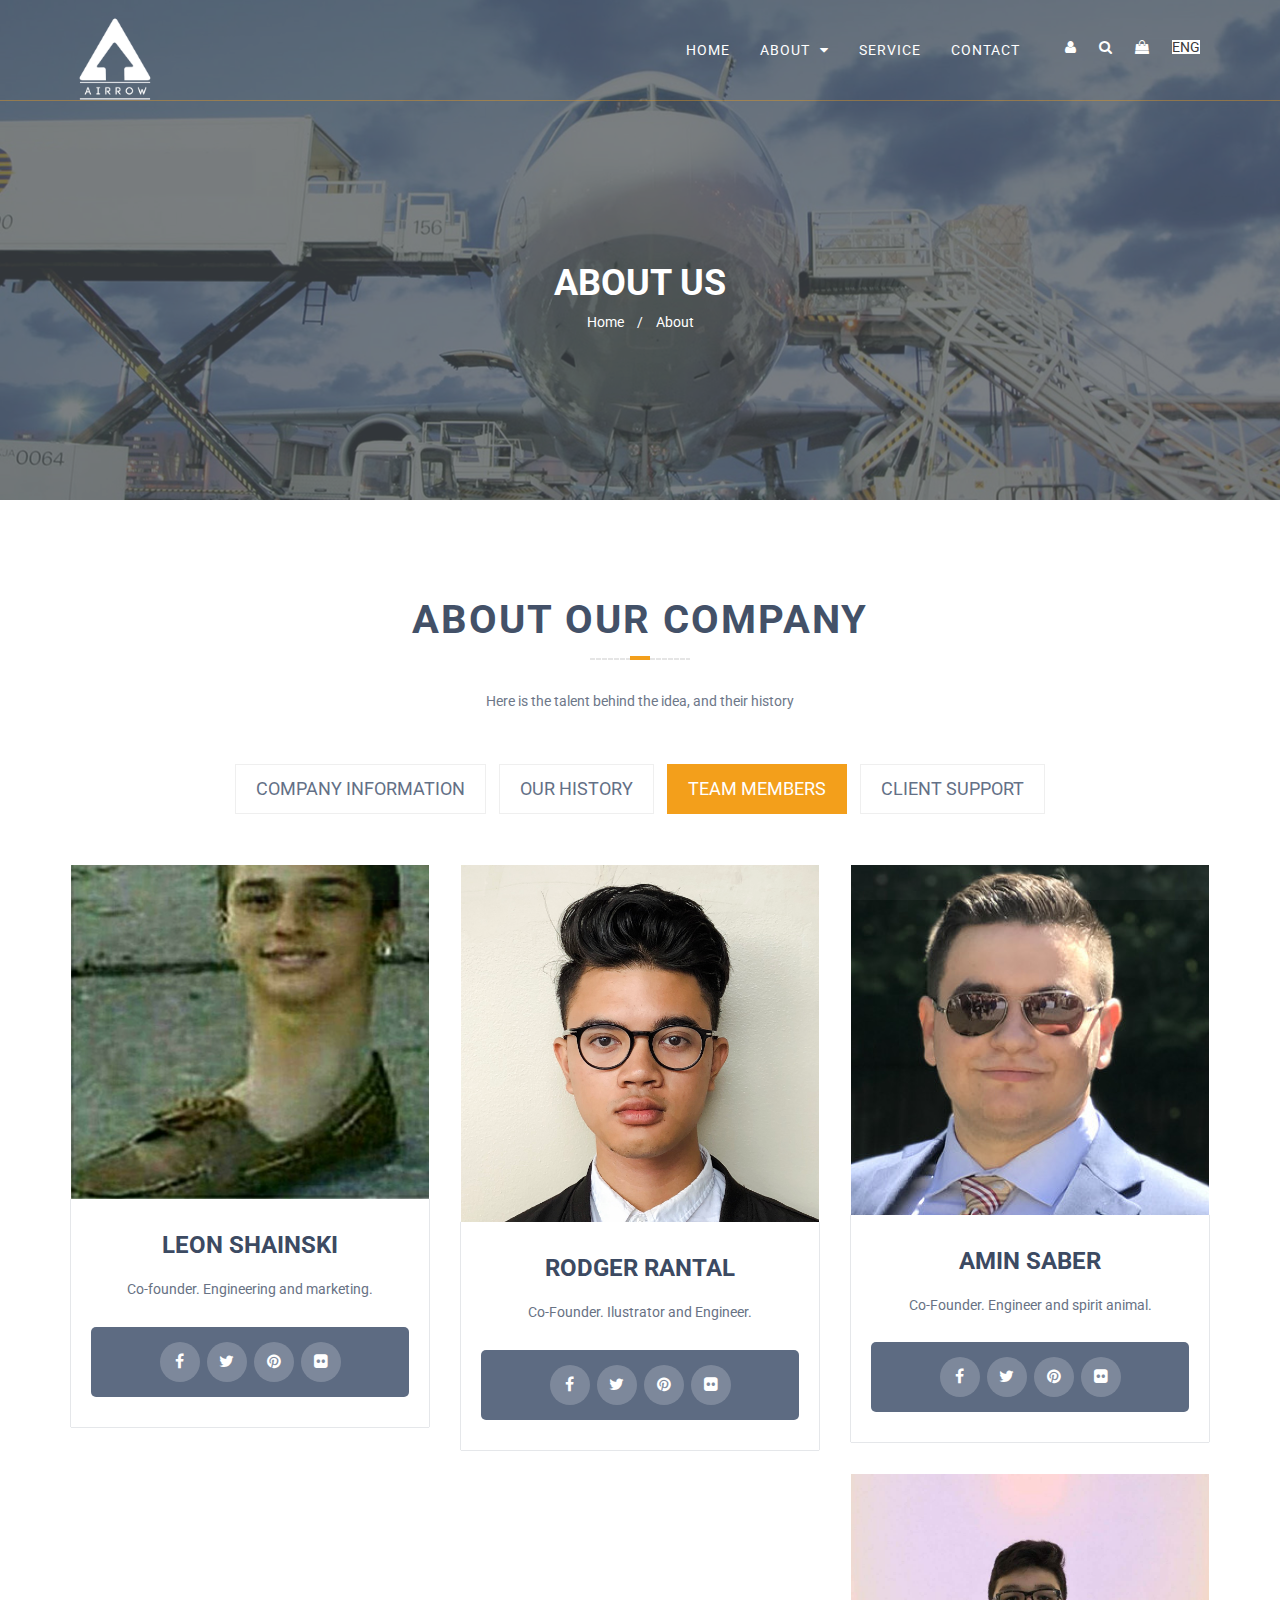
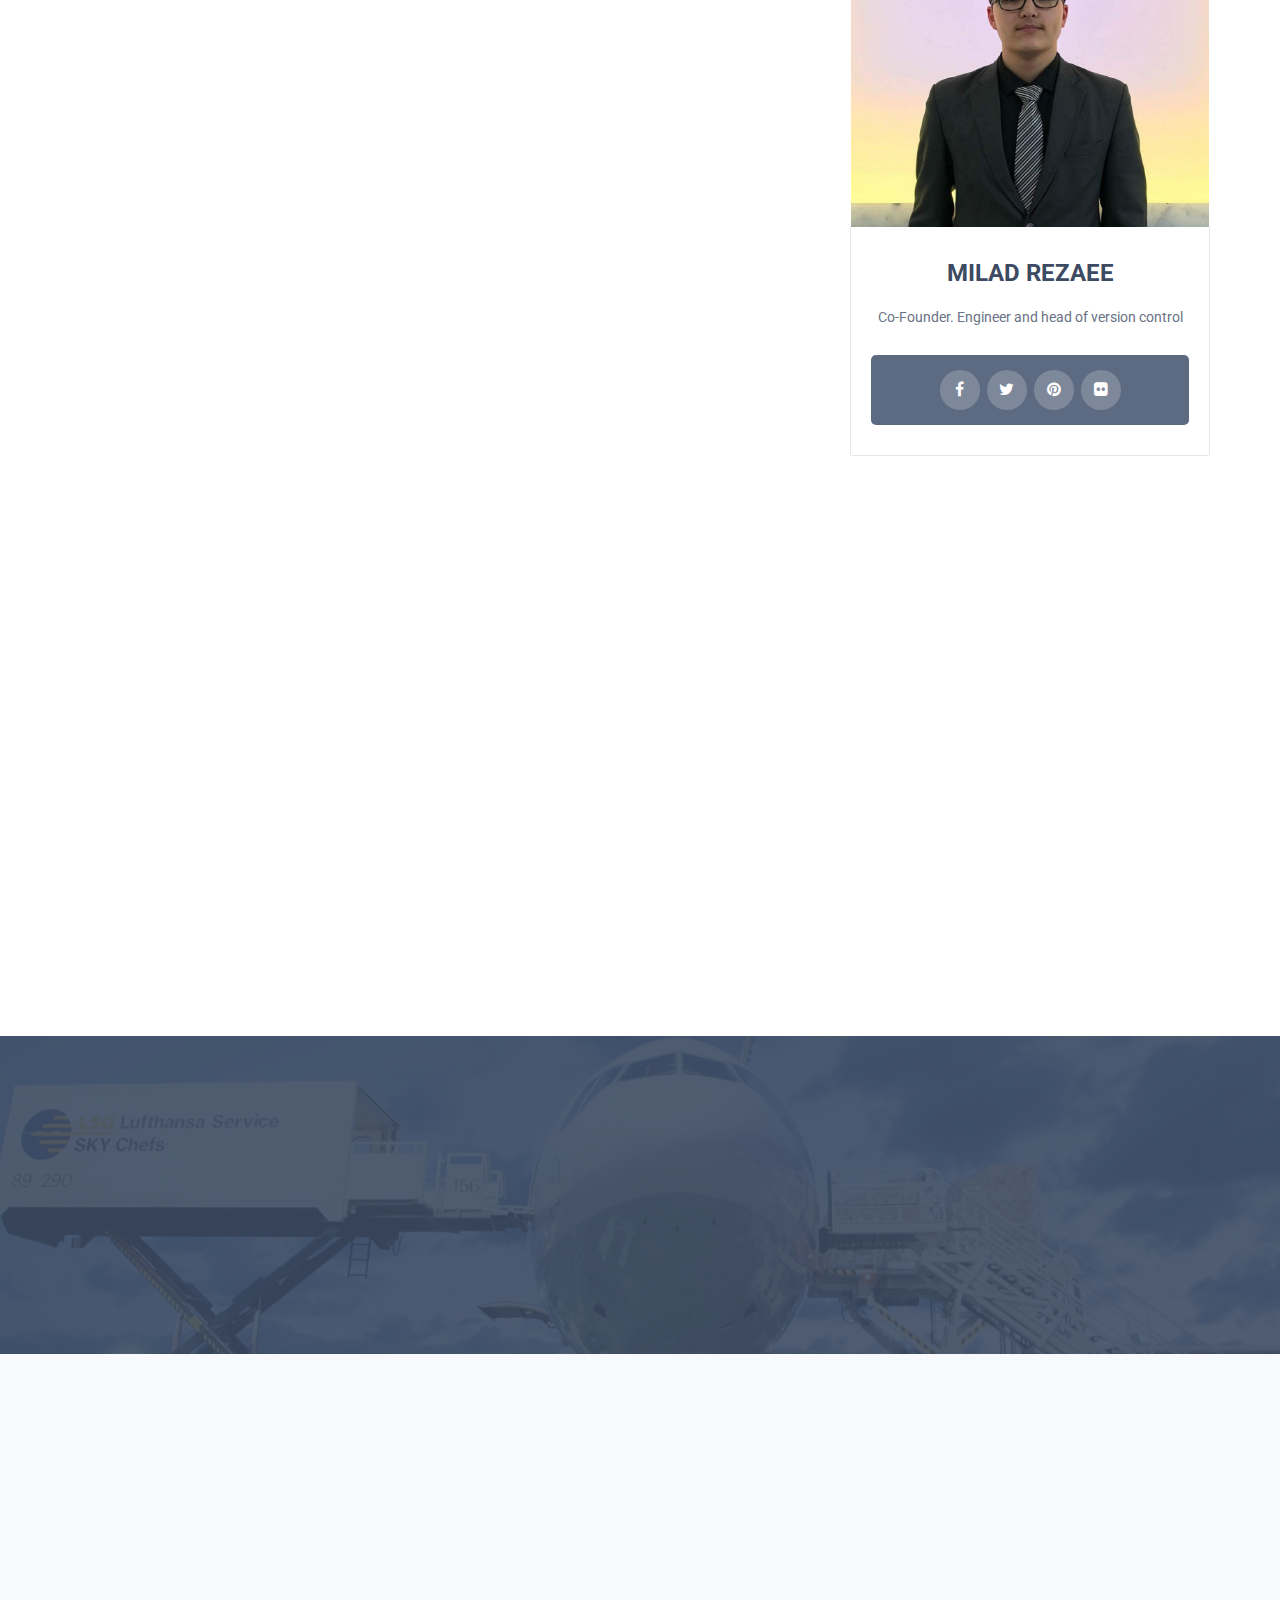
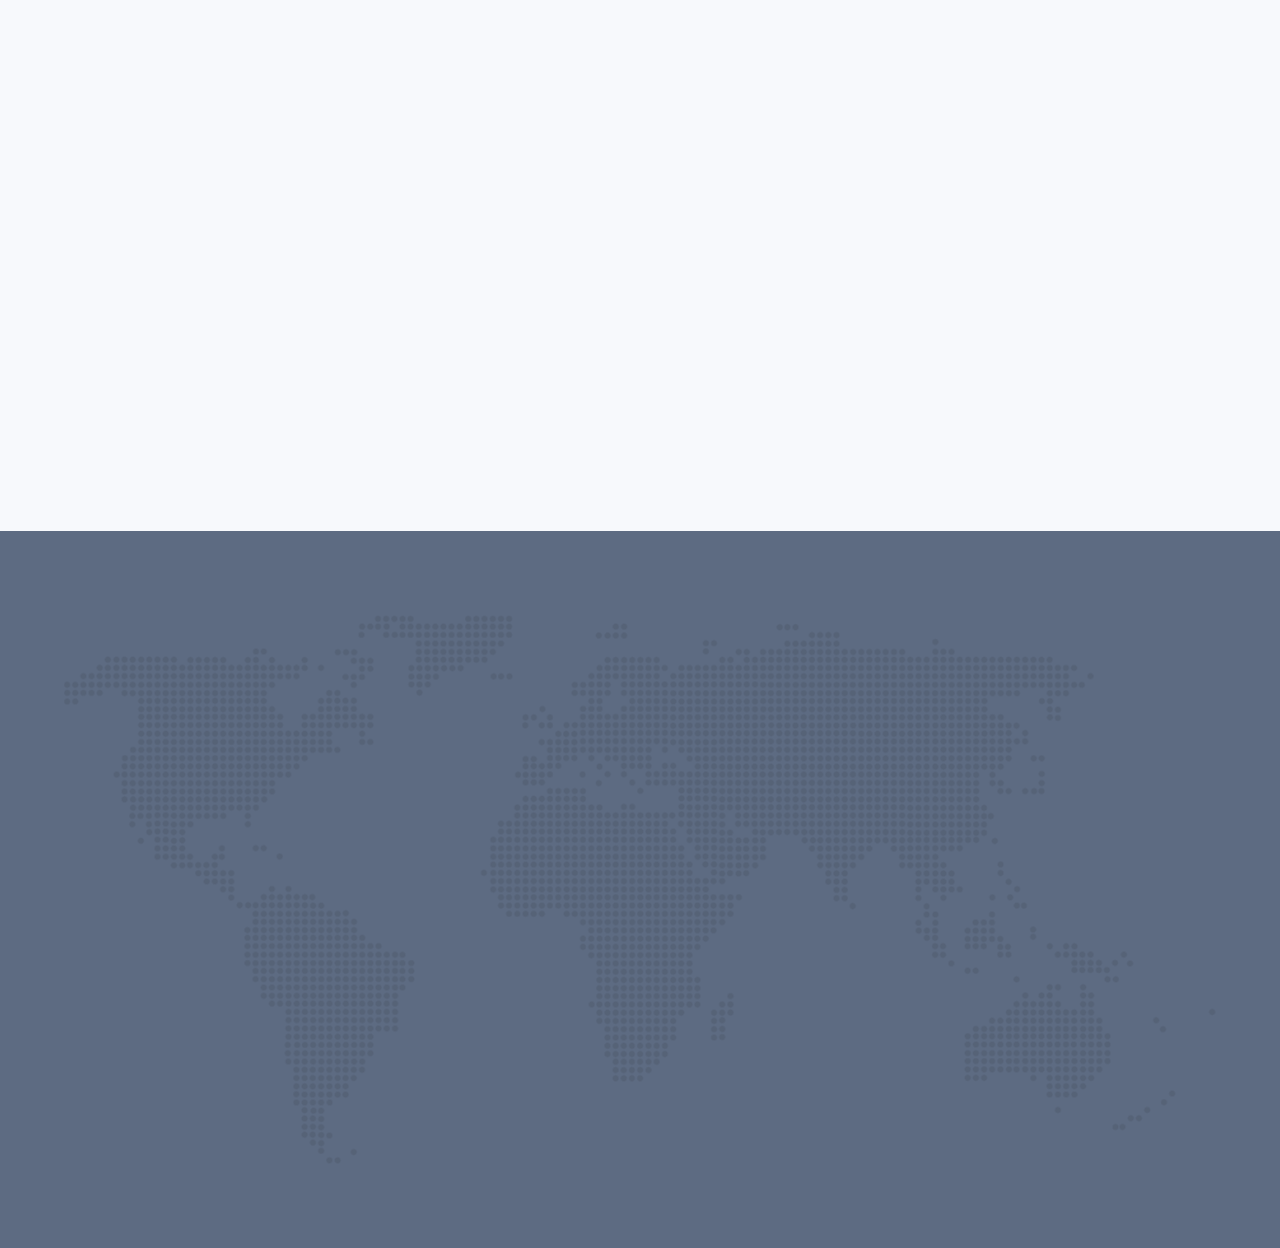
<file: about-team.html>
<!doctype html>
<!--[if lt IE 7]>      <html class="no-js lt-ie9 lt-ie8 lt-ie7" lang=""> <![endif]-->
<!--[if IE 7]>         <html class="no-js lt-ie9 lt-ie8" lang=""> <![endif]-->
<!--[if IE 8]>         <html class="no-js lt-ie9" lang=""> <![endif]-->
<!--[if gt IE 8]><!-->
<html class="no-js" lang="en">
<!--<![endif]-->

<head>
    <!--====== USEFULL META ======-->
    <meta charset="UTF-8">
    <meta http-equiv="X-UA-Compatible" content="IE=edge">
    <meta name="viewport" content="width=device-width, initial-scale=1">
    <meta name="description" content="Transportation & Agency Template is a simple Smooth transportation and Agency Based Template" />
    <meta name="keywords" content="Portfolio, Agency, Onepage, Html, Business, Blog, Parallax" />

    <!--====== TITLE TAG ======-->
    <title>AIRROW</title>

    <!--====== FAVICON ICON =======-->
    <link rel="shortcut icon" type="image/ico" href="logo.png" />

    <!--====== STYLESHEETS ======-->
    <link rel="stylesheet" href="css/normalize.css">
    <link rel="stylesheet" href="css/animate.css">
    <link rel="stylesheet" href="css/stellarnav.min.css">
    <link rel="stylesheet" href="css/owl.carousel.css">
    <link href="css/bootstrap.min.css" rel="stylesheet">
    <link href="css/font-awesome.min.css" rel="stylesheet">

    <!--====== MAIN STYLESHEETS ======-->
    <link href="style.css" rel="stylesheet">
    <link href="css/responsive.css" rel="stylesheet">

    <script src="js/vendor/modernizr-2.8.3.min.js"></script>
    <!--[if lt IE 9]>
        <script src="//oss.maxcdn.com/html5shiv/3.7.2/html5shiv.min.js"></script>
        <script src="//oss.maxcdn.com/respond/1.4.2/respond.min.js"></script>
        <![endif]-->
</head>

<body class="single-page">

    <!--[if lt IE 8]>
        <p class="browserupgrade">You are using an <strong>outdated</strong> browser. Please <a href="http://browsehappy.com/">upgrade your browser</a> to improve your experience.</p>
    <![endif]-->

    <!--- PRELOADER -->
    <div class="preeloader">
        <div class="preloader-spinner"></div>
    </div>

    <!--SCROLL TO TOP-->
    <a href="#home" class="scrolltotop"><i class="fa fa-long-arrow-up"></i></a>

    <!--START TOP AREA-->
    <header class="top-area single-page" id="home">
        <div class="top-area-bg" data-stellar-background-ratio="0.6"></div>
        <div class="header-top-area">
            <!--MAINMENU AREA-->
            <div class="mainmenu-area" id="mainmenu-area">
                <div class="mainmenu-area-bg"></div>
                <nav class="navbar">
                    <div class="container">
                        <div class="navbar-header">
                            <a href="#home" class="navbar-brand"><img style="width:90px; height:90px;margin-top: -15px;" src="home_page_logo.png"></a>
                        </div>
                        <div class="search-and-language-bar pull-right">
                            <ul>
                                <li><a href="#"><i class="fa fa-user"></i></a></li>
                                <li class="search-box"><i class="fa fa-search"></i></li>
                                <li><a href="#"><i class="fa fa-shopping-bag"></i></a></li>
                                <li class="select-language">
                                    <select name="#" id="#">
                                    <option selected value="End">ENG</option>
                                    <option value="ARA">ARA</option>
                                    <option value="CHI">CHI</option>
                                </select>
                                </li>
                            </ul>
                            <form action="#" class="search-form">
                                <input type="search" name="search" id="search">
                                <button type="submit"><i class="fa fa-search"></i></button>
                            </form>
                        </div>
                        <div id="main-nav" class="stellarnav">
                            <ul id="nav" class="nav navbar-nav">
                                <li><a href="index-4.html">home</a>
                                </li>
                                <li><a href="about.html">about</a>
                                  <ul>
                                      <li><a href="about.html">About the Product</a></li>
                                      <liL><a href="about-team.html">About Team</a></li>
                                  </ul>
                                </li>
                                <li><a href="service.html">Service</a>
                                </li>
                                <li><a href="contact.html">Contact</a>
                                </li>
                            </ul>
                        </div>
                    </div>
                </nav>
            </div>
            <!--END MAINMENU AREA END-->
        </div>
        <div class="welcome-area">
            <div class="area-bg"></div>
            <div class="container">
                <div class="row flex-v-center">
                    <div class="col-md-12 col-lg-12 col-sm-12 col-xs-12">
                        <div class="welcome-text text-center">
                            <h2>About Us</h2>
                            <ul class="page-location">
                                <li><a href="#">Home</a></li>
                                <li>/</li>
                                <li><a href="#">About</a></li>
                            </ul>
                        </div>
                    </div>
                </div>
            </div>
        </div>
    </header>
    <!--END TOP AREA-->

    <!--ABOUT DETAILS AREA-->
    <section class="about-details-area section-padding wow fadeIn">
        <div class="container">
            <div class="row">
                <div class="col-md-6 col-lg-6 col-md-offset-3 col-lg-offset-3 col-sm-12 col-xs-12">
                    <div class="area-title text-center wow fadeIn">
                        <h2>About our Company</h2>
                        <p>Here is the talent behind the idea, and their history</p>
                    </div>
                </div>
            </div>
            <div class="row">
                <div class="col-md-12 col-xs-12">
                    <ul class="about-details-menu">
                        <li><a data-toggle="tab" href="#company">Company Information</a></li>
                        <li><a data-toggle="tab" href="#history">Our History</a></li>
                        <li class="active"><a data-toggle="tab" href="#team">Team Members</a></li>
                        <li><a data-toggle="tab" href="#support">Client Support</a></li>
                    </ul>
                </div>
            </div>
            <div class="row">
                <div class="col-md-12 col-lg-12 col-sm-12 col-xs-12">
                    <div class="tab-content about-details-content">
                        <div id="company" class="about-company tab-pane fade">
                            <div class="row">
                                <div class="col-md-6 col-lg-6 col-sm-12 col-xs-12">
                                    <div class="about-history-content">
                                        <p>Our company is a small startup, with a lot of heart and a lot of room to grow. We are a group of students studying software engineering at the Unviersity of Ottawa, unified with our passion for code and our great idea.</p>
                                    </div>
                                </div>
                                <div class="col-md-6 col-lg-6 col-sm-12 col-xs-12">
                                    <div class="about-history-content">
                                        <img src="img/about/about-cargo.png" alt="">
                                    </div>
                                </div>
                                <div class="col-md-12 col-lg-12 col-sm-12 col-xs-12">
                                    <div class="about-history-content">
                                        <p>Lorem Ipsum is simply dummy text of the printing and typesetting industry. Lorem Ipsum has been the industry's standard dummy text ever since the 1500s, when an unknown printer took a galley of type and scrambled it to make a type specimen book. It has survived not only five centuries, but also the leap into electronic typesetting, remaining essentially unchanged. It was popularised in the 1960s with the release of Letraset sheets containing Lorem Ipsum passages, and more recently with desktop publishing software like Aldus PageMaker including versions of Lorem Ipsum.</p>
                                    </div>
                                </div>
                            </div>
                            <div class="row">
                                <div class="col-md-4 col-lg-4 col-sm-12 col-xs-12">
                                    <div class="about-history-content">
                                        <h3>Our Mission</h3>
                                        <p>"To make the airport expirience around the world fast, easy, and uniform.</p>
                                        <a href="#" class="read-more">Learn More</a>
                                    </div>
                                </div>
                                <div class="col-md-4 col-lg-4 col-sm-12 col-xs-12">
                                    <div class="about-history-content">
                                        <img src="img/about/about-details-bottom.jpg" alt="">
                                    </div>
                                </div>
                                <div class="col-md-4 col-lg-4 col-sm-12 col-xs-12">
                                    <div class="about-history-content">
                                        <h3>Our Vision</h3>
                                        <p>We stride to provide a clean, seamless, unified airport expirience in airports across the world </p>
                                        <ul>
                                            <li><i class="fa fa-check"></i>Unify aiports and have each section connected with a common goal, passenger comfort.</li>
                                            <li><i class="fa fa-check"></i>Allow technologically advanced expiriences for people without the means/technical know-how.</li>
                                            <li><i class="fa fa-check"></i>Create a malleable platform, molding itself to every airports specific needs.</li>
                                        </ul>
                                        <a href="index-4.html" class="read-more">Learn More</a>
                                    </div>
                                </div>
                            </div>
                        </div>
                        <div id="history" class="company-history tab-pane fade">
                            <div class="row">
                                <div class="col-md-6 col-lg-6 col-sm-12 col-xs-12">
                                    <div class="about-history-content">
                                        <p>Lorem Ipsum is simply dummy text of the printing and typesetting industry. Lorem Ipsum has been the industry's standard dummy text ever since the 1500s, when an unknown printer took a galley of type and scrambled it to make a type specimen book. It has survived not only five centuries, but also the leap into electronic typesetting, remaining essentially unchanged. It was popularised in the 1960s with the release of Letraset sheets containing Lorem Ipsum passages, and more recently with desktop publishing software like Aldus PageMaker including versions of Lorem Ipsum.It is a long established fact that a reader will be distracted by the readable content of a page when looking at its layout. The point of using Lorem Ipsum is that it has a more-or-less normal distribution of letters, as opposed to using 'Content here, content here', making it look like readable English. Many desktop publishing packages and web page.</p>
                                    </div>
                                </div>
                                <div class="col-md-6 col-lg-6 col-sm-12 col-xs-12">
                                    <div class="about-history-content">
                                        <img src="img/about/about-cargo.png" alt="">
                                    </div>
                                </div>
                                <div class="col-md-12 col-lg-12 col-sm-12 col-xs-12">
                                    <div class="about-history-content history-list">
                                        <div class="single-history">
                                            <div class="history-year">
                                                <p>September, 2018</p>
                                            </div>
                                            <h4>Company Founded</h4>
                                            <p>Our company was founded just a few months ago. Clearly, we are a small-scale startup, meaning we have lots of room to grow.</p>
                                        </div>
                                        <div class="single-history">
                                            <div class="history-year">
                                                <p>Late September, 2018</p>
                                            </div>
                                            <h4>Our company pivets to what it is today</h4>
                                            <p>Initially, our company was aiming more towards the mobile software market. We planned to release a very similar product, but as an application on your phone rather than a physical device. In late september, we pivoted. Our current product will be based mostly on the hardware side of things, alongside a software release. Our customer base is projected to be about 50/50 split down software and hardware</p>
                                        </div>
                                        <div class="single-history">
                                            <div class="history-year">
                                                <p>2014</p>
                                            </div>
                                            <h4>we are expanding our network </h4>
                                            <p>Lorem Ipsum is simply dummy text of the printing and typesetting industry. Lorem Ipsum has been the industry's standard dummy text ever since the 1500s, when an unknown printer took a galley of type and scrambled it to make a type specimen book. It has survived not only five centuries, but also the leap into electronic typesetting.</p>
                                        </div>
                                        <div class="single-history">
                                            <div class="history-year">
                                                <p>2018</p>
                                            </div>
                                            <h4>Founded September 11</h4>
                                            <p>Lorem Ipsum is simply dummy text of the printing and typesetting industry. Lorem Ipsum has been the industry's standard dummy text ever since the 1500s, when an unknown printer took a galley of type and scrambled it to make a type specimen book. It has survived not only five centuries, but also the leap into electronic typesetting.</p>
                                        </div>
                                    </div>
                                </div>
                            </div>
                        </div>
                        <div id="report" class="company-anual-reports tab-pane fade">
                            <div class="row">
                                <div class="col-md-12 col-lg-12 col-sm-12 col-xs-12">
                                    <div class="annual-reports">
                                        <div class="row">
                                            <div class="col-md-6 col-lg-6 col-sm-12 col-xs-12">
                                                <div class="annual-reports-image">
                                                    <img src="img/reports/2012.jpg" alt="">
                                                </div>
                                            </div>
                                            <div class="col-md-6 col-lg-6 col-sm-12 col-xs-12">
                                                <div class="annual-reports-content">
                                                    <h4>2016 logistics transportation annual reprot</h4>
                                                    <p>Lorem Ipsum is simply dummy text of the printing and typesetting industry. Lorem Ipsum has been the industry's standard dummy text ever since the 1500s, when an unknown printer took a galley of type and scrambled it to make a type specimen book. It has survived not only five centuries, but also the leap into electronic typesetting, remaining essentially unchanged. </p>
                                                    <ul>
                                                        <li><i class="fa fa-check"></i> Sed quia consequuntur magni dolores eos.</li>
                                                        <li><i class="fa fa-check"></i> Sed quia consequuntur magni dolores eos.</li>
                                                        <li><i class="fa fa-check"></i> Sed quia consequuntur magni dolores eos.</li>
                                                    </ul>
                                                </div>
                                            </div>
                                        </div>
                                        <div class="row">
                                            <div class="col-md-6 col-lg-6 col-sm-12 col-xs-12 pull-right">
                                                <div class="annual-reports-image">
                                                    <img src="img/reports/2015.jpg" alt="">
                                                </div>
                                            </div>
                                            <div class="col-md-6 col-lg-6 col-sm-12 col-xs-12">
                                                <div class="annual-reports-content">
                                                    <h4>2016 logistics transportation annual reprot</h4>
                                                    <p>Lorem Ipsum is simply dummy text of the printing and typesetting industry. Lorem Ipsum has been the industry's standard dummy text ever since the 1500s, when an unknown printer took a galley of type and scrambled it to make a type specimen book. It has survived not only five centuries, but also the leap into electronic typesetting, remaining essentially unchanged. </p>
                                                    <ul>
                                                        <li><i class="fa fa-check"></i> Sed quia consequuntur magni dolores eos.</li>
                                                        <li><i class="fa fa-check"></i> Sed quia consequuntur magni dolores eos.</li>
                                                        <li><i class="fa fa-check"></i> Sed quia consequuntur magni dolores eos.</li>
                                                    </ul>
                                                </div>
                                            </div>
                                        </div>
                                        <div class="row">
                                            <div class="col-md-6 col-lg-6 col-sm-12 col-xs-12">
                                                <div class="annual-reports-image">
                                                    <img src="img/reports/2016.jpg" alt="">
                                                </div>
                                            </div>
                                            <div class="col-md-6 col-lg-6 col-sm-12 col-xs-12">
                                                <div class="annual-reports-content">
                                                    <h4>2016 logistics transportation annual reprot</h4>
                                                    <p>Lorem Ipsum is simply dummy text of the printing and typesetting industry. Lorem Ipsum has been the industry's standard dummy text ever since the 1500s, when an unknown printer took a galley of type and scrambled it to make a type specimen book. It has survived not only five centuries, but also the leap into electronic typesetting, remaining essentially unchanged. </p>
                                                    <ul>
                                                        <li><i class="fa fa-check"></i> Sed quia consequuntur magni dolores eos.</li>
                                                        <li><i class="fa fa-check"></i> Sed quia consequuntur magni dolores eos.</li>
                                                        <li><i class="fa fa-check"></i> Sed quia consequuntur magni dolores eos.</li>
                                                    </ul>
                                                </div>
                                            </div>
                                        </div>
                                        <div class="row">
                                            <div class="col-md-6 col-lg-6 col-sm-12 col-xs-12 pull-right">
                                                <div class="annual-reports-image">
                                                    <img src="img/reports/2017.jpg" alt="">
                                                </div>
                                            </div>
                                            <div class="col-md-6 col-lg-6 col-sm-12 col-xs-12">
                                                <div class="annual-reports-content">
                                                    <h4>2016 logistics transportation annual reprot</h4>
                                                    <p>Lorem Ipsum is simply dummy text of the printing and typesetting industry. Lorem Ipsum has been the industry's standard dummy text ever since the 1500s, when an unknown printer took a galley of type and scrambled it to make a type specimen book. It has survived not only five centuries, but also the leap into electronic typesetting, remaining essentially unchanged. </p>
                                                    <ul>
                                                        <li><i class="fa fa-check"></i> Sed quia consequuntur magni dolores eos.</li>
                                                        <li><i class="fa fa-check"></i> Sed quia consequuntur magni dolores eos.</li>
                                                        <li><i class="fa fa-check"></i> Sed quia consequuntur magni dolores eos.</li>
                                                    </ul>
                                                </div>
                                            </div>
                                        </div>
                                    </div>
                                </div>
                            </div>
                        </div>
                        <div id="team" class="team-list tab-pane fade in active">
                            <div class="row">
                                <div class="col-md-4 col-lg-4 col-sm-6 col-xs-12">
                                    <div class="single-team">
                                        <div class="member-image">
                                            <img src="img/team/member-1.jpg" alt="">
                                        </div>
                                        <div class="member-details">
                                            <h3>Leon Shainski</h3>
                                            <p>Co-founder. Engineering and marketing.</p>
                                            <div class="member-social-bookmark">
                                                <ul class="social-bookmark">
                                                    <li><a href="#"><i class="fa fa-facebook"></i></a></li>
                                                    <li><a href="#"><i class="fa fa-twitter"></i></a></li>
                                                    <li><a href="#"><i class="fa fa-pinterest"></i></a></li>
                                                    <li><a href="#"><i class="fa fa-flickr"></i></a></li>
                                                </ul>
                                            </div>
                                        </div>
                                    </div>
                                </div>
                                <div class="col-md-4 col-lg-4 col-sm-6 col-xs-12">
                                    <div class="single-team">
                                        <div class="member-image">
                                            <img src="img/team/member-2.jpg" alt="">
                                        </div>
                                        <div class="member-details">
                                            <h3>Rodger Rantal</h3>
                                            <p>Co-Founder. Ilustrator and Engineer.</p>
                                            <div class="member-social-bookmark">
                                                <ul class="social-bookmark">
                                                    <li><a href="#"><i class="fa fa-facebook"></i></a></li>
                                                    <li><a href="#"><i class="fa fa-twitter"></i></a></li>
                                                    <li><a href="#"><i class="fa fa-pinterest"></i></a></li>
                                                    <li><a href="#"><i class="fa fa-flickr"></i></a></li>
                                                </ul>
                                            </div>
                                        </div>
                                    </div>
                                </div>
                                <div class="col-md-4 col-lg-4 col-sm-6 col-xs-12">
                                    <div class="single-team">
                                        <div class="member-image">
                                            <img src="img/team/member-3.jpg" alt="">
                                        </div>
                                        <div class="member-details">
                                            <h3>Amin Saber</h3>
                                            <p>Co-Founder. Engineer and spirit animal.</p>
                                            <div class="member-social-bookmark">
                                                <ul class="social-bookmark">
                                                    <li><a href="#"><i class="fa fa-facebook"></i></a></li>
                                                    <li><a href="#"><i class="fa fa-twitter"></i></a></li>
                                                    <li><a href="#"><i class="fa fa-pinterest"></i></a></li>
                                                    <li><a href="#"><i class="fa fa-flickr"></i></a></li>
                                                </ul>
                                            </div>
                                        </div>
                                    </div>
                                </div>
                                <div class="col-md-4 col-lg-4 col-sm-6 col-xs-12">
                                    <div class="single-team">
                                        <div class="member-image">
                                            <img src="img/team/member-6.jpg" alt="">
                                        </div>
                                        <div class="member-details">
                                            <h3>Milad Rezaee</h3>
                                            <p>Co-Founder. Engineer and head of version control</p>
                                            <div class="member-social-bookmark">
                                                <ul class="social-bookmark">
                                                    <li><a href="#"><i class="fa fa-facebook"></i></a></li>
                                                    <li><a href="#"><i class="fa fa-twitter"></i></a></li>
                                                    <li><a href="#"><i class="fa fa-pinterest"></i></a></li>
                                                    <li><a href="#"><i class="fa fa-flickr"></i></a></li>
                                                </ul>
                                            </div>
                                        </div>
                                    </div>
                                </div>
                        <div id="support" class="support-content tab-pane fade">
                            <div class="row">
                                <div class="col-md-4 col-lg-4 col-sm-6 col-xs-12">
                                    <div class="single-promo">
                                        <div class="promo-icon"><i class="fa fa-anchor"></i></div>
                                        <div class="promo-details">
                                            <h3>Our Location</h3>
                                            <p>Currently we are available for meetings at the University of Ottawa, and we are open to come and meet at your location. We do not currently have an office.</p>
                                        </div>
                                    </div>
                                    <div class="single-promo">
                                        <div class="promo-icon"><i class="fa fa-newspaper-o"></i></div>
                                        <div class="promo-details">
                                            <h3>Latest News</h3>
                                            <p>Milad won lotto649! #got that startup money!</p>
                                        </div>
                                    </div>
                                </div>
                                <div class="col-md-4 col-lg-4 col-sm-6 col-xs-12">
                                    <div class="single-promo">
                                        <div class="promo-icon"><i class="fa fa-umbrella"></i></div>
                                        <div class="promo-details">
                                            <h3>24/7 Support</h3>
                                            <p>If you ever have any questions or concerns please give us a call at any time of the day or night.</p>
                                        </div>
                                    </div>
                                    <div class="single-promo">
                                        <div class="promo-icon"><i class="fa fa-bicycle"></i></div>
                                        <div class="promo-details">
                                            <h3>Prototype shipping soon!</h3>
                                            <p>Prototypes will be available for showcase or purchase early next year!</p>
                                        </div>
                                    </div>
                                </div>
                                <div class="col-md-4 col-lg-4 col-sm-12 col-xs-12">
                                    <div class="promo-img">
                                        <img src="img/promo/promo_troli.png" alt="">
                                    </div>
                                </div>
                            </div>
                        </div>
                    </div>
                </div>
            </div>
        </div>
    </section>
    <!--ABOUT DETAILS AREA END-->

    <!--PROMO AREA-->
    <section class="promo-area">
        <div class="promo-bottom-area section-padding">
            <div class="promo-botton-area-bg" data-stellar-background-ratio="0.6"></div>
            <div class="container">
                <div class="row">
                    <div class="col-md-10 col-lg-10 col-md-offset-1 col-lg-offset-1 col-sm-12 col-xs-12 text-center">
                        <div class="promo-bottom-content wow fadeIn">
                            <h2>we provide international freight &amp; logistics service worldwidw</h2>
                            <a href="#" class="read-more">Get a quote</a>
                        </div>
                    </div>
                </div>
            </div>
        </div>
    </section>
    <!--PROMO AREA END-->

    <!--TESTMONIAL AREA -->
    <section class="testmonial-area section-padding gray-bg">
        <div class="container">
            <div class="row">
                <div class="col-md-6 col-lg-6 col-md-offset-3 col-lg-offset-3 col-sm-12 col-xs-12">
                    <div class="area-title text-center wow fadeIn">
                        <h2>what client’s say</h2>
                    </div>
                </div>
            </div>
            <div class="row">
                <div class="col-md-4 col-lg-4 col-md-offset-4 col-lg-offset-4 col-sm-8 col-sm-offset-2 col-xs-8 col-xs-offset-2">
                    <div class="client-photo-list wow fadeIn">
                        <div class="client_photo">
                            <div class="item">
                                <img src="img/testmonial/1.jpg" alt="">
                            </div>
                            <div class="item">
                                <img src="img/testmonial/2.jpg" alt="">
                            </div>
                            <div class="item">
                                <img src="img/testmonial/3.jpg" alt="">
                            </div>
                            <div class="item">
                                <img src="img/testmonial/1.jpg" alt="">
                            </div>
                            <div class="item">
                                <img src="img/testmonial/2.jpg" alt="">
                            </div>
                        </div>
                    </div>
                </div>
            </div>
            <div class="row">
                <div class="col-md-12">
                    <div class="client_nav">
                        <span class="fa fa-angle-left testi_prev"></span>
                        <span class="fa fa-angle-right testi_next"></span>
                    </div>
                </div>
                <div class="col-xs-12 col-md-10 col-md-offset-1 text-center">
                    <div class="client-details-content wow fadeIn">
                        <div class="client_details">
                            <div class="item">
                                <q>Lorem ipsum dolor sit amet, consectetur adipiscing elit, sed do eiusmod tempor incididunt ut labore et dolore magna aliqua. Ut enim ad minim veniam, quis nostrud exercitation ullamco laboris nisi ut aliquip ex ea commodo consequat. Duis aute irure dolor in reprehenderit in voluptate velit esse cillum dolore eu fugiat nulla pariatur. </q>
                                <h3>JABIN KANE</h3>
                                <p>CEO, TOPSMMPANEL.COM</p>
                            </div>
                            <div class="item">
                                <q>Lorem ipsum dolor sit amet, consectetur adipiscing elit, sed do eiusmod tempor incididunt ut labore et dolore magna aliqua. Ut enim ad minim veniam, quis nostrud exercitation ullamco laboris nisi ut aliquip ex ea commodo consequat. Duis aute irure dolor in reprehenderit in voluptate velit esse cillum dolore eu fugiat nulla pariatur. </q>
                                <h3>JABIN KANE</h3>
                                <p>CEO, TOPSMMPANEL.COM</p>
                            </div>
                            <div class="item">
                                <q>Lorem ipsum dolor sit amet, consectetur adipiscing elit, sed do eiusmod tempor incididunt ut labore et dolore magna aliqua. Ut enim ad minim veniam, quis nostrud exercitation ullamco laboris nisi ut aliquip ex ea commodo consequat. Duis aute irure dolor in reprehenderit in voluptate velit esse cillum dolore eu fugiat nulla pariatur. </q>
                                <h3>JABIN KANE</h3>
                                <p>CEO, TOPSMMPANEL.COM</p>
                            </div>
                            <div class="item">
                                <q>Lorem ipsum dolor sit amet, consectetur adipiscing elit, sed do eiusmod tempor incididunt ut labore et dolore magna aliqua. Ut enim ad minim veniam, quis nostrud exercitation ullamco laboris nisi ut aliquip ex ea commodo consequat. Duis aute irure dolor in reprehenderit in voluptate velit esse cillum dolore eu fugiat nulla pariatur. </q>
                                <h3>JABIN KANE</h3>
                                <p>CEO, TOPSMMPANEL.COM</p>
                            </div>
                            <div class="item">
                                <q>Lorem ipsum dolor sit amet, consectetur adipiscing elit, sed do eiusmod tempor incididunt ut labore et dolore magna aliqua. Ut enim ad minim veniam, quis nostrud exercitation ullamco laboris nisi ut aliquip ex ea commodo consequat. Duis aute irure dolor in reprehenderit in voluptate velit esse cillum dolore eu fugiat nulla pariatur. </q>
                                <h3>JABIN KANE</h3>
                                <p>CEO, TOPSMMPANEL.COM</p>
                            </div>
                        </div>
                    </div>
                </div>
            </div>
        </div>
    </section>
    <!--TESTMONIAL AREA END -->


    <!--FOOER AREA-->
    <div class="footer-area dark-bg">
        <div class="footer-area-bg"></div>
        <div class="footer-top-area wow fadeIn">
            <div class="container">
                <div class="row">
                    <div class="col-md-6 col-lg-6 col-sm-12 col-xs-12">
                        <div class="subscribe-content">
                            <h2>Weekly Newsletter</h2>
                            <p>There are many vaiations of passages of lorem ipsum available.</p>
                        </div>
                    </div>
                    <div class="col-md-6 col-lg-6 col-sm-12 col-xs-12">
                        <div class="subscriber-form-area">
                            <form action="#" class="subsriber-form">
                                <label for="subscriber-mail"><i class="fa fa-envelope-o"></i></label>
                                <input type="email" name="subscriber-mail" id="subscriber-mail" placeholder="Enter Your Mail">
                                <button type="submit">subscribe</button>
                            </form>
                        </div>
                    </div>
                </div>
                <div class="row">
                    <div class="col-md-12">
                        <div class="footer-border"> </div>
                    </div>
                </div>
            </div>
        </div>
        <div class="footer-bottom-area wow fadeIn">
            <div class="container">
                <div class="row">
                    <div class="col-md-3 col-lg-3 col-sm-6 col-xs-12">
                        <div class="single-footer-widget footer-about">
                            <h3>About Us</h3>
                            <p>Lorem ipsum dolor sit amet, consectetur adipiscing elit.</p>
                            <ul>
                                <li><i class="fa fa-phone"></i> <a href="callto:+8801911854378">+8801911854378</a></li>
                                <li><i class="fa fa-map-marker"></i> <a href="mailto:backpiper.com@gmail.com">backpiper.com@gmail.com</a></li>
                                <li><i class="fa fa-phone"></i> Gazipur, 1704, Bangladesh.</li>
                            </ul>
                        </div>
                    </div>
                    <div class="col-md-3 col-lg-3 col-sm-6 col-xs-12">
                        <div class="single-footer-widget twitter-widget">
                            <h3>Latest Tweets</h3>
                            <ul>
                                <li>
                                    <div class="twitter-icon"><i class="fa fa-phone"></i></div>
                                    <div class="tweet-detail">
                                        <p>Sed ut perspiciatis unde omnis iste natus error sit voluptatem .</p>
                                        <a href="#" class="tweet-meta">5 Miniutes Ago</a>
                                    </div>
                                </li>
                                <li>
                                    <div class="twitter-icon"><i class="fa fa-phone"></i></div>
                                    <div class="tweet-detail">
                                        <p>Sed ut perspiciatis unde omnis iste natus error sit voluptatem .</p>
                                        <a href="#" class="tweet-meta">5 Miniutes Ago</a>
                                    </div>
                                </li>
                            </ul>
                        </div>
                    </div>
                    <div class="col-md-3 col-lg-3 col-sm-6 col-xs-12">
                        <div class="single-footer-widget list-widget">
                            <h3>Customer Service</h3>
                            <ul>
                                <li><a href="#">Support Forums</a></li>
                                <li><a href="#">Communication</a></li>
                                <li><a href="#">FAQS</a></li>
                                <li><a href="#">Privacy Policy</a></li>
                                <li><a href="#">Rules & Condition</a></li>
                                <li><a href="#">Contact Us</a></li>
                            </ul>
                        </div>
                    </div>
                    <div class="col-md-3 col-lg-3 col-sm-6 col-xs-12">
                        <div class="single-footer-widget instafeed-widget">
                            <h3>Customer Service</h3>
                            <ul>
                                <li><a href="#"><img src="img/instafeed/1.jpg" alt=""></a></li>
                                <li><a href="#"><img src="img/instafeed/2.jpg" alt=""></a></li>
                                <li><a href="#"><img src="img/instafeed/3.jpg" alt=""></a></li>
                                <li><a href="#"><img src="img/instafeed/4.jpg" alt=""></a></li>
                                <li><a href="#"><img src="img/instafeed/5.jpg" alt=""></a></li>
                                <li><a href="#"><img src="img/instafeed/6.jpg" alt=""></a></li>
                            </ul>
                        </div>
                    </div>
                </div>
                <div class="row">
                    <div class="col-md-12">
                        <div class="footer-border"> </div>
                    </div>
                </div>
            </div>
        </div>
        <div class="footer-copyright-area">
            <div class="container">
                <div class="row">
                    <div class="col-md-6 col-lg-6 col-sm-12 col-xs-12">
                        <div class="footer-copyright wow fadeIn">
                            <!-- Link back to Colorlib can't be removed. Template is licensed under CC BY 3.0. -->
                            <p>Copyright &copy;<script>document.write(new Date().getFullYear());</script> All rights reserved | This template is made with <i class="fa fa-heart-o" aria-hidden="true"></i> by <a href="https://colorlib.com" target="_blank">Colorlib</a></p>
                            <!-- Link back to Colorlib can't be removed. Template is licensed under CC BY 3.0. -->
                        </div>
                    </div>
                    <div class="col-md-6 col-lg-6 col-sm-12 col-xs-12">
                        <div class="footer-social-bookmark text-right wow fadeIn">
                            <ul class="social-bookmark">
                                <li><a href="#"><i class="fa fa-facebook"></i></a></li>
                                <li><a href="#"><i class="fa fa-vimeo"></i></a></li>
                                <li><a href="#"><i class="fa fa-twitter"></i></a></li>
                                <li><a href="#"><i class="fa fa-behance"></i></a></li>
                                <li><a href="#"><i class="fa fa-dribbble"></i></a></li>
                            </ul>
                        </div>
                    </div>
                </div>
            </div>
        </div>
    </div>
    <!--FOOER AREA END-->


    <!--====== SCRIPTS JS ======-->
    <script src="js/vendor/jquery-1.12.4.min.js"></script>
    <script src="js/vendor/bootstrap.min.js"></script>

    <!--====== PLUGINS JS ======-->
    <script src="js/vendor/jquery.easing.1.3.js"></script>
    <script src="js/vendor/jquery-migrate-1.2.1.min.js"></script>
    <script src="js/vendor/jquery.appear.js"></script>
    <script src="js/owl.carousel.min.js"></script>
    <script src="js/stellar.js"></script>
    <script src="js/wow.min.js"></script>
    <script src="js/stellarnav.min.js"></script>
    <script src="js/contact-form.js"></script>
    <script src="js/jquery.sticky.js"></script>

    <!--===== ACTIVE JS=====-->
    <script src="js/main.js"></script>
</body>

</html>
</file>
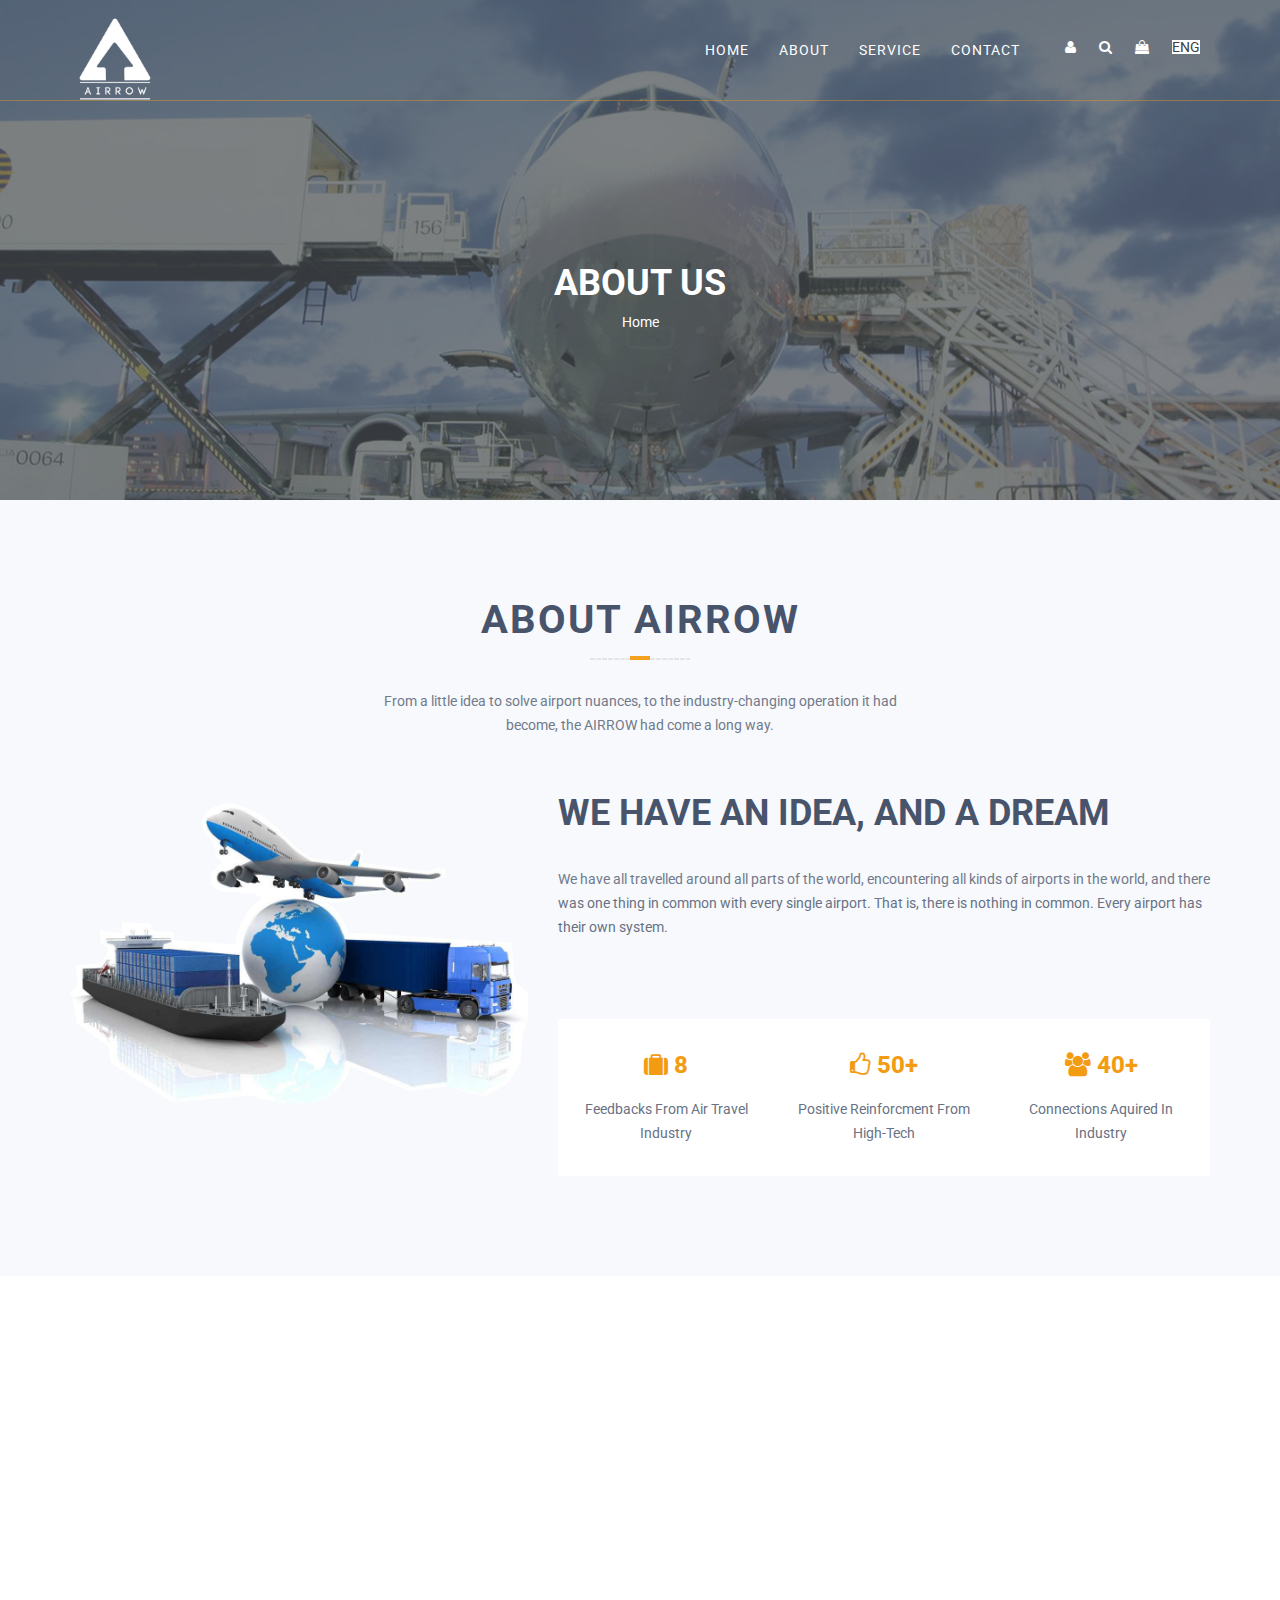
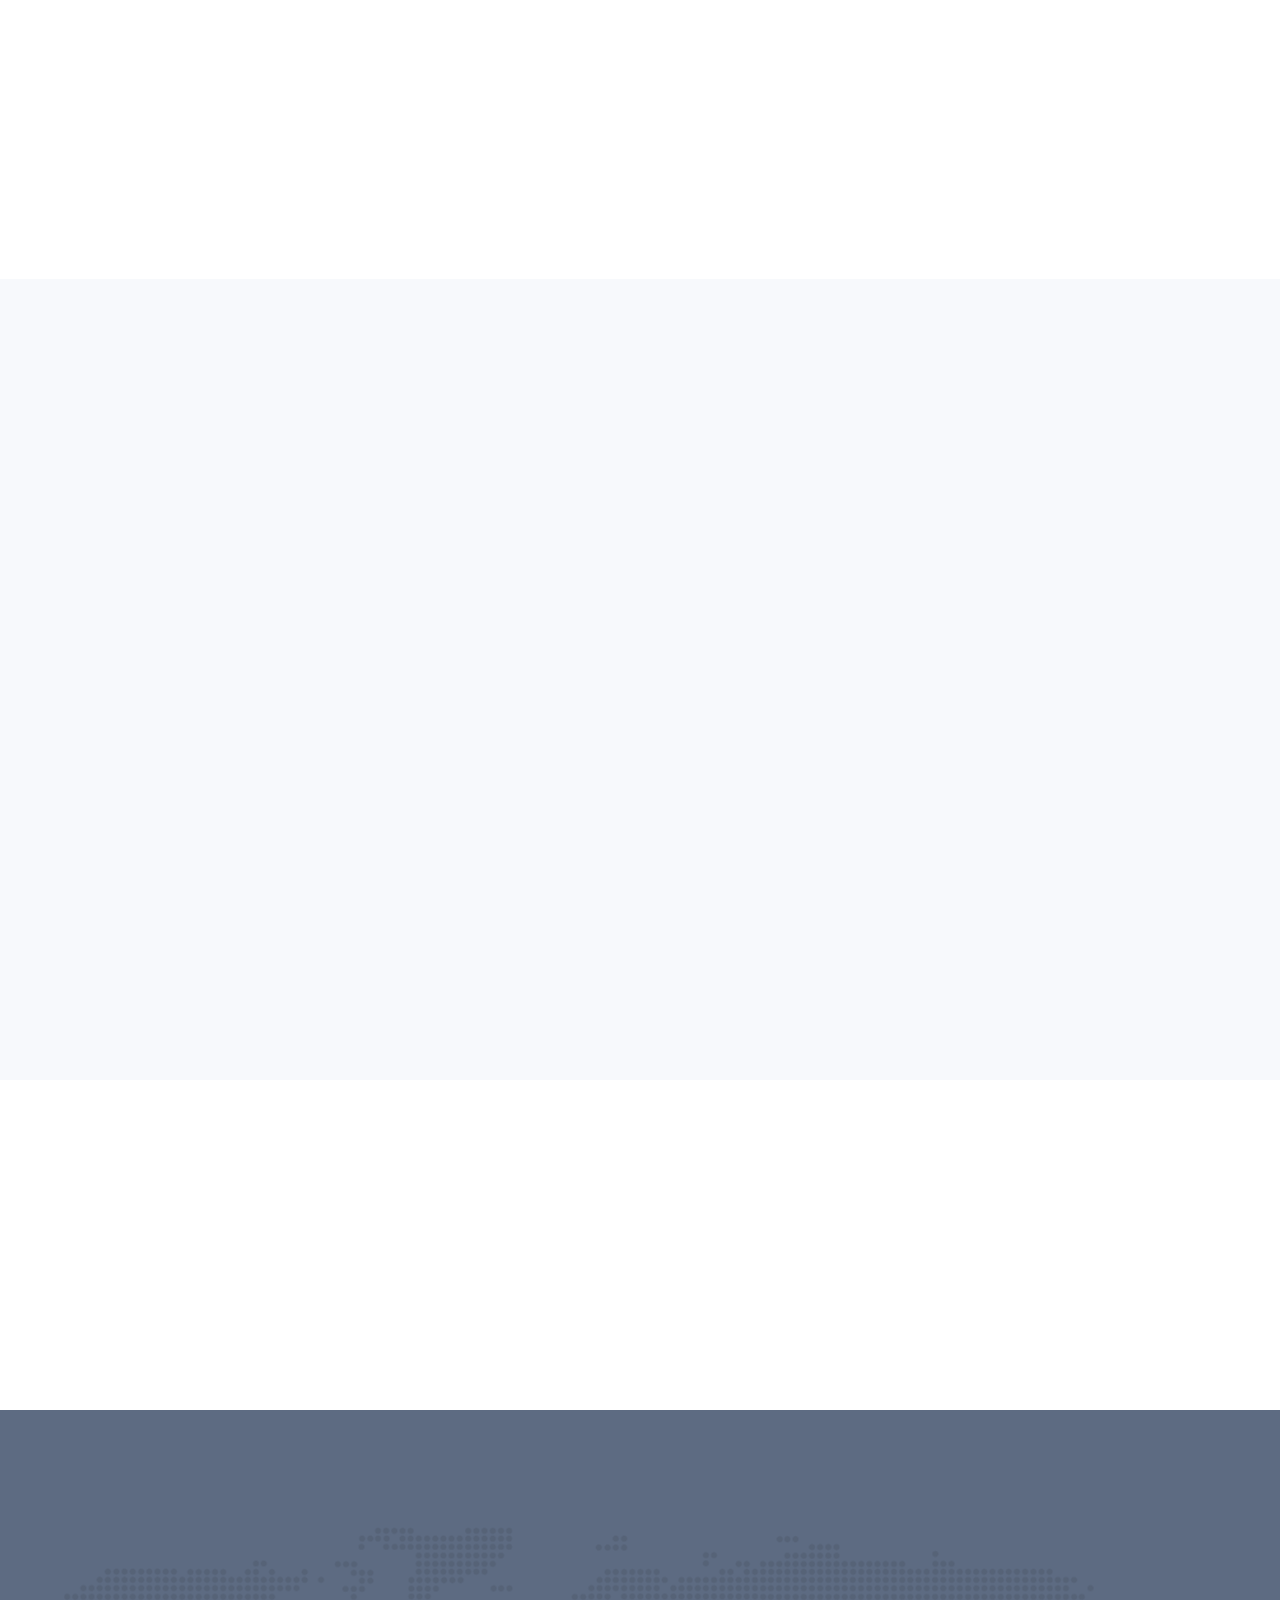
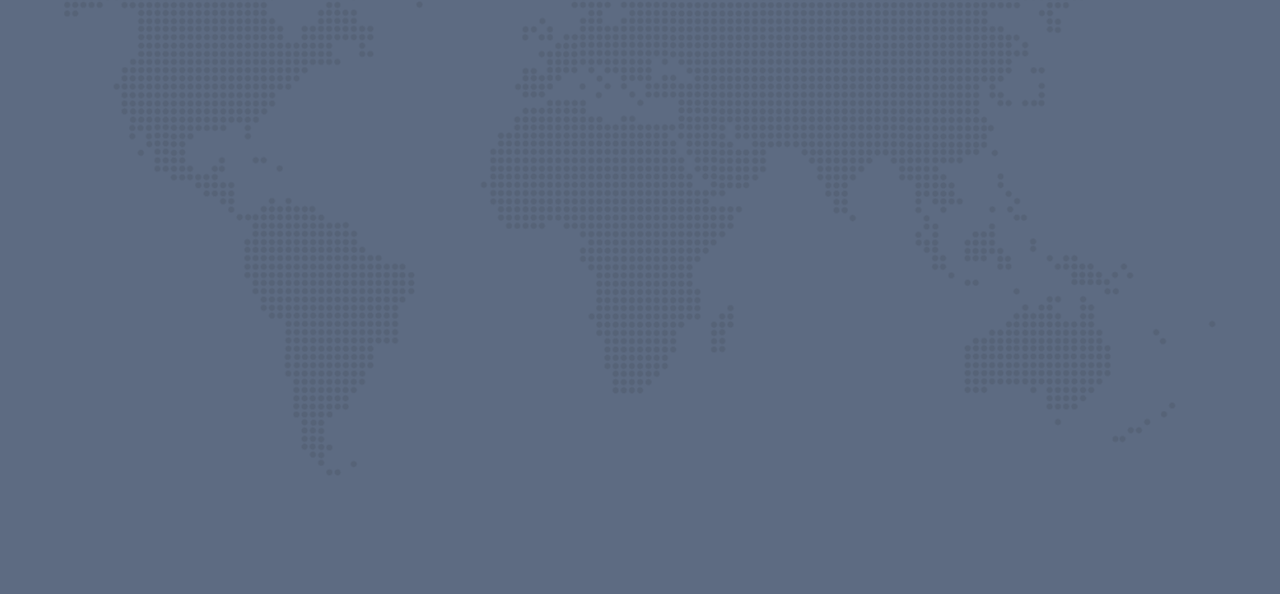
<file: about.html>
<!doctype html>
<!--[if lt IE 7]>      <html class="no-js lt-ie9 lt-ie8 lt-ie7" lang=""> <![endif]-->
<!--[if IE 7]>         <html class="no-js lt-ie9 lt-ie8" lang=""> <![endif]-->
<!--[if IE 8]>         <html class="no-js lt-ie9" lang=""> <![endif]-->
<!--[if gt IE 8]><!-->
<html class="no-js" lang="en">
<!--<![endif]-->

<head>
    <!--====== USEFULL META ======-->
    <meta charset="UTF-8">
    <meta http-equiv="X-UA-Compatible" content="IE=edge">
    <meta name="viewport" content="width=device-width, initial-scale=1">
    <meta name="description" content="Transportation & Agency Template is a simple Smooth transportation and Agency Based Template" />
    <meta name="keywords" content="Portfolio, Agency, Onepage, Html, Business, Blog, Parallax" />

    <!--====== TITLE TAG ======-->
    <title>About</title>

    <!--====== FAVICON ICON =======-->
    <link rel="shortcut icon" type="image/ico" href="logo.png" />

    <!--====== STYLESHEETS ======-->
    <link rel="stylesheet" href="css/normalize.css">
    <link rel="stylesheet" href="css/animate.css">
    <link rel="stylesheet" href="css/stellarnav.min.css">
    <link rel="stylesheet" href="css/owl.carousel.css">
    <link href="css/bootstrap.min.css" rel="stylesheet">
    <link href="css/font-awesome.min.css" rel="stylesheet">

    <!--====== MAIN STYLESHEETS ======-->
    <link href="style.css" rel="stylesheet">
    <link href="css/responsive.css" rel="stylesheet">

    <script src="js/vendor/modernizr-2.8.3.min.js"></script>
    <!--[if lt IE 9]>
        <script src="//oss.maxcdn.com/html5shiv/3.7.2/html5shiv.min.js"></script>
        <script src="//oss.maxcdn.com/respond/1.4.2/respond.min.js"></script>
        <![endif]-->
</head>

<body class="single-page">

    <!--[if lt IE 8]>
        <p class="browserupgrade">You are using an <strong>outdated</strong> browser. Please <a href="http://browsehappy.com/">upgrade your browser</a> to improve your experience.</p>
    <![endif]-->

    <!--- PRELOADER -->
    <div class="preeloader">
        <div class="preloader-spinner"></div>
    </div>

    <!--SCROLL TO TOP-->
    <a href="#home" class="scrolltotop"><i class="fa fa-long-arrow-up"></i></a>

    <!--START TOP AREA-->
    <header class="top-area single-page" id="home">
        <div class="top-area-bg" data-stellar-background-ratio="0.6"></div>
        <div class="header-top-area">
            <!--MAINMENU AREA-->
            <div class="mainmenu-area" id="mainmenu-area">
                <div class="mainmenu-area-bg"></div>
                <nav class="navbar">
                    <div class="container">
                        <div class="navbar-header">
                            <a href="#home" class="navbar-brand"><img style="width:90px; height:90px;margin-top: -15px;" src="home_page_logo.png"></a>
                        </div>
                        <div class="search-and-language-bar pull-right">
                            <ul>
                                <li><a href="#"><i class="fa fa-user"></i></a></li>
                                <li class="search-box"><i class="fa fa-search"></i></li>
                                <li><a href="#"><i class="fa fa-shopping-bag"></i></a></li>
                                <li class="select-language">
                                    <select name="#" id="#">
                                    <option selected value="End">ENG</option>
                                    <option value="ARA">ARA</option>
                                    <option value="CHI">CHI</option>
                                </select>
                                </li>
                            </ul>
                            <form action="#" class="search-form">
                                <input type="search" name="search" id="search">
                                <button type="submit"><i class="fa fa-search"></i></button>
                            </form>
                        </div>
                        <div id="main-nav" class="stellarnav">
                            <ul id="nav" class="nav navbar-nav">
                                <li><a href="index-4.html">home</a>

                                </li>
                                <li><a href="about.html">about</a>
                                  
                                </li>
                                <li><a href="service.html">Service</a>
                                </li>
                                </li>
                                <li><a href="contact.html">Contact</a>

                                </li>
                            </ul>
                        </div>
                    </div>
                </nav>
            </div>
            <!--END MAINMENU AREA END-->
        </div>
        <div class="welcome-area">
            <div class="area-bg"></div>
            <div class="container">
                <div class="row flex-v-center">
                    <div class="col-md-12 col-lg-12 col-sm-12 col-xs-12">
                        <div class="welcome-text text-center">
                            <h2>About Us</h2>
                            <ul class="page-location">
                                <li><a href="#">Home</a></li>
                            </ul>
                        </div>
                    </div>
                </div>
            </div>
        </div>
    </header>
    <!--END TOP AREA-->

    <!--ABOUT AREA-->
    <section class="about-area gray-bg section-padding">
        <div class="container">
            <div class="row">
                <div class="col-md-6 col-lg-6 col-md-offset-3 col-lg-offset-3 col-sm-12 col-xs-12">
                    <div class="area-title text-center wow fadeIn">
                        <h2>About AIRROW</h2>
                        <p>From a little idea to solve airport nuances, to the industry-changing operation it had become, the AIRROW had come a long way.</p>
                    </div>
                </div>
            </div>
            <div class="row">
                <div class="col-md-5 col-lg-5 col-sm-12 col-xs-12">
                    <div class="about-left-content-area wow fadeIn">
                        <img src="img/about/about-cargo.png" alt="">
                    </div>
                </div>
                <div class="col-md-7 col-lg-7 col-sm-12 col-xs-12">
                    <div class="about-content-area wow fadeIn">
                        <div class="about-content">
                            <h2>We have an idea, and a dream</h2>
                            <p>We have all travelled around all parts of the world, encountering all kinds of airports in the world, and there was one thing in common with every single airport. That is, there is nothing in common. Every airport has their own system. </p>
                        </div>
                        <div class="about-count">
                            <div class="single-about-count">
                                <h4><i class="fa fa-suitcase"></i> 8</h4>
                                <p>Feedbacks from air travel industry</p>
                            </div>
                            <div class="single-about-count">
                                <h4><i class="fa fa-thumbs-o-up"></i> 50+</h4>
                                <p>Positive reinforcment from high-tech</p>
                            </div>
                            <div class="single-about-count">
                                <h4><i class="fa fa-users"></i> 40+</h4>
                                <p>Connections aquired in industry</p>
                            </div>
                        </div>
                    </div>
                </div>
            </div>
        </div>
    </section>
    <!--ABOUT AREA END-->

    <section class="faqs-area section-padding wow fadeIn">
        <div class="container">
            <div class="row">
                <div class="col-md-6 col-lg-6 col-sm-12 col-xs-12">
                    <div class="faqs-left-img">
                        <img src="img/about/about-details.jpg" alt="">
                    </div>
                </div>
                <div class="col-md-6 col-lg-6 col-sm-12 col-xs-12">
                    <div class="faqs-list">
                        <h3>why choose <span>AIRROW?</span></h3>
                        <div class="panel-group" id="accordion">
                            <div class="panel active">
                                <div class="panel-heading">
                                    <h4 class="panel-title">
                                        <a data-toggle="collapse" data-parent="#accordion" href="#faqs_one"><i class="fa fa-minus"></i>For a unified airport expirience</a>
                                    </h4>
                                </div>
                                <div id="faqs_one" class="panel-collapse collapse in">
                                    <div class="panel-body">It's 2018. Why are we stuck using a different app for every airport and airline? The AIRROW is an all-in-one expirience, tailored to be one-size-fits-all.</div>
                                </div>
                            </div>
                            <div class="panel">
                                <div class="panel-heading">
                                    <h4 class="panel-title">
                                        <a data-toggle="collapse" data-parent="#accordion" href="#faqs_two"><i class="fa fa-minus"></i> We are the first of our kind</a>
                                    </h4>
                                </div>
                                <div id="faqs_two" class="panel-collapse collapse">
                                    <div class="panel-body">It's a fact. There is no one else out there that comes anywhere close to doing what we do. For more information on our competition, please refer to our "About competition" tab ;)</div>
                                </div>
                            </div>
                            <div class="panel">
                                <div class="panel-heading">
                                    <h4 class="panel-title">
                                        <a data-toggle="collapse" data-parent="#accordion" href="#faqs_three"><i class="fa fa-minus"></i>To set a new standard in the aviation infustry</a>
                                    </h4>
                                </div>
                                <div id="faqs_three" class="panel-collapse collapse">
                                    <div class="panel-body">Lets fae it, the aviation industry does not undergo drastic changes very often. Many airports still use mainframes in their passenger checkin counters, a technology from the 80's that still uses an old school terminal. It's time for a change.</div>
                                </div>
                            </div>
                            <div class="panel">
                                <div class="panel-heading">
                                    <h4 class="panel-title">
                                        <a data-toggle="collapse" data-parent="#accordion" href="#faqs_four"><i class="fa fa-minus"></i>To recieve all the benefits</a>
                                    </h4>
                                </div>
                                <div id="faqs_four" class="panel-collapse collapse">
                                    <div class="panel-body">Most importantly, of course, are the benefits we provide (which no one else does :)). Please visit our main page to see what we can do.</div>
                                </div>
                            </div>
                        </div>
                    </div>
                </div>
            </div>
        </div>
    </section>
    <!--FAQS AREA END-->

    <!--PROMO AREA-->
    <!--PROMO AREA END-->

    <!--TESTMONIAL AREA -->
    <section class="testmonial-area section-padding gray-bg">
        <div class="container">
            <div class="row">
                <div class="col-md-6 col-lg-6 col-md-offset-3 col-lg-offset-3 col-sm-12 col-xs-12">
                    <div class="area-title text-center wow fadeIn">
                        <h2>what client’s say</h2>
                    </div>
                </div>
            </div>
            <div class="row">
                <div class="col-md-4 col-lg-4 col-md-offset-4 col-lg-offset-4 col-sm-8 col-sm-offset-2 col-xs-8 col-xs-offset-2">
                    <div class="client-photo-list wow fadeIn">
                        <div class="client_photo">
                            <div class="item">
                                <img src="img/testmonial/1.jpg" alt="">
                            </div>
                            <div class="item">
                                <img src="img/testmonial/2.jpg" alt="">
                            </div>
                            <div class="item">
                                <img src="img/testmonial/3.jpg" alt="">
                            </div>
                            <div class="item">
                                <img src="img/testmonial/1.jpg" alt="">
                            </div>
                            <div class="item">
                                <img src="img/testmonial/2.jpg" alt="">
                            </div>
                        </div>
                    </div>
                </div>
            </div>
            <div class="row">
                <div class="col-md-12">
                    <div class="client_nav">
                        <span class="fa fa-angle-left testi_prev"></span>
                        <span class="fa fa-angle-right testi_next"></span>
                    </div>
                </div>
                <div class="col-xs-12 col-md-10 col-md-offset-1 text-center">
                    <div class="client-details-content wow fadeIn">
                        <div class="client_details">
                            <div class="item">
                                <q>Wonderful idea with lots of potential. While it may not be necessary for the Ottawa airport, im certain other international airports can use this to their advantage.</q>
                                <h3>Coleman Swartz</h3>
                                <p>Director of Commercial Development, Ottawa Airport</p>
                            </div>
                            <div class="item">
                                <q>From a technological standpoint, this product has a lot of great potential and room to grow. It's smart, it's daring, and most importantly it's realistically feasible. Too many product ideas out there today are too far fetched or reach an audience too small, whereas this team has both a realisitic prouct as well as a massive audience that could really benefit from it. Good luck guys.</q>
                                <h3>Dimitry Kogen</h3>
                                <p>Industry veteran.</p>
                            </div>
                            <div class="item">
                                <q>As a frequent flyer, I have great difficulty almost every trip trying to navigate around unfamiliar airports. Maybe it's my age, maybe it's the airports' convoluted ways, but nonetheless airort navigation is the source of all of my travel stress and has caused me to be late to a flight twice in the last five years. This system, if im understanding it correctly, could solve all of my problems and allow me to travel without being afraid to choose a connecting flight with little connecting time or at an unfamiliar airport. I really hope these guys go far.</q>
                                <h3>Yuri Sinev</h3>
                                <p>Orthoped, frequent flyer, frustrated man</p>
                            </div>
                        </div>
                    </div>
                </div>
            </div>
        </div>
    </section>
    <!--TESTMONIAL AREA END -->

    <!--CLIENTS AREA-->
    <section class="clients-area section-padding wow fadeIn">
        <div class="container">
            <div class="row">
                <div class="col-md-12 col-lg-12 col-sm-12 col-xs-12">
                    <div class="client-list">
                        <div class="single-client">
                            <img src="img/client/1.jpg" alt="">
                        </div>
                        <div class="single-client">
                            <img src="img/client/2.jpg" alt="">
                        </div>
                        <div class="single-client">
                            <img src="img/client/3.jpg" alt="">
                        </div>
                        <div class="single-client">
                            <img src="img/client/4.jpg" alt="">
                        </div>
                        <div class="single-client">
                            <img src="img/client/5.jpg" alt="">
                        </div>
                        <div class="single-client">
                            <img src="img/client/1.jpg" alt="">
                        </div>
                        <div class="single-client">
                            <img src="img/client/2.jpg" alt="">
                        </div>
                        <div class="single-client">
                            <img src="img/client/3.jpg" alt="">
                        </div>
                        <div class="single-client">
                            <img src="img/client/4.jpg" alt="">
                        </div>
                        <div class="single-client">
                            <img src="img/client/5.jpg" alt="">
                        </div>
                    </div>
                </div>
            </div>
        </div>
    </section>
    <!--CLIENTS AREA END-->

    <!--FOOER AREA-->
    <div class="footer-area dark-bg">
        <div class="footer-area-bg"></div>
        <div class="footer-top-area wow fadeIn">
            <div class="container">
                <div class="row">
                    <div class="col-md-6 col-lg-6 col-sm-12 col-xs-12">
                        <div class="subscribe-content">
                            <h2>Weekly Newsletter</h2>
                            <p>Subscribe to our Weekly Newsletter to recieve the most recent updates on the Airrow device.</p>
                        </div>
                    </div>
                    <div class="col-md-6 col-lg-6 col-sm-12 col-xs-12">
                        <div class="subscriber-form-area">
                            <form action="#" class="subsriber-form">
                                <label for="subscriber-mail"><i class="fa fa-envelope-o"></i></label>
                                <input type="email" name="subscriber-mail" id="subscriber-mail" placeholder="Enter Your Mail">
                                <button type="submit">subscribe</button>
                            </form>
                        </div>
                    </div>
                </div>
                <div class="row">
                    <div class="col-md-12">
                        <div class="footer-border"> </div>
                    </div>
                </div>
            </div>
        </div>
        <div class="footer-bottom-area wow fadeIn">
            <div class="container">
                <div class="row">
                    <div class="col-md-3 col-lg-3 col-sm-6 col-xs-12">
                        <div class="single-footer-widget footer-about">
                            <h3>About Us</h3>
                            <p>For more information about Airrow, visit our Service page.</p>
                            <ul>
                                <li><i class="fa fa-phone"></i> <a href="callto:+8801911854378">+1 416 420-6969</a></li>
                                <li><i class="fa fa-map-marker"></i> <a href="mailto:backpiper.com@gmail.com">teamairrow@airrow.com</a></li>
                                <li><i class="fa fa-phone"></i>Office coming soon!</li>
                            </ul>
                        </div>
                    </div>
                    <div class="col-md-3 col-lg-3 col-sm-6 col-xs-12">
                        <div class="single-footer-widget twitter-widget">
                            <h3>Latest Tweets</h3>
                            <ul>
                                <li>
                                    <div class="twitter-icon"><i class="fa fa-phone"></i></div>
                                    <div class="tweet-detail">
                                        <p>A device that helps you navigate your local airport. Where can I get my hands on one?</p>
                                        <a href="#" class="tweet-meta">4 Hours Ago</a>
                                    </div>
                                </li>
                                <li>
                                    <div class="twitter-icon"><i class="fa fa-phone"></i></div>
                                    <div class="tweet-detail">
                                        <p>Ppsshshhs... who needs the iPhone 11XS-Max-Plus when you can get an AIRROW!!!</p>
                                        <a href="#" class="tweet-meta">7 Hours Ago</a>
                                    </div>
                                </li>
                            </ul>
                        </div>
                    </div>
                    <div class="col-md-3 col-lg-3 col-sm-6 col-xs-12">
                        <div class="single-footer-widget list-widget">
                            <h3>Customer Service</h3>
                            <ul>
                                <li><a href="#">Support Forums</a></li>
                                <li><a href="#">Communication</a></li>
                                <li><a href="#">FAQS</a></li>
                                <li><a href="#">Privacy Policy</a></li>
                                <li><a href="#">Rules & Condition</a></li>
                                <li><a href="#">Contact Us</a></li>
                            </ul>
                        </div>
                    </div>
                    <div class="col-md-3 col-lg-3 col-sm-6 col-xs-12">
                        <div class="single-footer-widget instafeed-widget">
                            <h3>Customer Service</h3>
                            <ul>
                                <li><a href="#"><img src="img/instafeed/1.jpg" alt=""></a></li>
                                <li><a href="#"><img src="img/instafeed/2.jpg" alt=""></a></li>
                                <li><a href="#"><img src="img/instafeed/3.jpg" alt=""></a></li>
                                <li><a href="#"><img src="img/instafeed/4.jpg" alt=""></a></li>
                                <li><a href="#"><img src="img/instafeed/5.jpg" alt=""></a></li>
                                <li><a href="#"><img src="img/instafeed/6.jpg" alt=""></a></li>
                            </ul>
                        </div>
                    </div>
                </div>
                <div class="row">
                    <div class="col-md-12">
                        <div class="footer-border"> </div>
                    </div>
                </div>
            </div>
        </div>
        <div class="footer-copyright-area">
            <div class="container">
                <div class="row">
                    <div class="col-md-6 col-lg-6 col-sm-12 col-xs-12">
                        <div class="footer-copyright wow fadeIn">
                            
                        </div>
                    </div>
                    <div class="col-md-6 col-lg-6 col-sm-12 col-xs-12">
                        <div class="footer-social-bookmark text-right wow fadeIn">
                            <ul class="social-bookmark">
                                <li><a href="#"><i class="fa fa-facebook"></i></a></li>
                                <li><a href="#"><i class="fa fa-vimeo"></i></a></li>
                                <li><a href="#"><i class="fa fa-twitter"></i></a></li>
                                <li><a href="#"><i class="fa fa-behance"></i></a></li>
                                <li><a href="#"><i class="fa fa-dribbble"></i></a></li>
                            </ul>
                        </div>
                    </div>
                </div>
            </div>
        </div>
    </div>
    <!--FOOER AREA END-->


    <!--====== SCRIPTS JS ======-->
    <script src="js/vendor/jquery-1.12.4.min.js"></script>
    <script src="js/vendor/bootstrap.min.js"></script>

    <!--====== PLUGINS JS ======-->
    <script src="js/vendor/jquery.easing.1.3.js"></script>
    <script src="js/vendor/jquery-migrate-1.2.1.min.js"></script>
    <script src="js/vendor/jquery.appear.js"></script>
    <script src="js/owl.carousel.min.js"></script>
    <script src="js/stellar.js"></script>
    <script src="js/wow.min.js"></script>
    <script src="js/stellarnav.min.js"></script>
    <script src="js/contact-form.js"></script>
    <script src="js/jquery.sticky.js"></script>

    <!--===== ACTIVE JS=====-->
    <script src="js/main.js"></script>
</body>

</html>
</file>
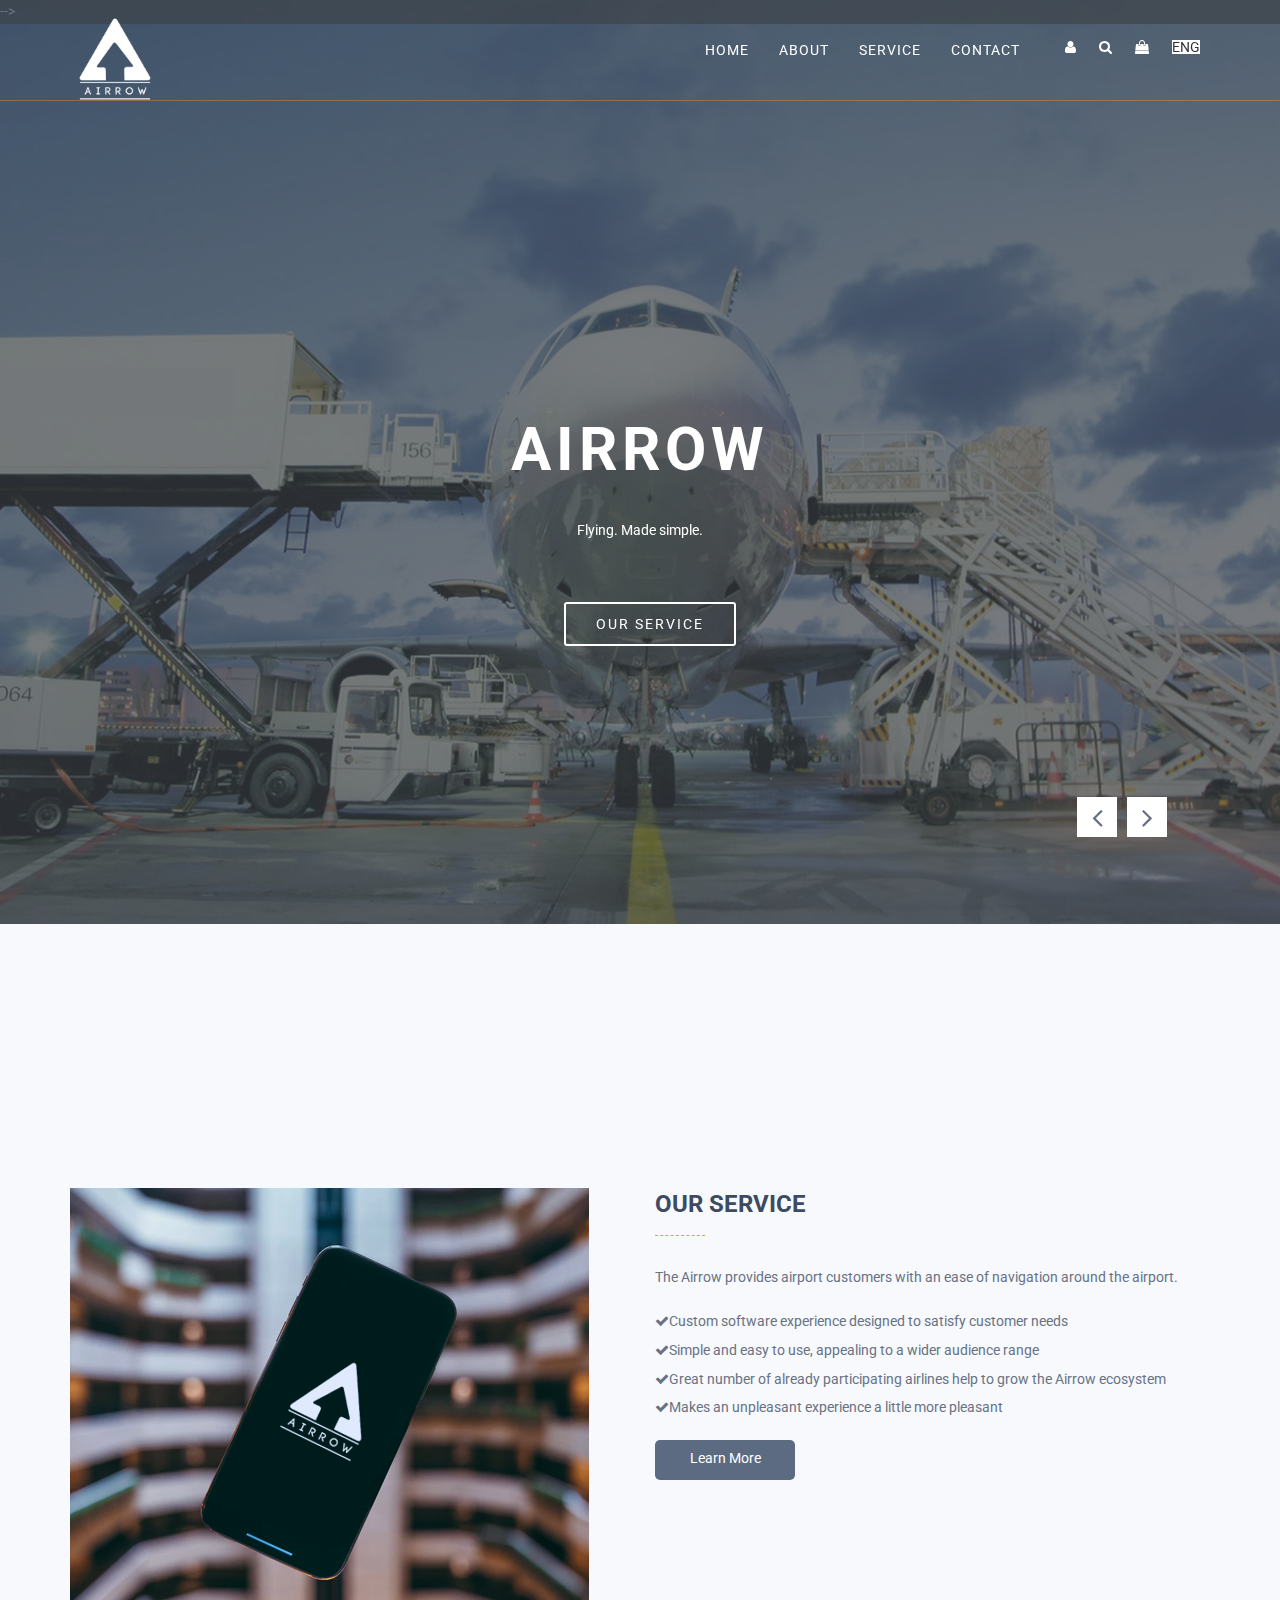
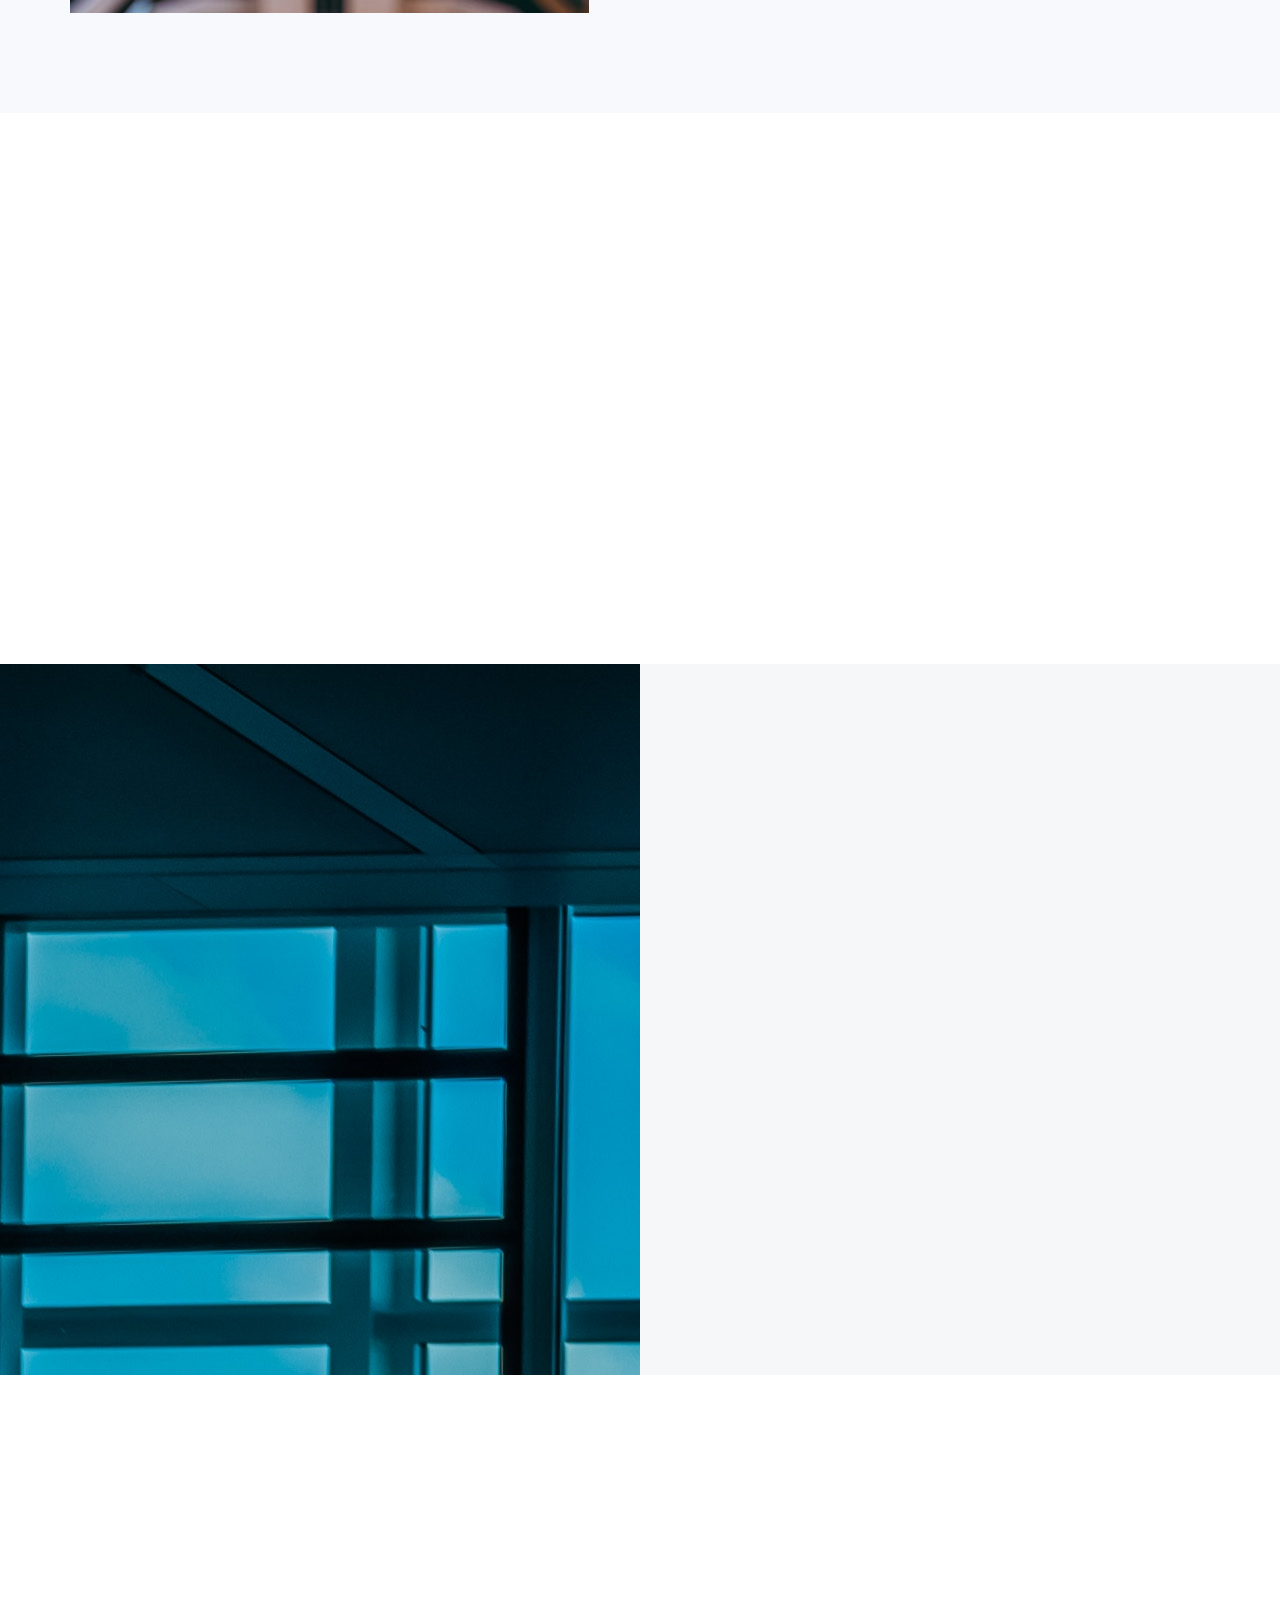
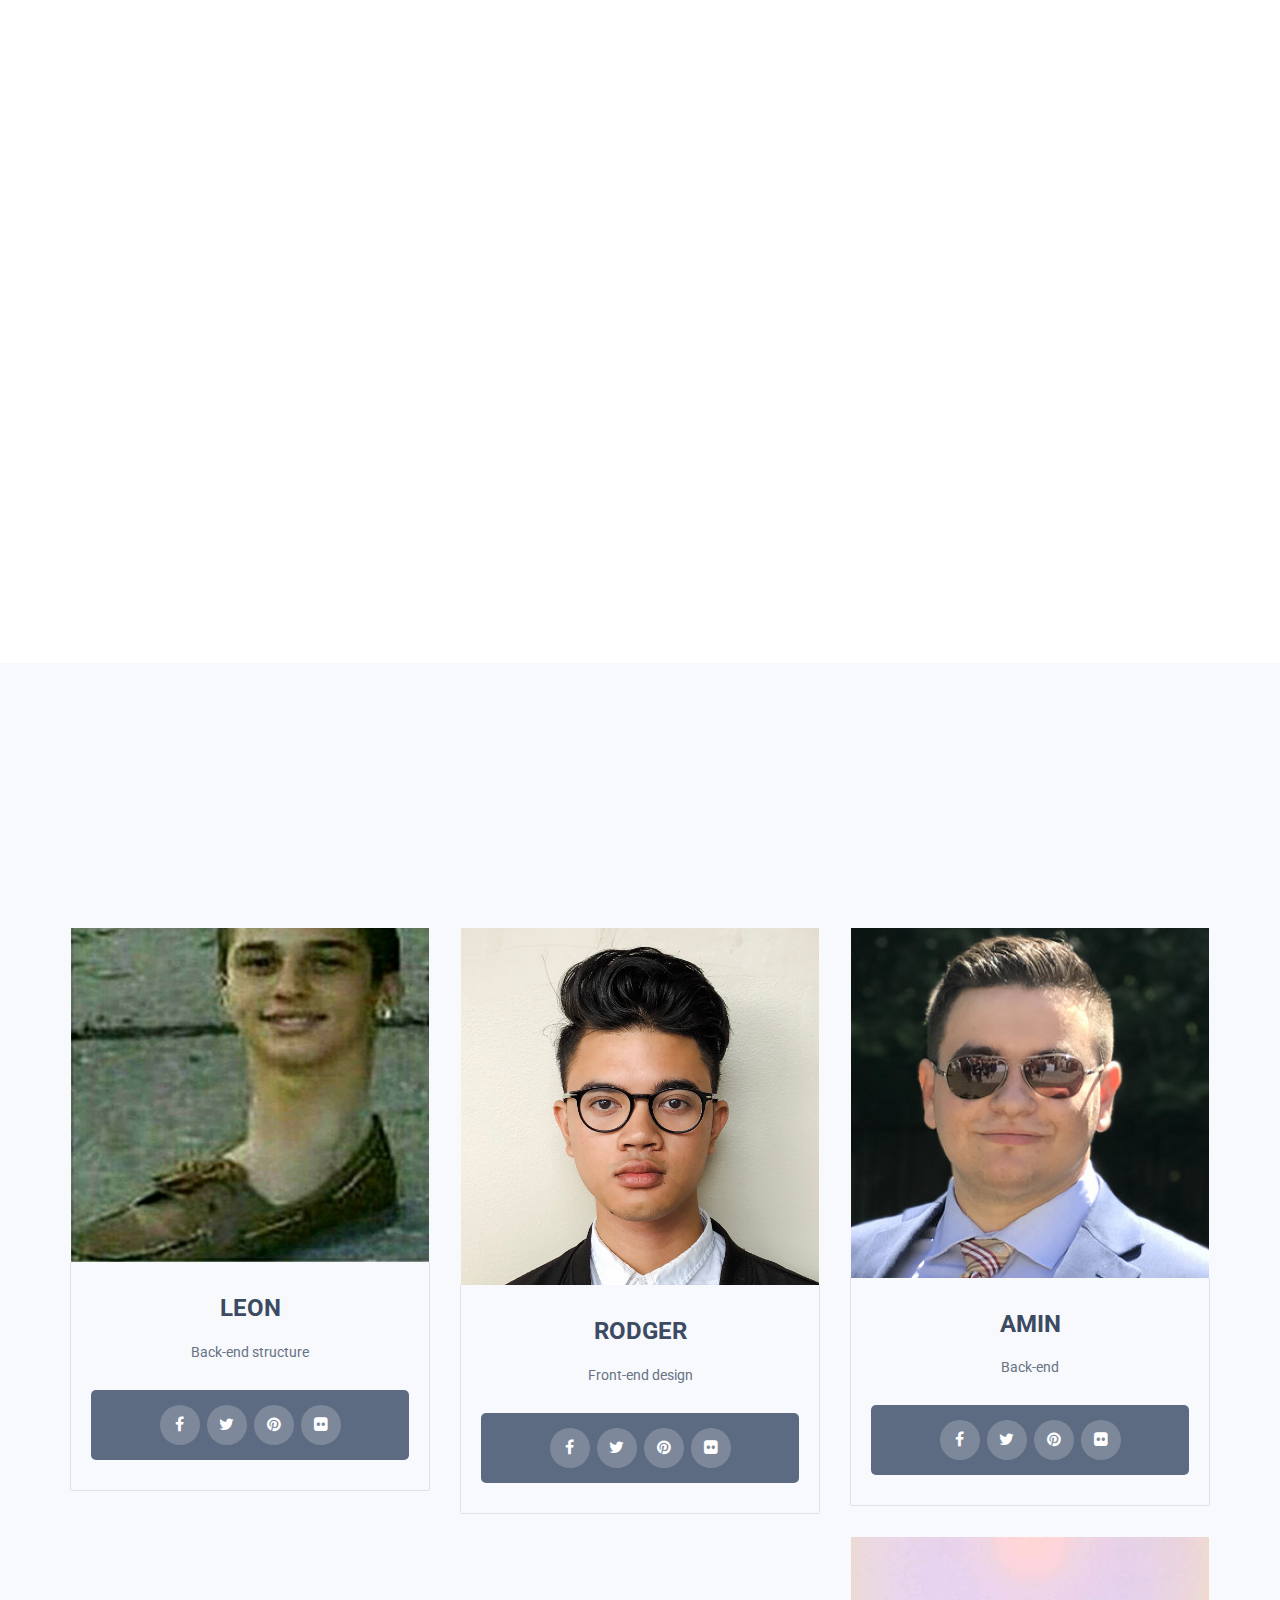
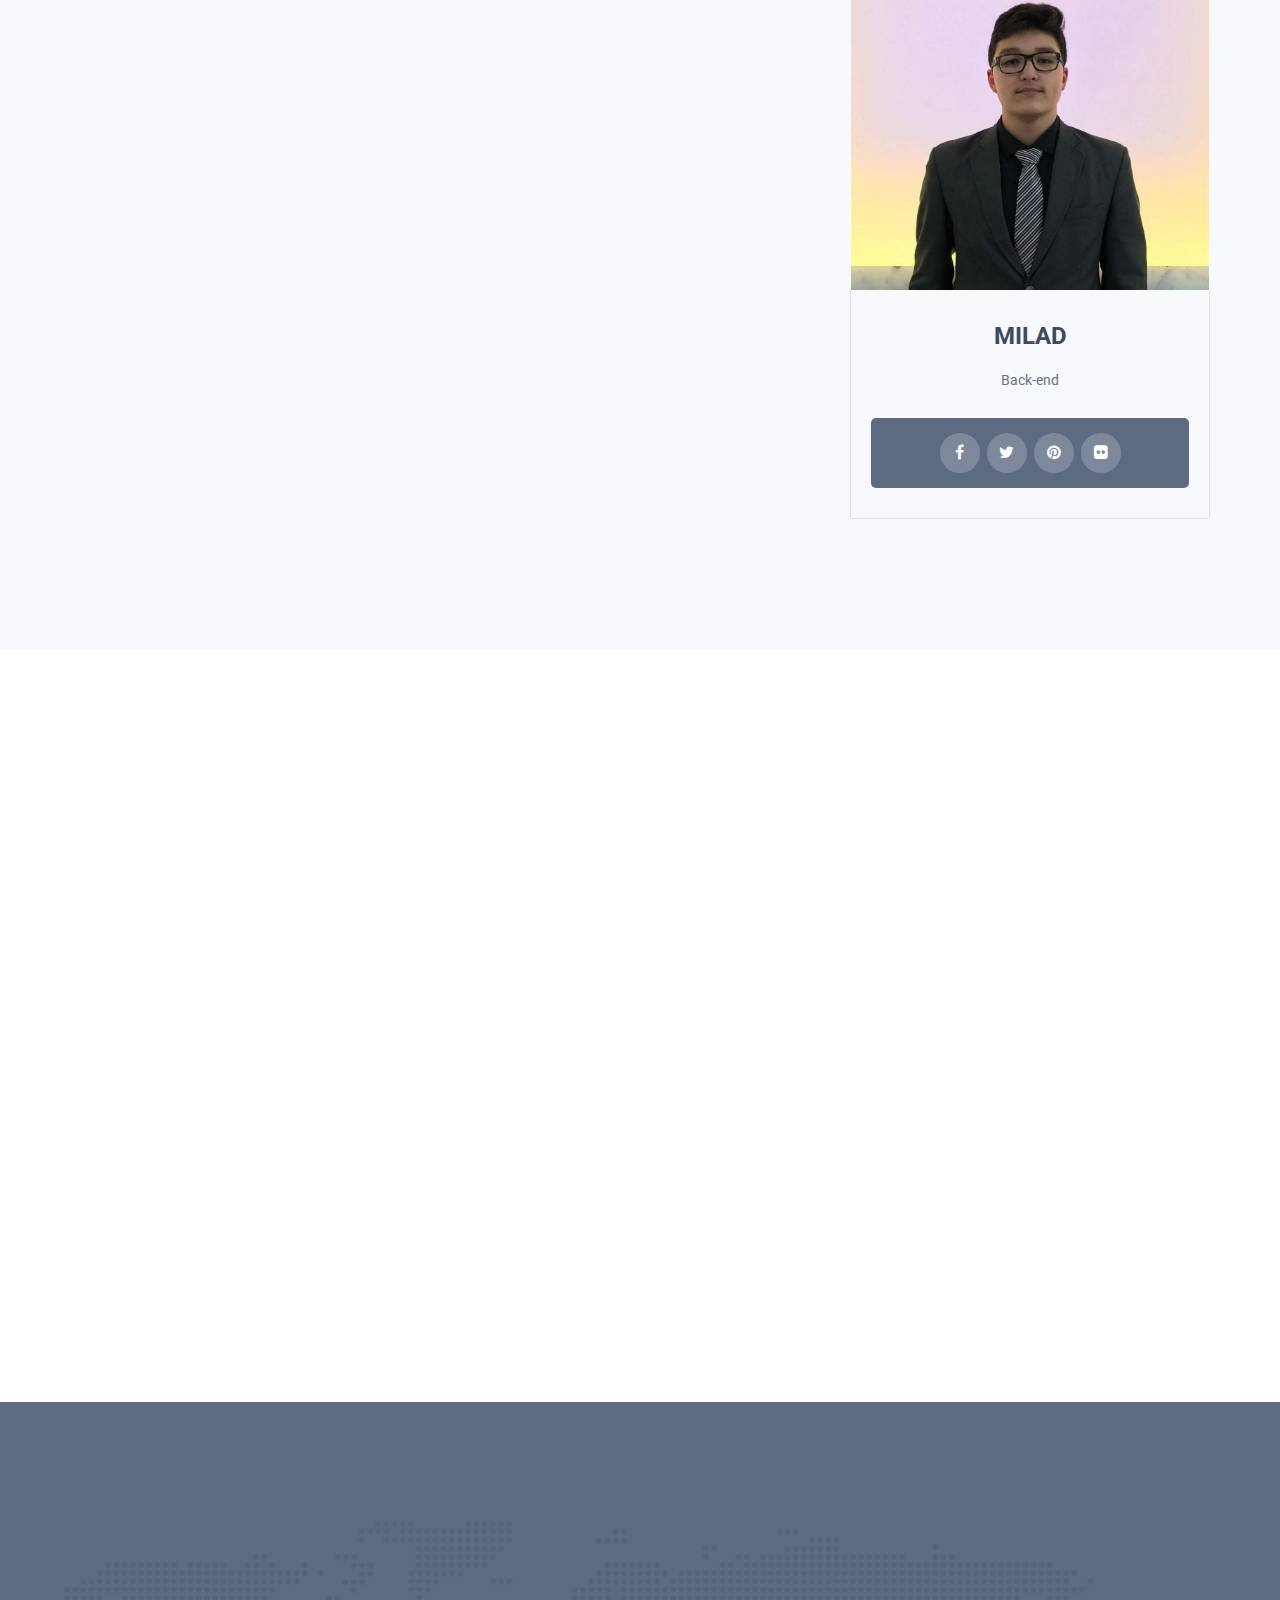
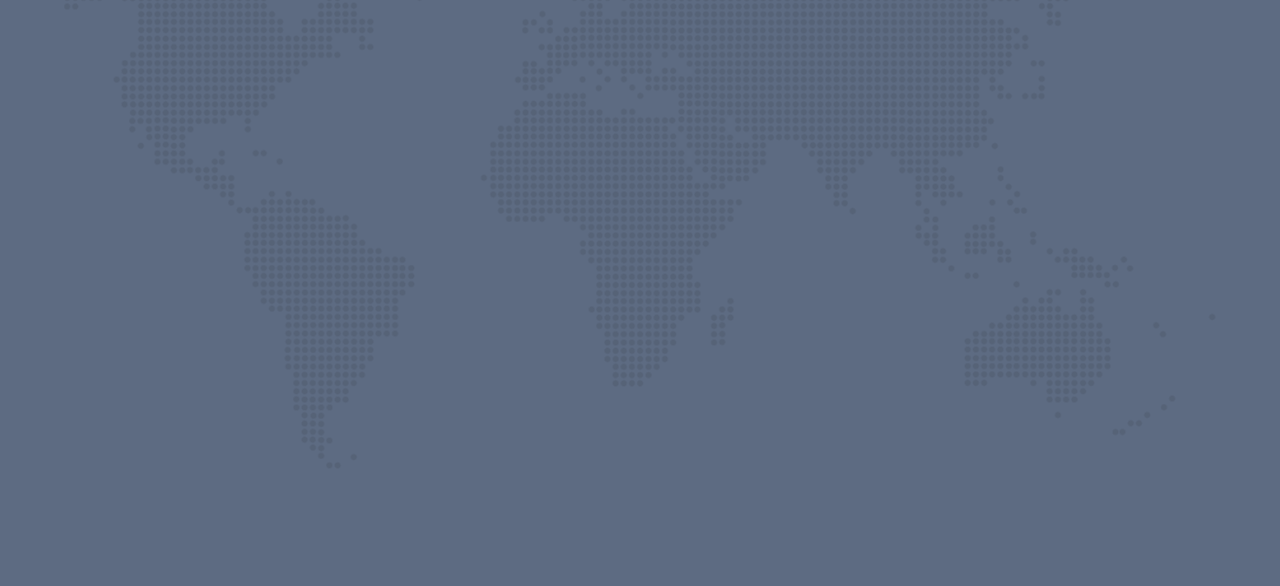
<file: index-4.html>
<!doctype html>
<!--[if lt IE 7]>      <html class="no-js lt-ie9 lt-ie8 lt-ie7" lang=""> <![endif]-->
<!--[if IE 7]>         <html class="no-js lt-ie9 lt-ie8" lang=""> <![endif]-->
<!--[if IE 8]>         <html class="no-js lt-ie9" lang=""> <![endif]-->
<!--[if gt IE 8]><!-->
<html class="no-js" lang="en">
<!--<![endif]-->

<head>
    <!--====== USEFULL META ======-->
    <meta charset="UTF-8">
    <meta http-equiv="X-UA-Compatible" content="IE=edge">
    <meta name="viewport" content="width=device-width, initial-scale=1">
    <meta name="description" content="Transportation & Agency Template is a simple Smooth transportation and Agency Based Template" />
    <meta name="keywords" content="Portfolio, Agency, Onepage, Html, Business, Blog, Parallax" />

    <!--====== TITLE TAG ======-->
    <title>Airrow</title>

    <!--====== FAVICON ICON =======-->
    <link rel="shortcut icon" type="image/ico" href="logo.png" />

    <!--====== STYLESHEETS ======-->
    <link rel="stylesheet" href="css/normalize.css">
    <link rel="stylesheet" href="css/animate.css">
    <link rel="stylesheet" href="css/stellarnav.min.css">
    <link rel="stylesheet" href="css/owl.carousel.css">
    <link href="css/bootstrap.min.css" rel="stylesheet">
    <link href="css/font-awesome.min.css" rel="stylesheet">

    <!--====== MAIN STYLESHEETS ======-->
    <link href="style.css" rel="stylesheet">
    <link href="css/responsive.css" rel="stylesheet">

    <script src="js/vendor/modernizr-2.8.3.min.js"></script>
    <!--[if lt IE 9]>
        <script src="//oss.maxcdn.com/html5shiv/3.7.2/html5shiv.min.js"></script>
        <script src="//oss.maxcdn.com/respond/1.4.2/respond.min.js"></script>
        <![endif]-->
</head>

<body class="home-four">

    <!--[if lt IE 8]>
        <p class="browserupgrade">You are using an <strong>outdated</strong> browser. Please <a href="http://browsehappy.com/">upgrade your browser</a> to improve your experience.</p>
    <![endif]-->

    <!--- PRELOADER -->
    <div class="preeloader">
        <div class="preloader-spinner"></div>
    </div>

    <!--SCROLL TO TOP-->
    <a href="#home" class="scrolltotop"><i class="fa fa-long-arrow-up"></i></a>

    <!--START TOP AREA-->
    <header class="top-area" id="home">
        <div class="top-area-bg" data-stellar-background-ratio="0.6"></div>
        <div class="header-top-area">
            <!--MAINMENU AREA-->
            <div class="mainmenu-area" id="mainmenu-area">
                <div class="mainmenu-area-bg"></div>
                <nav class="navbar">
                    <div class="container">
                        <div class="navbar-header">
                            <a href="#home" class="navbar-brand"><img style="width:90px; height:90px;margin-top: -15px;" src="home_page_logo.png"></a>
                        </div>
                        <div class="search-and-language-bar pull-right">
                            <ul>
                                <li><a href="#"><i class="fa fa-user"></i></a></li>
                                <li class="search-box"><i class="fa fa-search"></i></li>
                                <li><a href="#"><i class="fa fa-shopping-bag"></i></a></li>
                                <li class="select-language">
                                    <select name="#" id="#">
                                    <option selected value="End">ENG</option>
                                    <option value="ARA">ARA</option>
                                    <option value="CHI">CHI</option>
                                    <option value="CHI">RUS</option>
                                    <option value="CHI">FRA</option>
                                </select>
                                </li>
                            </ul>
                            <form action="#" class="search-form">
                                <input type="search" name="search" id="search">
                                <button type="submit"><i class="fa fa-search"></i></button>
                            </form>
                        </div>
                        <div id="main-nav" class="stellarnav">
                            <ul id="nav" class="nav navbar-nav">
                                <li><a href="index-4.html">Home</a>
                                </li>
                                <li><a href="about.html">About</a>
                                </li>
                                <li><a href="service.html">Service</a>
                                </li>
                                <li><a href="contact.html">Contact</a>
                                </li>
                            </ul>
                        </div>
                    </div>
                </nav>
            </div>
            <!--END MAINMENU AREA END-->
        </div>
        <!--HOME SLIDER AREA-->
        <div class="welcome-slider-area">
            <div class="welcome-single-slide slider-bg-one">
                <div class="container">
                    <div class="row flex-v-center">
                        <div class="col-md-10 col-md-offset-1">
                            <div class="welcome-text text-center">
                                <h1>Airrow</h1>
                                <p>Flying. Made simple.</p>
                                <div class="home-button">
                                    <a href="service.html">Our Service</a>
                                </div>
                            </div>
                        </div>
                    </div>
                </div>
            </div>
            <div class="welcome-single-slide slider-bg-two">
                <div class="container">
                    <div class="row flex-v-center">
                        <div class="col-md-10 col-md-offset-1">
                            <div class="welcome-text text-center">
                                <h1>Airrow</h1>
                                <p>Stress-Free Travel, for Real this Time</p>
                                <div class="home-button">
                                    <a href="service.html">Our Service</a>
                                </div>
                            </div>
                        </div>
                    </div>
                </div>
            </div>
            <div class="welcome-single-slide slider-bg-three">
                <div class="container">
                    <div class="row flex-v-center">
                        <div class="col-md-10 col-md-offset-1">
                            <div class="welcome-text text-center">
                                <h1>Turning Airport Pain into Airport Fast-Lane</h1>
                                <p>AIRROW increases speed, efficiency, and reliability for passengers, airports, and airlines.</p>
                                <div class="home-button">
                                    <a href="service.html">Our Service</a>
                                </div>
                            </div>
                        </div>
                    </div>
                </div>
            </div> -->
        </div>
        <!--END HOME SLIDER AREA-->
    </header>
    <!--END TOP AREA-->

    <!--ABOUT AREA-->
    <section class="about-area gray-bg section-padding">
        <div class="container">
            <div class="row">
                <div class="col-md-6 col-lg-6 col-md-offset-3 col-lg-offset-3 col-sm-12 col-xs-12">
                    <div class="area-title text-center wow fadeIn">
                        <h2>The Airrow Device</h2>
                        <p>The arrow is a GPS navigation device, that is meant to be used within the ecosystem of airports</p>
                    </div>
                </div>
            </div>
            <div class="row">
                <div class="col-md-6 col-lg-6 col-sm-12 col-xs-12">
                    <div class="about-history-content">
                        <img src="img/about/about-details-2.jpg" alt="">
                    </div>
                </div>
                <div class="col-md-6 col-lg-6 col-sm-12 col-xs-12">
                    <div class="about-history-content">
                        <h3>Our Service</h3>
                        <p>The Airrow provides airport customers with an ease of navigation around the airport.</p>
                        <ul>
                            <li><i class="fa fa-check"></i>Custom software experience designed to satisfy customer needs</li>
                            <li><i class="fa fa-check"></i>Simple and easy to use, appealing to a wider audience range</li>
                            <li><i class="fa fa-check"></i>Great number of already participating airlines help to grow the Airrow ecosystem</li>
                            <li><i class="fa fa-check"></i>Makes an unpleasant experience a little more pleasant</li>
                        </ul>
                        <a href="#" class="read-more">Learn More</a>
                    </div>
                </div>
            </div>
        </div>
    </section>
    <!--ABOUT AREA END-->

    <!--PROMO AREA-->
    <section class="promo-area">
        <div class="promo-top-area section-padding wow fadeIn">
            <div class="container">
                <div class="row">
                    <div class="col-md-4 col-lg-4 col-sm-6 col-xs-12">
                        <div class="single-promo">
                            <div class="promo-icon"><i class="fa fa-map"></i></div>
                            <div class="promo-details">
                                <h4>Our Location</h4>
                                <p>75 Laurier Ave E, Ottawa, ON K1N 6N5</p>
                            </div>
                        </div>
                    </div>
                    <div class="col-md-4 col-lg-4 col-sm-6 col-xs-12">
                        <div class="single-promo">
                            <div class="promo-icon"><i class="fa fa-support"></i></div>
                            <div class="promo-details">
                                <h4>24/7 Support</h4>
                                <p>Feel free to contact any of the team members at any time</p>
                            </div>
                        </div>
                    </div>
                    <div class="col-md-4 col-lg-4 col-sm-6 col-xs-12">
                        <div class="single-promo">
                            <div class="promo-icon"><i class="fa fa-youtube"></i></div>
                            <div class="promo-details">
                                <h4>Live Demo</h4>
                                <p>Coming Soon...</p>
                            </div>
                        </div>
                    </div>
                    <div class="col-md-4 col-lg-4 col-sm-6 col-xs-12">
                        <div class="single-promo visible-sm visible-xs">
                            <div class="promo-icon"><i class="fa fa-apple"></i></div>
                            <div class="promo-details">
                                <h4>Application</h4>
                                <p>Currently in App Store, coming soon to Android</p>
                            </div>
                        </div>
                    </div>
                </div>
            </div>
        </div>
    </section>
    <!--PROMO AREA END-->

    <!--SERVICE AREA-->
    <section class="service-area">
        <div class="service-top-area padding-top">
            <div class="container">
                <div class="row">
                    <div class="col-md-6 col-lg-6 col-md-offset-3 col-lg-offset-3 col-sm-12 col-xs-12">
                        <div class="area-title text-center wow fadeIn">
                            <h2>Benefits for Airports</h2>
                            <p>What participating airlines will gain from our service: </p>
                        </div>
                    </div>
                </div>
            </div>
        </div>
        <div class="service-bottom-area section-padding">
            <div class="service-bottom-area-bg"></div>
            <div class="container">
                <div class="row">
                    <div class="col-md-6 col-lg-6 col-md-offset-6 col-lg-offset-6 col-sm-12 col-xs-12">
                        <div class="service-list wow fadeIn">
                            <div class="single-service">
                                <div class="service-icon-hexagon">
                                    <div class="hex">
                                        <div class="service-icon">
                                            <i class="fa fa-plane"></i>
                                        </div>
                                    </div>
                                </div>
                                <div class="service-details">
                                    <h4>Minimize Delays</h4>
                                    <p>Helps ensure your passengers get on board on time, minimizing delays</p>

                                </div>
                            </div>
                            <div class="single-service">
                                <div class="service-icon-hexagon">
                                    <div class="hex">
                                        <div class="service-icon"><i class="fa fa-arrow-up"></i></div>
                                    </div>
                                </div>
                                <div class="service-details">
                                    <h4>Navigation</h4>
                                    <p>The Airrow has state-of-the-art gps that will prove passengers the location to gates, stores, washrooms and exits. Unfamiliar airports will become a thing of the past. </p>

                                </div>
                            </div>
                            <div class="single-service">
                                <div class="service-icon-hexagon">
                                    <div class="hex">
                                        <div class="service-icon"><i class="fa fa-map-marker"></i></div>
                                    </div>
                                </div>
                                <div class="service-details">
                                    <h4>Accurate GPS</h4>
                                    <p>If passengers are lost, airport staff can find the passengers far quicker with accurate GPS location</p>

                                </div>
                            </div>
                            <div class="single-service">
                                <div class="service-icon-hexagon">
                                    <div class="hex">
                                        <div class="service-icon"><i class="fa fa-map"></i></div>
                                    </div>
                                </div>
                                <div class="service-details">
                                    <h4>Lost and Found</h4>
                                    <p>Always-on GPS positioning ensures devices can always be recovered in case some are lost</p>

                                </div>
                            </div>
                        </div>
                    </div>
                </div>
            </div>
        </div>
        </div>
    </section>
    <section class="service-area" style="margin-top: 60px;">
        <div class="service-top-area padding-top">
            <div class="container">
                <div class="row">
                    <div class="col-md-6 col-lg-6 col-md-offset-3 col-lg-offset-3 col-sm-12 col-xs-12">
                        <div class="area-title text-center wow fadeIn">
                            <h2>Benefits for Passengers</h2>
                            <p>What passengers will gain from our service: </p>
                        </div>
                    </div>
                </div>
            </div>
        </div>
        <!-- <div class="service-bottom-area section-padding">
            <div class="service-bottom-area-bg"></div>
            <div class="container">
                <div class="row">
                    <div class="col-md-6 col-lg-6 col-md-offset-6 col-lg-offset-6 col-sm-12 col-xs-12">
                        <div class="service-list wow fadeIn">
                            <div class="single-service">
                                <div class="service-icon-hexagon">
                                    <div class="hex">
                                        <div class="service-icon">
                                            <i class="fa fa-dropbox"></i>
                                        </div>
                                    </div>
                                </div>
                                <div class="service-details">
                                    <h4>Digital Passport</h4>
                                    <p>Storing passengers passport information in a digital form on their Arrow</p>
                                    <a href="#">read more</a>
                                </div>
                            </div>
                            <div class="single-service">
                                <div class="service-icon-hexagon">
                                    <div class="hex">
                                        <div class="service-icon"><i class="fa fa-truck"></i></div>
                                    </div>
                                </div>
                                <div class="service-details">
                                    <h4>Digital Ticket</h4>
                                    <p>Storing information about the passengers' flight information, including a digital copy of their tickets</p>
                                    <a href="#">read more</a>
                                </div>
                            </div>
                            <div class="single-service">
                                <div class="service-icon-hexagon">
                                    <div class="hex">
                                        <div class="service-icon"><i class="fa fa-ship"></i></div>
                                    </div>
                                </div>
                                <div class="service-details">
                                    <h4>Instant Transactions</h4>
                                    <p>Storing a direct access link to the passengers' credit cards, allowing for instant transactions in any currency directly from the Arrow</p>
                                    <a href="#">read more</a>
                                </div>
                            </div>
                            <div class="single-service">
                                <div class="service-icon-hexagon">
                                    <div class="hex">
                                        <div class="service-icon"><i class="fa fa-plane"></i></div>
                                    </div>
                                </div>
                                <div class="service-details">
                                    <h4>Health and Safety</h4>
                                    <p>Storing information about the passengers medical history (if they choose to allow this) to be rapidly available in case of emergency</p>
                                    <a href="#">read more</a>
                                </div>
                            </div>
                        </div>
                    </div>
                </div>
            </div>
        </div> -->
    </section>
    <!--SERVICE AREA END-->

    <!--PROMO AREA-->
    <section class="promo-area" style="margin-top: -50px;">
        <div class="promo-top-area section-padding wow fadeIn">
            <div class="container">
                <div class="row">
                    <div class="col-md-4 col-lg-4 col-sm-6 col-xs-12">
                        <div class="single-promo">
                            <div class="promo-icon"><i class="fa fa-ticket"></i></div>
                            <div class="promo-details">
                                <h3>Digital Ticket</h3>
                                <p>Storing information about the passengers' flight information, including a digital copy of their tickets</p>
                            </div>
                        </div>
                        <div class="single-promo">
                            <div class="promo-icon"><i class="fa fa-newspaper-o"></i></div>
                            <div class="promo-details">
                                <h3>Digital Passport</h3>
                                <p>Storing passengers passport information in a digital form on their Airrow</p>
                            </div>
                        </div>
                    </div>
                    <div class="col-md-4 col-lg-4 col-sm-6 col-xs-12">
                        <div class="single-promo">
                            <div class="promo-icon"><i class="fa fa-medkit"></i></div>
                            <div class="promo-details">
                                <h3>Health and Safety</h3>
                                <p>Storing information about the passengers medical history, to be rapidly available in case of emergency</p>
                            </div>
                        </div>
                        <div class="single-promo">
                            <div class="promo-icon"><i class="fa fa-dollar"></i></div>
                            <div class="promo-details">
                                <h3>Instant Transactions</h3>
                                <p>Storing a direct access link to the passengers' credit cards, allowing for instant transactions in any currency</p>
                            </div>
                        </div>
                    </div>
                    <img src="img/passenger_airport.jpg" width="275" style="margin-left: 100px; margin-top: -30px;">
                </div>
            </div>
        </div>
    </section>
    <!--PROMO AREA END-->

    <!--TEAM AREA -->
    <section class="team-aera section-padding gray-bg">
        <div class="container">
            <div class="row">
                <div class="col-md-6 col-lg-6 col-md-offset-3 col-lg-offset-3 col-sm-12 col-xs-12">
                    <div class="area-title text-center wow fadeIn">
                        <h2>Our Team</h2>
                        <p>Team Airrow</p>
                    </div>
                </div>
            </div>
            <div class="row">
                <div class="col-md-4 col-lg-4 col-sm-6 col-xs-12">
                    <div class="single-team">
                        <div class="member-image">
                            <img src="img/team/member-1.jpg" alt="">
                        </div>
                        <div class="member-details">
                            <h3>Leon</h3>
                            <p>Back-end structure</p>
                            <div class="member-social-bookmark">
                                <ul class="social-bookmark">
                                    <li><a href="#"><i class="fa fa-facebook"></i></a></li>
                                    <li><a href="#"><i class="fa fa-twitter"></i></a></li>
                                    <li><a href="#"><i class="fa fa-pinterest"></i></a></li>
                                    <li><a href="#"><i class="fa fa-flickr"></i></a></li>
                                </ul>
                            </div>
                        </div>
                    </div>
                </div>
                <div class="col-md-4 col-lg-4 col-sm-6 col-xs-12">
                    <div class="single-team">
                        <div class="member-image">
                            <img src="img/team/member-2.jpg" alt="">
                        </div>
                        <div class="member-details">
                            <h3>Rodger</h3>
                            <p>Front-end design</p>
                            <div class="member-social-bookmark">
                                <ul class="social-bookmark">
                                    <li><a href="#"><i class="fa fa-facebook"></i></a></li>
                                    <li><a href="#"><i class="fa fa-twitter"></i></a></li>
                                    <li><a href="#"><i class="fa fa-pinterest"></i></a></li>
                                    <li><a href="#"><i class="fa fa-flickr"></i></a></li>
                                </ul>
                            </div>
                        </div>
                    </div>
                </div>
                <div class="col-md-4 col-lg-4 col-sm-6 col-xs-12">
                    <div class="single-team">
                        <div class="member-image">
                            <img src="img/team/member-3.jpg" alt="">
                        </div>
                        <div class="member-details">
                            <h3>Amin</h3>
                            <p>Back-end</p>
                            <div class="member-social-bookmark">
                                <ul class="social-bookmark">
                                    <li><a href="#"><i class="fa fa-facebook"></i></a></li>
                                    <li><a href="#"><i class="fa fa-twitter"></i></a></li>
                                    <li><a href="#"><i class="fa fa-pinterest"></i></a></li>
                                    <li><a href="#"><i class="fa fa-flickr"></i></a></li>
                                </ul>
                            </div>
                        </div>
                    </div>
                </div>
                <div class="col-md-4 col-lg-4 col-sm-6 col-xs-12">
                    <div class="single-team">
                        <div class="member-image">
                            <img src="img/team/member-6.jpg" alt="">
                        </div>
                        <div class="member-details">
                            <h3>Milad</h3>
                            <p>Back-end</p>
                            <div class="member-social-bookmark">
                                <ul class="social-bookmark">
                                    <li><a href="#"><i class="fa fa-facebook"></i></a></li>
                                    <li><a href="#"><i class="fa fa-twitter"></i></a></li>
                                    <li><a href="#"><i class="fa fa-pinterest"></i></a></li>
                                    <li><a href="#"><i class="fa fa-flickr"></i></a></li>
                                </ul>
                            </div>
                        </div>
                    </div>
                </div>
            </div>
        </div>
    </section>
    <!--TEAM AREA END -->

    <!--TESTMONIAL AREA -->
    <section class="testmonial-area section-padding">
        <div class="container">
            <div class="row">
                <div class="col-md-6 col-lg-6 col-md-offset-3 col-lg-offset-3 col-sm-12 col-xs-12">
                    <div class="area-title text-center wow fadeIn">
                        <h2>What Client’s Say</h2>
                    </div>
                </div>
            </div>
            <div class="row">
                <div class="col-md-4 col-lg-4 col-md-offset-4 col-lg-offset-4 col-sm-8 col-sm-offset-2 col-xs-8 col-xs-offset-2">
                    <div class="client-photo-list wow fadeIn">
                        <div class="client_photo">
                            <div class="item">
                                <img src="img/testmonial/1.jpg" alt="">
                            </div>
                            <div class="item">
                                <img src="img/testmonial/2.jpg" alt="">
                            </div>
                            <div class="item">
                                <img src="img/testmonial/3.jpg" alt="">
                            </div>
                            <div class="item">
                                <img src="img/testmonial/1.jpg" alt="">
                            </div>
                            <div class="item">
                                <img src="img/testmonial/2.jpg" alt="">
                            </div>
                        </div>
                    </div>
                </div>
            </div>
            <div class="row">
                <div class="col-md-12">
                    <div class="client_nav">
                        <span class="fa fa-angle-left testi_prev"></span>
                        <span class="fa fa-angle-right testi_next"></span>
                    </div>
                </div>
                <div class="col-xs-12 col-md-10 col-md-offset-1 text-center">
                    <div class="client-details-content wow fadeIn">
                        <div class="client_details">
                            <div class="item">
                                <q>The Airrow program has been a huge success at Toronto Pearson Airport. The quality of the Airrow device is unparalled to any other device we have seen. I think if more airports continue to adopt the Airrow device, it can really shape the future of airport navigation.</q>
                                <h3>JABIN KANE</h3>
                                <p>CEO, Toronto Pearson Airport</p>
                            </div>
                            <div class="item">
                                <q>This will be very useful for the 64000 transfer passengers that pass by our aiport daily. We think it is the right step towards airports, there has not been an advancement this big since the wright brothers</q>
                                <h3>CRABIN CANE</h3>
                                <p>CEO, Heathrow Airport</p>
                            </div>
                            <div class="item">
                                <q>I wish we had thought about this idea first. We are lucky to have these wonderful students that have created such an amazing product. We will always support them for the Airrow as it will make our aiport a million times more efficient!</q>
                                <h3>DABIN LANE</h3>
                                <p>CEO, Gatwick Airport</p>
                            </div>
                            <div class="item">
                                <q>The students have created something that will forever shift the way airport travels works, soon everyone will be on board, I have nothing negative to say about this wonderful device. </q>
                                <h3>RABIN WANE</h3>
                                <p>CEO, JFK Airport</p>
                            </div>
                            
                        </div>
                    </div>
                </div>
            </div>
        </div>
    </section>
    <!--TESTMONIAL AREA END -->

    <!--FOOER AREA-->
    <div class="footer-area dark-bg">
        <div class="footer-area-bg"></div>
        <div class="footer-top-area wow fadeIn">
            <div class="container">
                <div class="row">
                    <div class="col-md-6 col-lg-6 col-sm-12 col-xs-12">
                        <div class="subscribe-content">
                            <h2>Weekly Newsletter</h2>
                            <p>Subscribe to our Weekly Newsletter to recieve the most recent updates on the Airrow device.</p>
                        </div>
                    </div>
                    <div class="col-md-6 col-lg-6 col-sm-12 col-xs-12">
                        <div class="subscriber-form-area">
                            <form action="#" class="subsriber-form">
                                <label for="subscriber-mail"><i class="fa fa-envelope-o"></i></label>
                                <input type="email" name="subscriber-mail" id="subscriber-mail" placeholder="Enter Your Mail">
                                <button type="submit">subscribe</button>
                            </form>
                        </div>
                    </div>
                </div>
                <div class="row">
                    <div class="col-md-12">
                        <div class="footer-border"> </div>
                    </div>
                </div>
            </div>
        </div>
        <div class="footer-bottom-area wow fadeIn">
            <div class="container">
                <div class="row">
                    <div class="col-md-3 col-lg-3 col-sm-6 col-xs-12">
                        <div class="single-footer-widget footer-about">
                            <h3>About Us</h3>
                            <p>For more information about Airrow, visit our Service page.</p>
                            <ul>
                                <li><i class="fa fa-phone"></i> <a href="callto:+8801911854378">+1 416 420-6969</a></li>
                                <li><i class="fa fa-map-marker"></i> <a href="mailto:backpiper.com@gmail.com">teamairrow@airrow.com</a></li>
                                <li><i class="fa fa-phone"></i>75 Laurier Ave E, Ottawa, ON K1N 6N5</li>
                            </ul>
                        </div>
                    </div>
                    <div class="col-md-3 col-lg-3 col-sm-6 col-xs-12">
                        <div class="single-footer-widget twitter-widget">
                            <h3>Latest Tweets</h3>
                            <ul>
                                <li>
                                    <div class="twitter-icon"><i class="fa fa-phone"></i></div>
                                    <div class="tweet-detail">
                                        <p>A device that helps you navigate your local airport. Where can I get my hands on one?</p>
                                        <a href="#" class="tweet-meta">5 Minutes Ago</a>
                                    </div>
                                </li>
                                <li>
                                    <div class="twitter-icon"><i class="fa fa-phone"></i></div>
                                    <div class="tweet-detail">
                                        <p>Ppsshshhs... who needs the iPhone 11XS-Max-Plus when you can get an AIRROW!!!</p>
                                        <a href="#" class="tweet-meta">7 Minutes Ago</a>
                                    </div>
                                </li>
                            </ul>
                        </div>
                    </div>
                    <div class="col-md-3 col-lg-3 col-sm-6 col-xs-12">
                        <div class="single-footer-widget list-widget">
                            <h3>Customer Service</h3>
                            <ul>
                                <li><a href="#">Support Forums</a></li>
                                <li><a href="#">Communication</a></li>
                                <li><a href="#">FAQS</a></li>
                                <li><a href="#">Privacy Policy</a></li>
                                <li><a href="#">Rules & Condition</a></li>
                                <li><a href="#">Contact Us</a></li>
                            </ul>
                        </div>
                    </div>
                    <div class="col-md-3 col-lg-3 col-sm-6 col-xs-12">
                        <div class="single-footer-widget instafeed-widget">
                            <h3>Customer Service</h3>
                            <ul>
                                <li><a href="#"><img src="img/instafeed/6.jpg" alt=""></a></li>
                            </ul>
                        </div>
                    </div>
                </div>
                <div class="row">
                    <div class="col-md-12">
                        <div class="footer-border"> </div>
                    </div>
                </div>
            </div>
        </div>
        <div class="footer-copyright-area">
            <div class="container">
                <div class="row">
                    <div class="col-md-6 col-lg-6 col-sm-12 col-xs-12">
                        <div class="footer-copyright wow fadeIn">
                            
                        </div>
                    </div>
                    <div class="col-md-6 col-lg-6 col-sm-12 col-xs-12">
                        <div class="footer-social-bookmark text-right wow fadeIn">
                            <ul class="social-bookmark">
                                <li><a href="#"><i class="fa fa-facebook"></i></a></li>
                                <li><a href="#"><i class="fa fa-vimeo"></i></a></li>
                                <li><a href="#"><i class="fa fa-twitter"></i></a></li>
                                <li><a href="#"><i class="fa fa-behance"></i></a></li>
                                <li><a href="#"><i class="fa fa-dribbble"></i></a></li>
                            </ul>
                        </div>
                    </div>
                </div>
            </div>
        </div>
    </div>
    <!--FOOER AREA END-->


    <!--====== SCRIPTS JS ======-->
    <script src="js/vendor/jquery-1.12.4.min.js"></script>
    <script src="js/vendor/bootstrap.min.js"></script>

    <!--====== PLUGINS JS ======-->
    <script src="js/vendor/jquery.easing.1.3.js"></script>
    <script src="js/vendor/jquery-migrate-1.2.1.min.js"></script>
    <script src="js/vendor/jquery.appear.js"></script>
    <script src="js/owl.carousel.min.js"></script>
    <script src="js/stellar.js"></script>
    <script src="js/wow.min.js"></script>
    <script src="js/stellarnav.min.js"></script>
    <script src="js/contact-form.js"></script>
    <script src="js/jquery.sticky.js"></script>

    <!--===== ACTIVE JS=====-->
    <script src="js/main.js"></script>
</body>

</html>
</file>
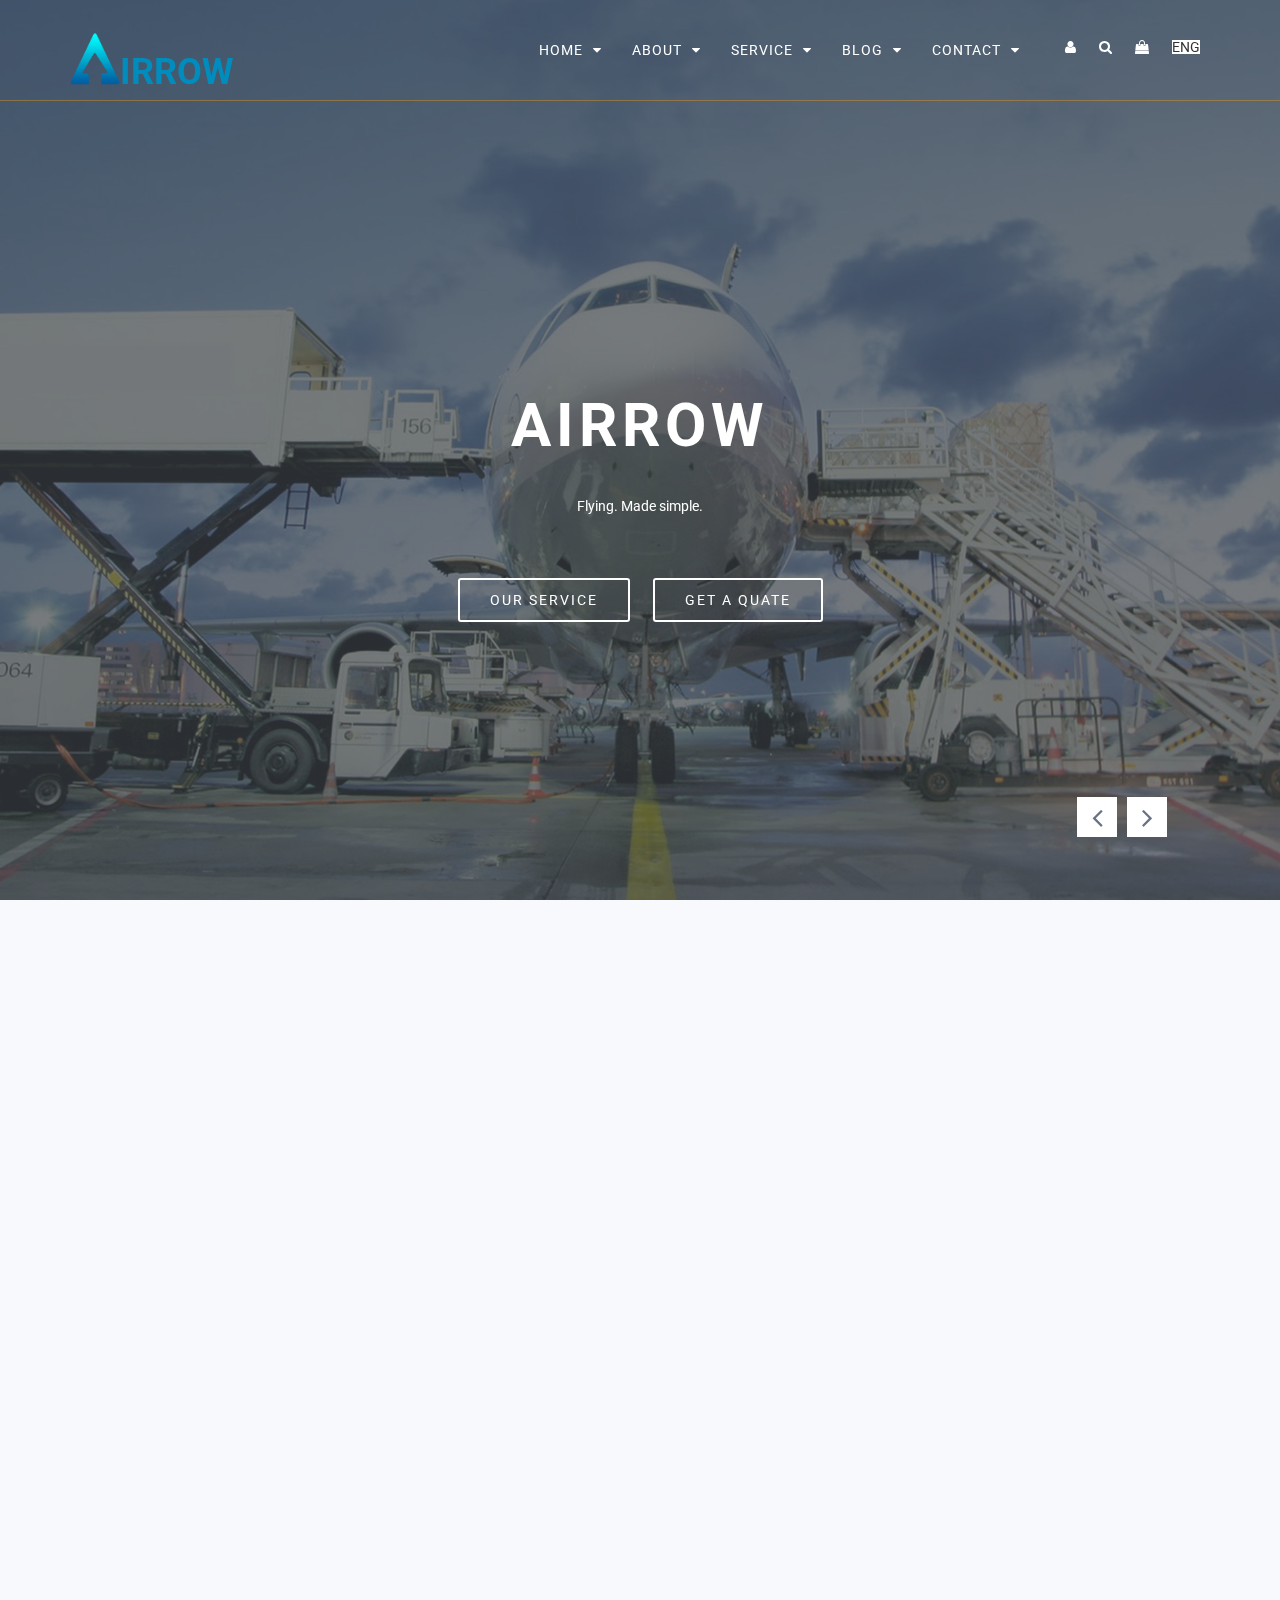
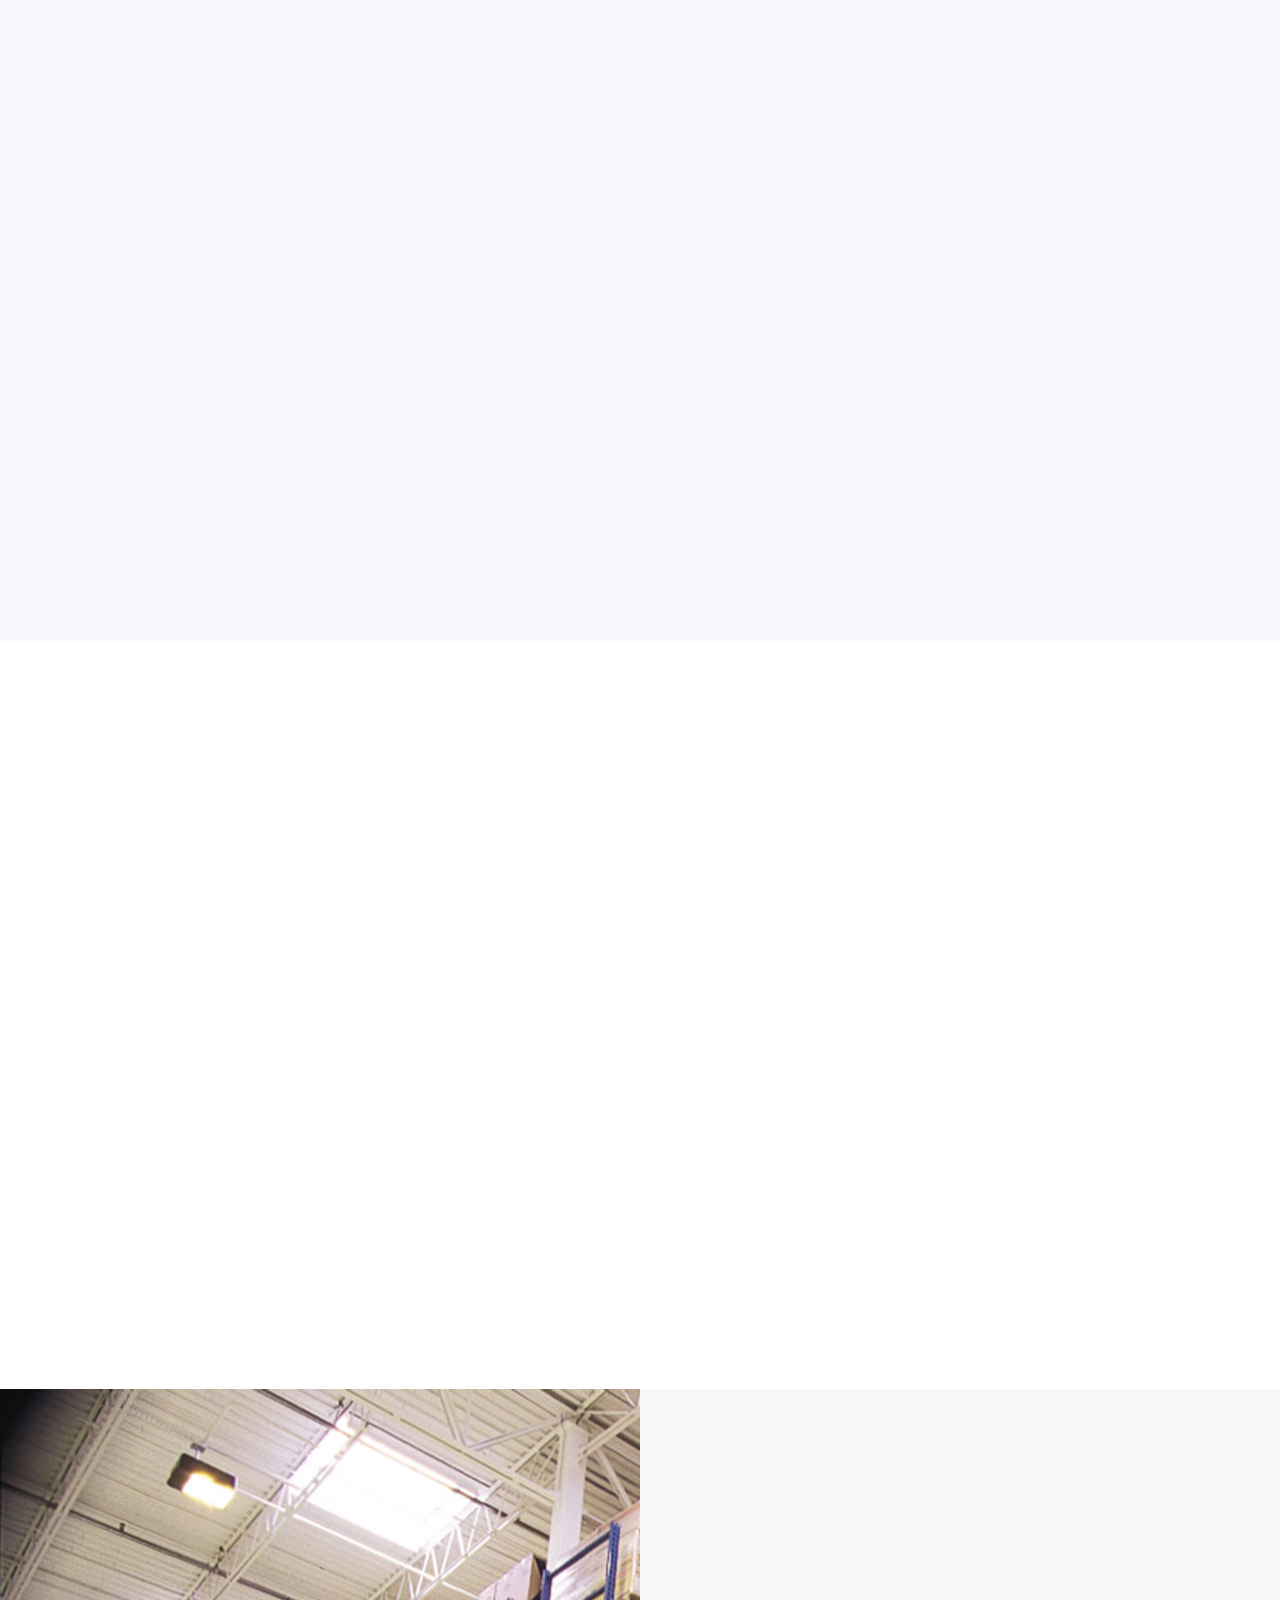
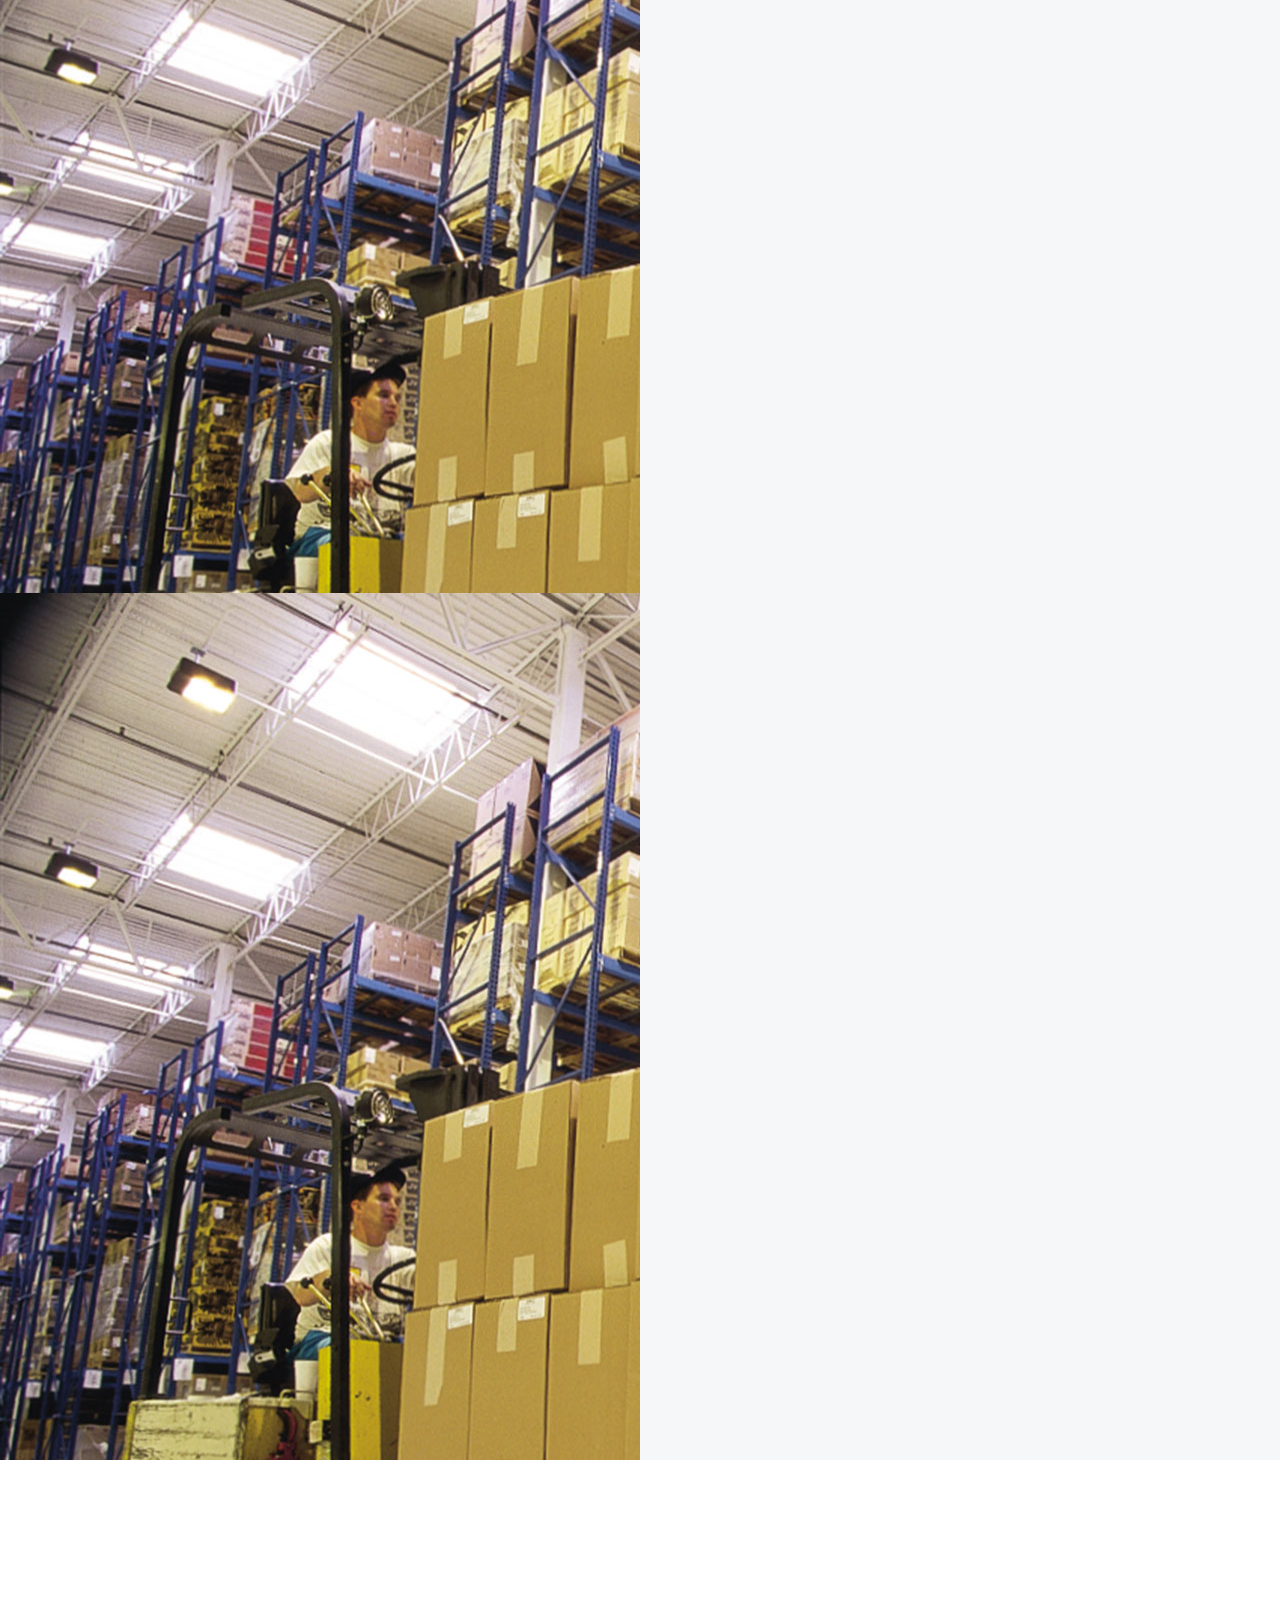
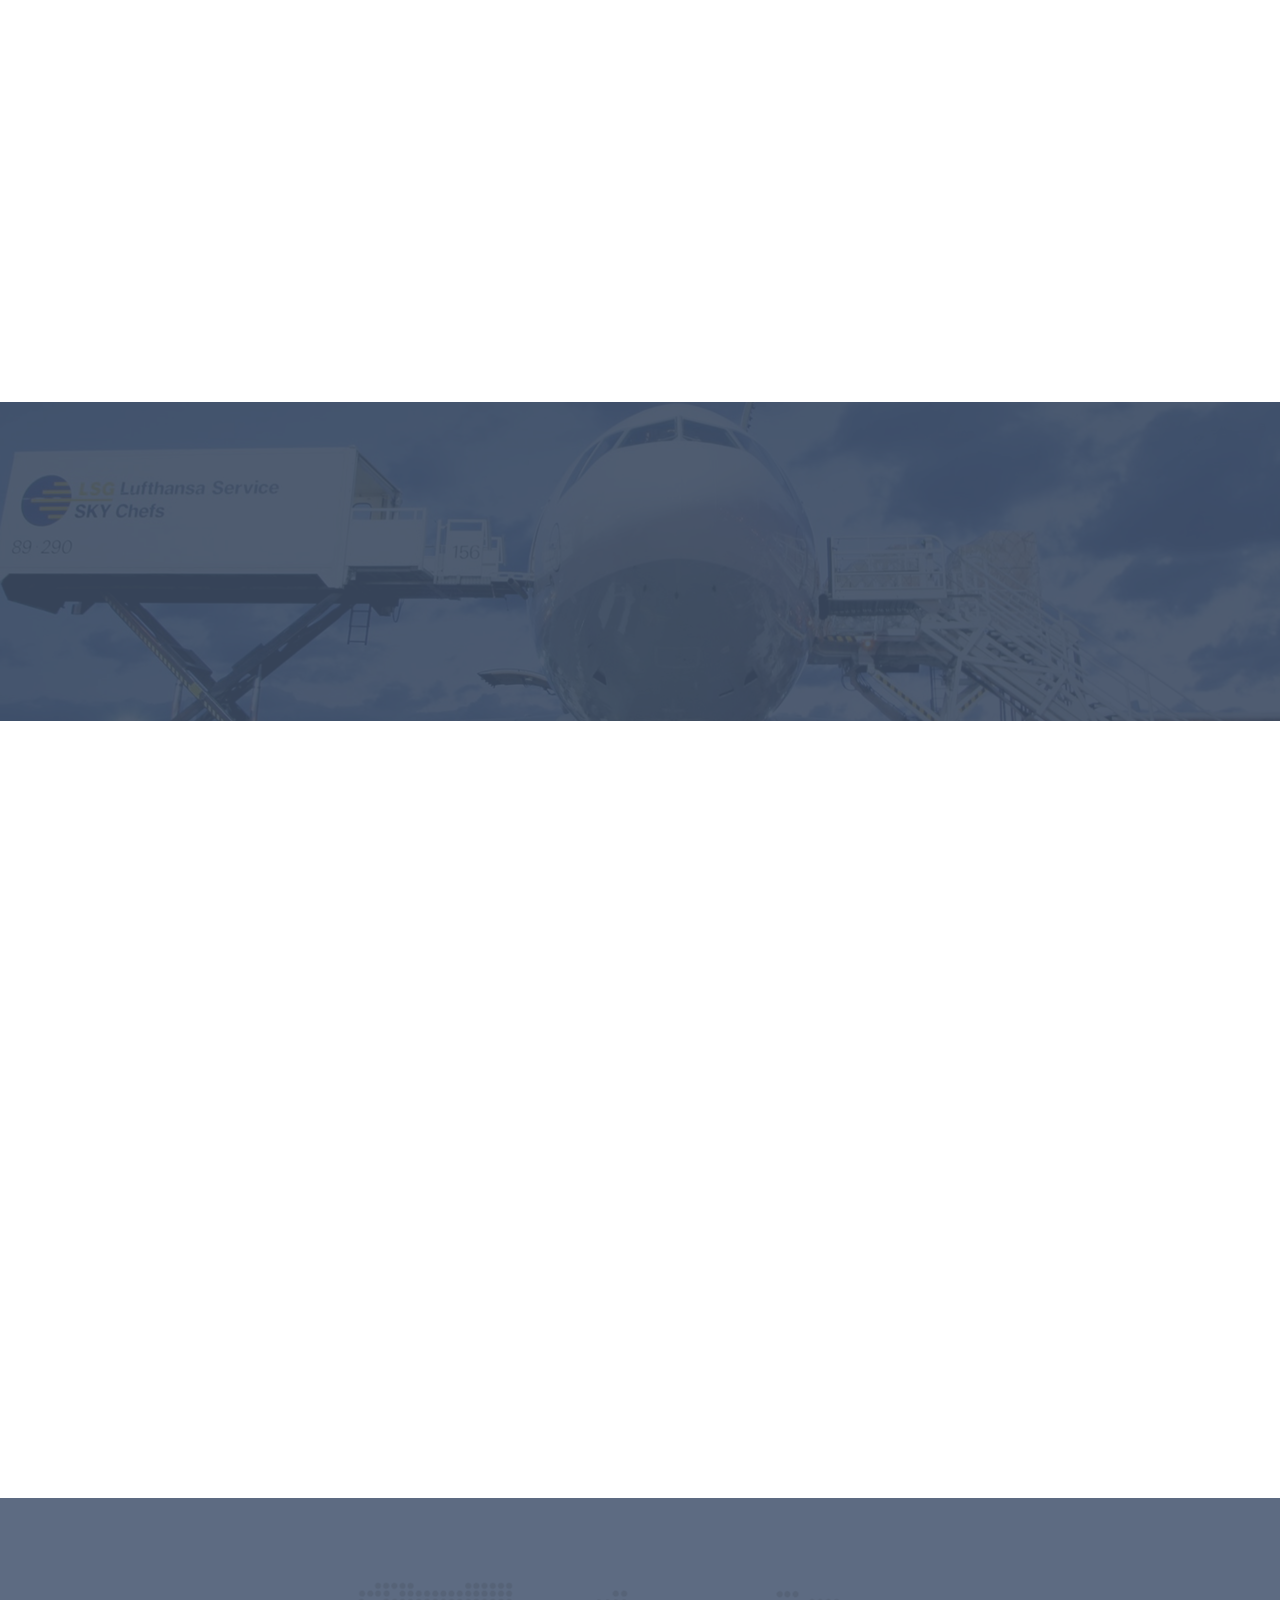
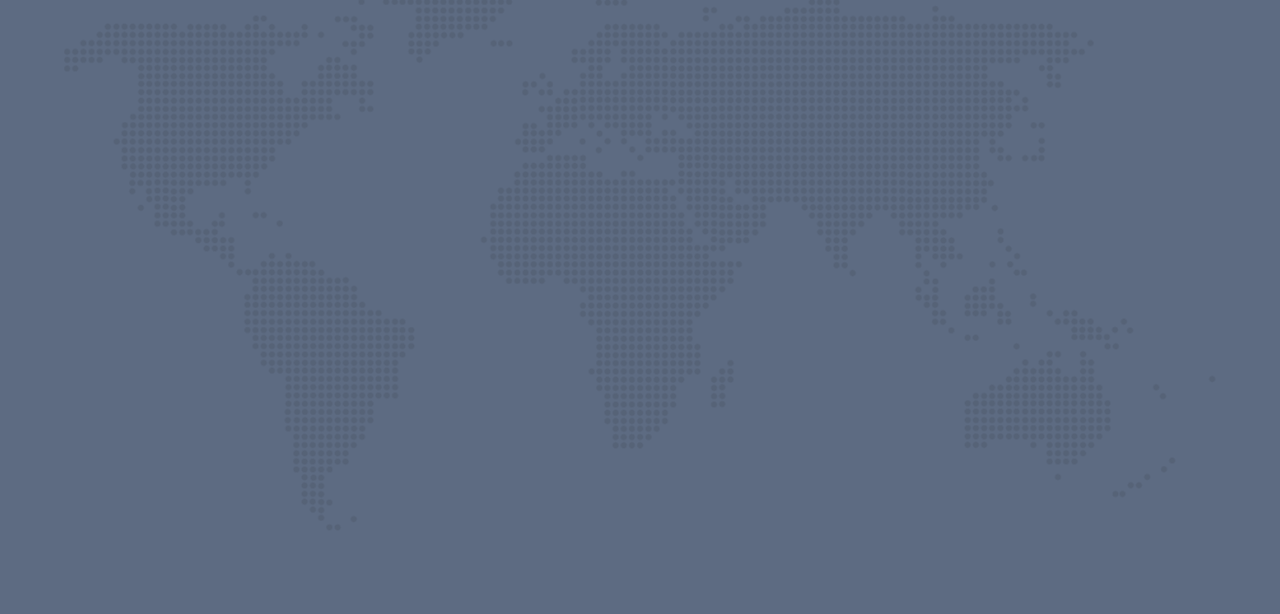
<file: index1.html>
<!doctype html>
<!--[if lt IE 7]>      <html class="no-js lt-ie9 lt-ie8 lt-ie7" lang=""> <![endif]-->
<!--[if IE 7]>         <html class="no-js lt-ie9 lt-ie8" lang=""> <![endif]-->
<!--[if IE 8]>         <html class="no-js lt-ie9" lang=""> <![endif]-->
<!--[if gt IE 8]><!-->
<html class="no-js" lang="en">
<!--<![endif]-->

<head>
    <!--====== USEFULL META ======-->
    <meta charset="UTF-8">
    <meta http-equiv="X-UA-Compatible" content="IE=edge">
    <meta name="viewport" content="width=device-width, initial-scale=1">
    <meta name="description" content="Transportation & Agency Template is a simple Smooth transportation and Agency Based Template" />
    <meta name="keywords" content="Portfolio, Agency, Onepage, Html, Business, Blog, Parallax" />

    <!--====== TITLE TAG ======-->
    <title>Airrow</title>

    <!--====== FAVICON ICON =======-->
    <link rel="shortcut icon" type="image/ico" href="logo.png" />
    <!-- <img style="width:50px;height:60px;margin:20px;" src="logo.png"><h2 style="margin-top: -42px !important;margin-left: 60px;">irrow</h2> -->

    <!--====== STYLESHEETS ======-->
    <link rel="stylesheet" href="css/normalize.css">
    <link rel="stylesheet" href="css/animate.css">
    <link rel="stylesheet" href="css/stellarnav.min.css">
    <link rel="stylesheet" href="css/owl.carousel.css">
    <link href="css/bootstrap.min.css" rel="stylesheet">
    <link href="css/font-awesome.min.css" rel="stylesheet">

    <!--====== MAIN STYLESHEETS ======-->
    <link href="style.css" rel="stylesheet">
    <link href="css/responsive.css" rel="stylesheet">

    <script src="js/vendor/modernizr-2.8.3.min.js"></script>
    <!--[if lt IE 9]>
        <script src="//oss.maxcdn.com/html5shiv/3.7.2/html5shiv.min.js"></script>
        <script src="//oss.maxcdn.com/respond/1.4.2/respond.min.js"></script>
        <![endif]-->
</head>

<body class="home-one">

    <!--[if lt IE 8]>
        <p class="browserupgrade">You are using an <strong>outdated</strong> browser. Please <a href="http://browsehappy.com/">upgrade your browser</a> to improve your experience.</p>
    <![endif]-->

    <!--- PRELOADER -->
    <div class="preeloader">
        <div class="preloader-spinner"></div>
    </div>

    <!--SCROLL TO TOP-->
    <a href="#home" class="scrolltotop"><i class="fa fa-long-arrow-up"></i></a>

    <!--START TOP AREA-->
    <header class="top-area" id="home">
        <div class="top-area-bg" data-stellar-background-ratio="0.6"></div>
        <div class="header-top-area">
            <!--MAINMENU AREA-->
            <div class="mainmenu-area" id="mainmenu-area">
                <div class="mainmenu-area-bg"></div>
                <nav class="navbar">
                    <div class="container">
                        <div class="navbar-header">
                            <a href="#home" class="navbar-brand"><img style="width:50px; height:60px;" src="logo.png"><h2 style="margin-top: -42px !important;margin-left: 50px;color: #008CBD;">irrow</h2></a>
                        </div>
                        <div class="search-and-language-bar pull-right">
                            <ul>
                                <li><a href="#"><i class="fa fa-user"></i></a></li>
                                <li class="search-box"><i class="fa fa-search"></i></li>
                                <li><a href="#"><i class="fa fa-shopping-bag"></i></a></li>
                                <li class="select-language">
                                    <select name="#" id="#">
                                    <option selected value="End">ENG</option>
                                    <option value="ARA">ARA</option>
                                    <option value="CHI">CHI</option>
                                </select>
                                </li>
                            </ul>
                            <form action="#" class="search-form">
                                <input type="search" name="search" id="search">
                                <button type="submit"><i class="fa fa-search"></i></button>
                            </form>
                        </div>
                        <div id="main-nav" class="stellarnav">
                            <ul id="nav" class="nav navbar-nav">
                                <li><a href="index.html">home</a>
                                    <ul>
                                        <li><a href="index.html">Home Version 1</a></li>
                                        <li><a href="index-2.html">Home Version 2</a></li>
                                        <li><a href="index-3.html">Home Version 3</a></li>
                                        <li><a href="index-4.html">Home Version 4</a></li>
                                    </ul>
                                </li>
                                <li><a href="about.html">about</a>
                                    <ul>
                                        <li><a href="about.html">About</a></li>
                                        <li><a href="about-company-profile.html">About Profile</a></li>
                                        <li><a href="about-company-history.html">About History</a></li>
                                        <li><a href="about-company-report.html">About Report</a></li>
                                        <li><a href="about-team.html">About Team</a></li>
                                        <li><a href="about-support.html">About Support</a></li>
                                    </ul>
                                </li>
                                <li><a href="service.html">Service</a>
                                    <ul>
                                        <li><a href="service.html">Service Version 1</a></li>
                                        <li><a href="service-2.html">Service Version 2</a></li>
                                        <li><a href="service-3.html">Service Version 3</a></li>
                                        <li><a href="single-service.html">Service Details</a></li>
                                    </ul>
                                </li>
                                <li><a href="blog.html">Blog</a>
                                    <ul>
                                        <li><a href="blog.html">Blog Version 1</a></li>
                                        <li><a href="blog-2.html">Blog Version 2</a></li>
                                        <li><a href="single-blog.html">Single Blog</a></li>
                                    </ul>
                                </li>
                                <li><a href="contact.html">Contact</a>
                                    <ul>
                                        <li><a href="contact.html">Contact Version 1</a></li>
                                        <li><a href="contact-2.html">Contact Version 2</a></li>
                                    </ul>
                                </li>
                            </ul>
                        </div>
                    </div>
                </nav>
            </div>
            <!--END MAINMENU AREA END-->
        </div>
        <!--HOME SLIDER AREA-->
        <div class="welcome-slider-area">
            <div class="welcome-single-slide slider-bg-one">
                <div class="container">
                    <div class="row flex-v-center">
                        <div class="col-md-10 col-md-offset-1">
                            <div class="welcome-text text-center">
                                <h1>Airrow</h1>
                                <p>Flying. Made simple.</p>
                                <div class="home-button">
                                    <a href="#">Our Service</a>
                                    <a href="#">Get A Quate</a>
                                </div>
                            </div>
                        </div>
                    </div>
                </div>
            </div>
            <div class="welcome-single-slide slider-bg-two">
                <div class="container">
                    <div class="row flex-v-center">
                        <div class="col-md-10 col-md-offset-1">
                            <div class="welcome-text text-center">
                                <h1>WE MAKE STRONGEST SERVICE ABOVE THE WORLD</h1>
                                <p>Lorem ipsum dolor sit amet, consectetur adipiscing elit, sed do eiusmod tempor incididunt ut labore et dolore magna aliqua. Ut enim ad minim veniam.</p>
                                <div class="home-button">
                                    <a href="#">Our Service</a>
                                    <a href="#">Get A Quate</a>
                                </div>
                            </div>
                        </div>
                    </div>
                </div>
            </div>
        </div>
        <!--END HOME SLIDER AREA-->
    </header>
    <!--END TOP AREA-->

    <!--BLOG AREA-->
    <section class="blog-area gray-bg padding-top">
        <div class="container">
            <div class="row">
                <div class="col-md-4 col-lg-4 col-sm-6 col-xs-12">
                    <div class="single-blog wow fadeInUp" data-wow-delay="0.2s">
                        <div class="blog-image">
                            <img src="img/blog/blog_1.jpg" alt="">
                        </div>
                        <div class="blog-details text-center">
                            <div class="blog-meta"><a href="#"><i class="fa fa-ship"></i></a></div>
                            <h3><a href="single-blog.html">Ocean Freight</a></h3>
                            <p>It is a long established fact that a reader will be distracted by the readable content of a page when looking at its layout..</p>
                            <a href="single-blog.html" class="read-more">Read More</a>
                        </div>
                    </div>
                </div>
                <div class="col-md-4 col-lg-4 col-sm-6 col-xs-12">
                    <div class="single-blog wow fadeInUp" data-wow-delay="0.3s">
                        <div class="blog-image">
                            <img src="img/blog/blog_2.jpg" alt="">
                        </div>
                        <div class="blog-details text-center">
                            <div class="blog-meta"><a href="#"><i class="fa fa-plane"></i></a></div>
                            <h3><a href="single-blog.html">Air Freight</a></h3>
                            <p>It is a long established fact that a reader will be distracted by the readable content of a page when looking at its layout..</p>
                            <a href="single-blog.html" class="read-more">Read More</a>
                        </div>
                    </div>
                </div>
                <div class="col-md-4 col-lg-4 col-sm-12 col-xs-12">
                    <div class="single-blog wow fadeInUp" data-wow-delay="0.4s">
                        <div class="blog-image">
                            <img src="img/blog/blog_3.jpg" alt="">
                        </div>
                        <div class="blog-details text-center">
                            <div class="blog-meta"><a href="#"><i class="fa fa-truck"></i></a></div>
                            <h3><a href="single-blog.html">Street Freight</a></h3>
                            <p>It is a long established fact that a reader will be distracted by the readable content of a page when looking at its layout..</p>
                            <a href="single-blog.html" class="read-more">Read More</a>
                        </div>
                    </div>
                </div>
            </div>
        </div>
    </section>
    <!--BLOG AREA END-->

    <!--ABOUT AREA-->
    <section class="about-area gray-bg section-padding">
        <div class="container">
            <div class="row">
                <div class="col-md-4 col-lg-4 col-sm-12 col-xs-12">
                    <div class="quote-form-area wow fadeIn">
                        <h3>Get A Quote</h3>
                        <form class="quote-form" action="#">
                            <p class="width-full">
                                <input type="text" name="name" id="name" placeholder="Your Name">
                            </p>
                            <p class="width-half">
                                <input type="email" name="email" id="email" placeholder="Email">
                                <input class="pull-right" type="phone" name="phone" id="phone" placeholder="Phone">
                            </p>
                            <p class="width-half">
                                <input type="text" name="type" id="type" placeholder="Type">
                                <input class="pull-right" type="text" name="quantity" id="quantity" placeholder="Quantity">
                            </p>
                            <p class="width-full">
                                <input type="text" name="destination" id="destination" placeholder="Destination">
                            </p>
                            <p>
                                <textarea name="quote-message" id="quote-message" cols="30" rows="4" placeholder="Your Message..."></textarea>
                            </p>
                            <button type="submit">Send</button>
                        </form>
                    </div>
                </div>
                <div class="col-md-7 col-lg-7 col-md-offset-1 col-lg-offset-1 col-sm-12 col-xs-12">
                    <div class="about-content-area wow fadeIn">
                        <div class="about-content">
                            <h2>We have 25 years experience in this passion</h2>
                            <p>There are many variations of passages of Lorem Ipsum available, but the majority have suffered alteration in some form, by injected humour, or randomised words which don't look even slightly believable. If you are going to use a passage of Lorem Ipsum,</p>
                            <a href="#">read more <i class="fa fa-angle-right"></i></a>
                        </div>
                        <div class="about-count">
                            <div class="single-about-count">
                                <h4><i class="fa fa-suitcase"></i> 120</h4>
                                <p>Project Done</p>
                            </div>
                            <div class="single-about-count">
                                <h4><i class="fa fa-thumbs-o-up"></i> 100</h4>
                                <p>Project Done</p>
                            </div>
                            <div class="single-about-count">
                                <h4><i class="fa fa-users"></i> 30</h4>
                                <p>Project Done</p>
                            </div>
                        </div>
                    </div>
                </div>
            </div>
        </div>
    </section>
    <!--ABOUT AREA END-->

    <!--SERVICE AREA-->
    <section class="service-area">
        <div class="service-top-area padding-top">
            <div class="container">
                <div class="row">
                    <div class="col-md-6 col-lg-6 col-md-offset-3 col-lg-offset-3 col-sm-12 col-xs-12">
                        <div class="area-title text-center wow fadeIn">
                            <h2>Our Service</h2>
                            <p>The arrow is a GPS navigation device, that is meant to be used within the ecosystem of airports</p>
                        </div>
                    </div>
                </div>
                <div class="row">
                    <div class="col-md-4 col-lg-4 col-sm-12 col-xs-12">
                        <div class="service-content wow fadeIn">
                            <h2>A device that will make your life easier at the airport</h2>
                            <p>The device is about the size of a small phone, or an MP4 player,which has a very simple LCD display
                            that helps navigate the user around the airport, along with providing both passengers and airports plenty of other incentives</p>
                            <a href="service.html" class="read-more">Learn More</a>
                        </div>
                    </div>
                    <div class="col-md-8 col-lg-8 col-sm-12 col-xs-12">
                        <div class="service-catalouge-content-area wow fadeIn">
                            <div class="service-catalouge-bg"></div>
                            <div class="row">
                                <div class="col-md-7 col-lg-7 col-md-offset-5 col-lg-offset-5 col-sm-12 col-xs-12">
                                    <div class="catalouge-content">
                                        <h3>Why Choose Us ?</h3>
                                        <p>I must explain to you how all this mistaken idea of denouncing pleasure and praising pain was born and I will give you.</p>
                                        <ul>
                                            <li><i class="fa fa-check"></i> Lorem ipsum dolor sit amet, consectetur.</li>
                                            <li><i class="fa fa-check"></i> Sed quia consequuntur magni dolores eos.</li>
                                            <li><i class="fa fa-check"></i> Nemo enim ipsam voluptatem .</li>
                                            <li><i class="fa fa-check"></i> We denounce with righteous indignation.</li>
                                        </ul>
                                        <a href="service.html" class="read-more">Learn More</a>
                                    </div>
                                </div>
                            </div>
                        </div>
                    </div>
                </div>
            </div>
        </div>
        <div class="service-bottom-area section-padding">
            <div class="service-bottom-area-bg"></div>
            <div class="container">
                <div class="row">
                    <div class="col-md-6 col-lg-6 col-md-offset-6 col-lg-offset-6 col-sm-12 col-xs-12">
                        <div class="service-list wow fadeIn">
                            <div class="area-title text-center wow fadeIn">
                                <h2>Benefits for Airports</h2>
                                </div>
                            <div class="single-service">
                                <div class="service-icon-hexagon">
                                    <div class="hex">
                                        <div class="service-icon">
                                            <i class="fa fa-dropbox"></i>
                                        </div>
                                    </div>
                                </div>
                                
                                <div class="service-details">
                                    <h4>Minimize Delays</h4>
                                    <p>Helps ensure your passengers get on board on time, minimizing delays</p>
                                    <!-- <a href="#">read more</a> -->
                                </div>
                            </div>
                            <div class="single-service">
                                <div class="service-icon-hexagon">
                                    <div class="hex">
                                        <div class="service-icon"><i class="fa fa-truck"></i></div>
                                    </div>
                                </div>
                                <div class="service-details">
                                    <h4>Navigation</h4>
                                    <p>Helps customers navigate unfamiliar airports</p>
                                    <!-- <a href="#">read more</a> -->
                                </div>
                            </div>
                            <div class="single-service">
                                <div class="service-icon-hexagon">
                                    <div class="hex">
                                        <div class="service-icon"><i class="fa fa-ship"></i></div>
                                    </div>
                                </div>
                                <div class="service-details">
                                    <h4>Accurate GPS</h4>
                                    <p>If passengers are lost, airport staff can find the passengers far quicker with accurate GPS location</p>
                                    <!-- <a href="#">read more</a> -->
                                </div>
                            </div>
                            <div class="single-service">
                                <div class="service-icon-hexagon">
                                    <div class="hex">
                                        <div class="service-icon"><i class="fa fa-plane"></i></div>
                                    </div>
                                </div>
                                <div class="service-details">
                                    <h4>Lost and Found</h4>
                                    <p>Always-on GPS positioning ensures devices can always be recovered in case some are lost</p>
                                    <!-- <a href="#">read more</a> -->
                                </div>
                            </div>
                        </div>
                    </div>
                </div>
            </div>
        </div>
        <div class="service-bottom-area section-padding">
            <div class="service-bottom-area-bg"></div>
            <div class="container">
                <div class="row">
                    <div class="col-md-6 col-lg-6 col-md-offset-6 col-lg-offset-6 col-sm-12 col-xs-12">
                        <div class="service-list wow fadeIn">
                            <div class="area-title text-center wow fadeIn">
                                <h2>Benefits for Passengers</h2>
                                </div>
                            <div class="single-service">
                                <div class="service-icon-hexagon">
                                    <div class="hex">
                                        <div class="service-icon">
                                            <i class="fa fa-dropbox"></i>
                                        </div>
                                    </div>
                                </div>
                                
                                <div class="service-details">
                                    <h4>Digital Passport</h4>
                                    <p>Storing passengers passport information in a digital form on their Arrow</p>
                                    <!-- <a href="#">read more</a> -->
                                </div>
                            </div>
                            <div class="single-service">
                                <div class="service-icon-hexagon">
                                    <div class="hex">
                                        <div class="service-icon"><i class="fa fa-truck"></i></div>
                                    </div>
                                </div>
                                <div class="service-details">
                                    <h4>Digital Ticket</h4>
                                    <p>Storing information about the passengers' flight information, including a digital copy of their tickets</p>
                                    <!-- <a href="#">read more</a> -->
                                </div>
                            </div>
                            <div class="single-service">
                                <div class="service-icon-hexagon">
                                    <div class="hex">
                                        <div class="service-icon"><i class="fa fa-ship"></i></div>
                                    </div>
                                </div>
                                <div class="service-details">
                                    <h4>Instant Transactions</h4>
                                    <p>Storing a direct access link to the passengers' credit cards, allowing for instant transactions in any currency directly from the Arrow</p>
                                    <!-- <a href="#">read more</a> -->
                                </div>
                            </div>
                            <div class="single-service">
                                <div class="service-icon-hexagon">
                                    <div class="hex">
                                        <div class="service-icon"><i class="fa fa-plane"></i></div>
                                    </div>
                                </div>
                                <div class="service-details">
                                    <h4>Health and Safety</h4>
                                    <p>Storing information about the passengers medical history (if they choose to allow this) to be rapidly available in case of emergency</p>
                                    <!-- <a href="#">read more</a> -->
                                </div>
                            </div>
                        </div>
                    </div>
                </div>
            </div>
        </div>
    </section>
    <!--SERVICE AREA END-->

    <!--PROMO AREA-->
    <section class="promo-area">
        <div class="promo-top-area section-padding wow fadeIn">
            <div class="container">
                <div class="row">
                    <div class="col-md-4 col-lg-4 col-sm-6 col-xs-12">
                        <div class="single-promo">
                            <div class="promo-icon"><i class="fa fa-anchor"></i></div>
                            <div class="promo-details">
                                <h3>Our Location</h3>
                                <p>Lorem ipsum dolor sit amet, consectetur adipiscing elit.</p>
                            </div>
                        </div>
                        <div class="single-promo">
                            <div class="promo-icon"><i class="fa fa-newspaper-o"></i></div>
                            <div class="promo-details">
                                <h3>Latest News</h3>
                                <p>Lorem ipsum dolor sit amet, consectetur adipiscing elit.</p>
                            </div>
                        </div>
                    </div>
                    <div class="col-md-4 col-lg-4 col-sm-6 col-xs-12">
                        <div class="single-promo">
                            <div class="promo-icon"><i class="fa fa-umbrella"></i></div>
                            <div class="promo-details">
                                <h3>24/7 Support</h3>
                                <p>Lorem ipsum dolor sit amet, consectetur adipiscing elit.</p>
                            </div>
                        </div>
                        <div class="single-promo">
                            <div class="promo-icon"><i class="fa fa-bicycle"></i></div>
                            <div class="promo-details">
                                <h3>Fast Delevery</h3>
                                <p>Lorem ipsum dolor sit amet, consectetur adipiscing elit.</p>
                            </div>
                        </div>
                    </div>
                </div>
            </div>
        </div>
        <div class="promo-bottom-area section-padding">
            <div class="promo-botton-area-bg" data-stellar-background-ratio="0.6"></div>
            <div class="container">
                <div class="row">
                    <div class="col-md-10 col-lg-10 col-md-offset-1 col-lg-offset-1 col-sm-12 col-xs-12 text-center">
                        <div class="promo-bottom-content wow fadeIn">
                            <h2>we provide international freight &amp; logistics service worldwidw</h2>
                            <a href="#" class="read-more">Get a quote</a>
                        </div>
                    </div>
                </div>
            </div>
        </div>
    </section>
    <!--PROMO AREA END-->

    <!--TESTMONIAL AREA -->
    <section class="testmonial-area section-padding">
        <div class="container">
            <div class="row">
                <div class="col-md-6 col-lg-6 col-md-offset-3 col-lg-offset-3 col-sm-12 col-xs-12">
                    <div class="area-title text-center wow fadeIn">
                        <h2>what client’s say</h2>
                    </div>
                </div>
            </div>
            <div class="row">
                <div class="col-md-4 col-lg-4 col-md-offset-4 col-lg-offset-4 col-sm-8 col-sm-offset-2 col-xs-8 col-xs-offset-2">
                    <div class="client-photo-list wow fadeIn">
                        <div class="client_photo">
                            <div class="item">
                                <img src="img/testmonial/1.jpg" alt="">
                            </div>
                            <div class="item">
                                <img src="img/testmonial/2.jpg" alt="">
                            </div>
                            <div class="item">
                                <img src="img/testmonial/3.jpg" alt="">
                            </div>
                            <div class="item">
                                <img src="img/testmonial/1.jpg" alt="">
                            </div>
                            <div class="item">
                                <img src="img/testmonial/2.jpg" alt="">
                            </div>
                        </div>
                    </div>
                </div>
            </div>
            <div class="row">
                <div class="col-md-12">
                    <div class="client_nav">
                        <span class="fa fa-angle-left testi_prev"></span>
                        <span class="fa fa-angle-right testi_next"></span>
                    </div>
                </div>
                <div class="col-xs-12 col-md-10 col-md-offset-1 text-center">
                    <div class="client-details-content wow fadeIn">
                        <div class="client_details">
                            <div class="item">
                                <q>Lorem ipsum dolor sit amet, consectetur adipiscing elit, sed do eiusmod tempor incididunt ut labore et dolore magna aliqua. Ut enim ad minim veniam, quis nostrud exercitation ullamco laboris nisi ut aliquip ex ea commodo consequat. Duis aute irure dolor in reprehenderit in voluptate velit esse cillum dolore eu fugiat nulla pariatur. </q>
                                <h3>JABIN KANE</h3>
                                <p>CEO, TOPSMMPANEL.COM</p>
                            </div>
                            <div class="item">
                                <q>Lorem ipsum dolor sit amet, consectetur adipiscing elit, sed do eiusmod tempor incididunt ut labore et dolore magna aliqua. Ut enim ad minim veniam, quis nostrud exercitation ullamco laboris nisi ut aliquip ex ea commodo consequat. Duis aute irure dolor in reprehenderit in voluptate velit esse cillum dolore eu fugiat nulla pariatur. </q>
                                <h3>JABIN KANE</h3>
                                <p>CEO, TOPSMMPANEL.COM</p>
                            </div>
                            <div class="item">
                                <q>Lorem ipsum dolor sit amet, consectetur adipiscing elit, sed do eiusmod tempor incididunt ut labore et dolore magna aliqua. Ut enim ad minim veniam, quis nostrud exercitation ullamco laboris nisi ut aliquip ex ea commodo consequat. Duis aute irure dolor in reprehenderit in voluptate velit esse cillum dolore eu fugiat nulla pariatur. </q>
                                <h3>JABIN KANE</h3>
                                <p>CEO, TOPSMMPANEL.COM</p>
                            </div>
                            <div class="item">
                                <q>Lorem ipsum dolor sit amet, consectetur adipiscing elit, sed do eiusmod tempor incididunt ut labore et dolore magna aliqua. Ut enim ad minim veniam, quis nostrud exercitation ullamco laboris nisi ut aliquip ex ea commodo consequat. Duis aute irure dolor in reprehenderit in voluptate velit esse cillum dolore eu fugiat nulla pariatur. </q>
                                <h3>JABIN KANE</h3>
                                <p>CEO, TOPSMMPANEL.COM</p>
                            </div>
                            <div class="item">
                                <q>Lorem ipsum dolor sit amet, consectetur adipiscing elit, sed do eiusmod tempor incididunt ut labore et dolore magna aliqua. Ut enim ad minim veniam, quis nostrud exercitation ullamco laboris nisi ut aliquip ex ea commodo consequat. Duis aute irure dolor in reprehenderit in voluptate velit esse cillum dolore eu fugiat nulla pariatur. </q>
                                <h3>JABIN KANE</h3>
                                <p>CEO, TOPSMMPANEL.COM</p>
                            </div>
                        </div>
                    </div>
                </div>
            </div>
        </div>
    </section>
    <!--TESTMONIAL AREA END -->

    <!--FOOER AREA-->
    <div class="footer-area dark-bg">
        <div class="footer-area-bg"></div>
        <div class="footer-top-area wow fadeIn">
            <div class="container">
                <div class="row">
                    <div class="col-md-6 col-lg-6 col-sm-12 col-xs-12">
                        <div class="subscribe-content">
                            <h2>Weekly Newsletter</h2>
                            <p>There are many vaiations of passages of lorem ipsum available.</p>
                        </div>
                    </div>
                    <div class="col-md-6 col-lg-6 col-sm-12 col-xs-12">
                        <div class="subscriber-form-area">
                            <form action="#" class="subsriber-form">
                                <label for="subscriber-mail"><i class="fa fa-envelope-o"></i></label>
                                <input type="email" name="subscriber-mail" id="subscriber-mail" placeholder="Enter Your Mail">
                                <button type="submit">subscribe</button>
                            </form>
                        </div>
                    </div>
                </div>
                <div class="row">
                    <div class="col-md-12">
                        <div class="footer-border"> </div>
                    </div>
                </div>
            </div>
        </div>
        <div class="footer-bottom-area wow fadeIn">
            <div class="container">
                <div class="row">
                    <div class="col-md-3 col-lg-3 col-sm-6 col-xs-12">
                        <div class="single-footer-widget footer-about">
                            <h3>About Us</h3>
                            <p>Lorem ipsum dolor sit amet, consectetur adipiscing elit.</p>
                            <ul>
                                <li><i class="fa fa-phone"></i> <a href="callto:+8801911854378">+8801911854378</a></li>
                                <li><i class="fa fa-map-marker"></i> <a href="mailto:backpiper.com@gmail.com">backpiper.com@gmail.com</a></li>
                                <li><i class="fa fa-phone"></i> Gazipur, 1704, Bangladesh. 1215.</li>
                            </ul>
                        </div>
                    </div>
                    <div class="col-md-3 col-lg-3 col-sm-6 col-xs-12">
                        <div class="single-footer-widget twitter-widget">
                            <h3>Latest Tweets</h3>
                            <ul>
                                <li>
                                    <div class="twitter-icon"><i class="fa fa-phone"></i></div>
                                    <div class="tweet-detail">
                                        <p>Sed ut perspiciatis unde omnis iste natus error sit voluptatem .</p>
                                        <a href="#" class="tweet-meta">5 Miniutes Ago</a>
                                    </div>
                                </li>
                                <li>
                                    <div class="twitter-icon"><i class="fa fa-phone"></i></div>
                                    <div class="tweet-detail">
                                        <p>Sed ut perspiciatis unde omnis iste natus error sit voluptatem .</p>
                                        <a href="#" class="tweet-meta">5 Miniutes Ago</a>
                                    </div>
                                </li>
                            </ul>
                        </div>
                    </div>
                    <div class="col-md-3 col-lg-3 col-sm-6 col-xs-12">
                        <div class="single-footer-widget list-widget">
                            <h3>Customer Service</h3>
                            <ul>
                                <li><a href="#">Support Forums</a></li>
                                <li><a href="#">Communication</a></li>
                                <li><a href="#">FAQS</a></li>
                                <li><a href="#">Privacy Policy</a></li>
                                <li><a href="#">Rules & Condition</a></li>
                                <li><a href="#">Contact Us</a></li>
                            </ul>
                        </div>
                    </div>
                    <div class="col-md-3 col-lg-3 col-sm-6 col-xs-12">
                        <div class="single-footer-widget instafeed-widget">
                            <h3>Customer Service</h3>
                            <ul>
                                <li><a href="#"><img src="img/instafeed/1.jpg" alt=""></a></li>
                                <li><a href="#"><img src="img/instafeed/2.jpg" alt=""></a></li>
                                <li><a href="#"><img src="img/instafeed/3.jpg" alt=""></a></li>
                                <li><a href="#"><img src="img/instafeed/4.jpg" alt=""></a></li>
                                <li><a href="#"><img src="img/instafeed/5.jpg" alt=""></a></li>
                                <li><a href="#"><img src="img/instafeed/6.jpg" alt=""></a></li>
                            </ul>
                        </div>
                    </div>
                </div>
                <div class="row">
                    <div class="col-md-12">
                        <div class="footer-border"> </div>
                    </div>
                </div>
            </div>
        </div>
        <div class="footer-copyright-area">
            <div class="container">
                <div class="row">
                    <div class="col-md-6 col-lg-6 col-sm-12 col-xs-12">
                        <div class="footer-copyright wow fadeIn">
                            <!-- Link back to Colorlib can't be removed. Template is licensed under CC BY 3.0. -->
                            <p>Copyright &copy;<script>document.write(new Date().getFullYear());</script> All rights reserved | This template is made with <i class="fa fa-heart-o" aria-hidden="true"></i> by <a href="https://colorlib.com" target="_blank">Colorlib</a></p>
                            <!-- Link back to Colorlib can't be removed. Template is licensed under CC BY 3.0. -->
                        </div>
                    </div>
                    <div class="col-md-6 col-lg-6 col-sm-12 col-xs-12">
                        <div class="footer-social-bookmark text-right wow fadeIn">
                            <ul class="social-bookmark">
                                <li><a href="#"><i class="fa fa-facebook"></i></a></li>
                                <li><a href="#"><i class="fa fa-vimeo"></i></a></li>
                                <li><a href="#"><i class="fa fa-twitter"></i></a></li>
                                <li><a href="#"><i class="fa fa-behance"></i></a></li>
                                <li><a href="#"><i class="fa fa-dribbble"></i></a></li>
                            </ul>
                        </div>
                    </div>
                </div>
            </div>
        </div>
    </div>
    <!--FOOER AREA END-->


    <!--====== SCRIPTS JS ======-->
    <script src="js/vendor/jquery-1.12.4.min.js"></script>
    <script src="js/vendor/bootstrap.min.js"></script>

    <!--====== PLUGINS JS ======-->
    <script src="js/vendor/jquery.easing.1.3.js"></script>
    <script src="js/vendor/jquery-migrate-1.2.1.min.js"></script>
    <script src="js/vendor/jquery.appear.js"></script>
    <script src="js/owl.carousel.min.js"></script>
    <script src="js/stellar.js"></script>
    <script src="js/wow.min.js"></script>
    <script src="js/stellarnav.min.js"></script>
    <script src="js/contact-form.js"></script>
    <script src="js/jquery.sticky.js"></script>

    <!--===== ACTIVE JS=====-->
    <script src="js/main.js"></script>
</body>

</html>
</file>
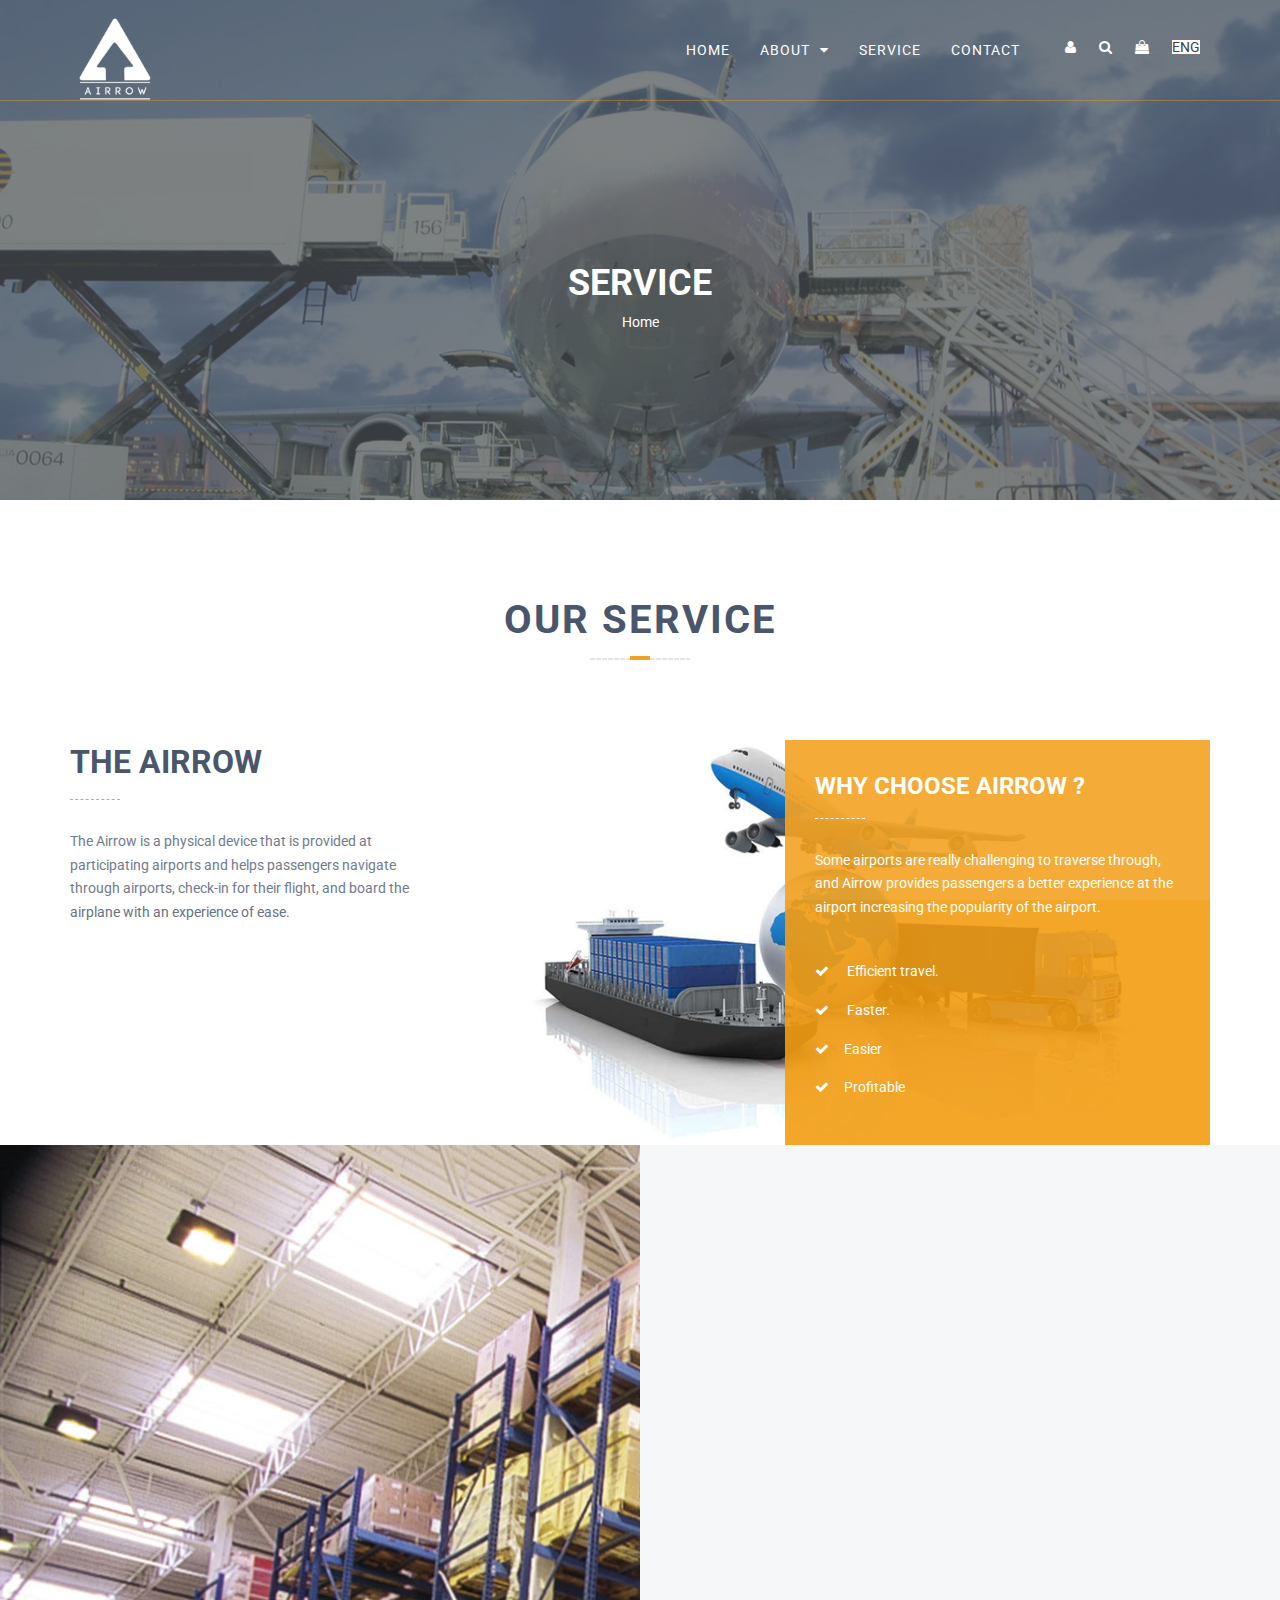
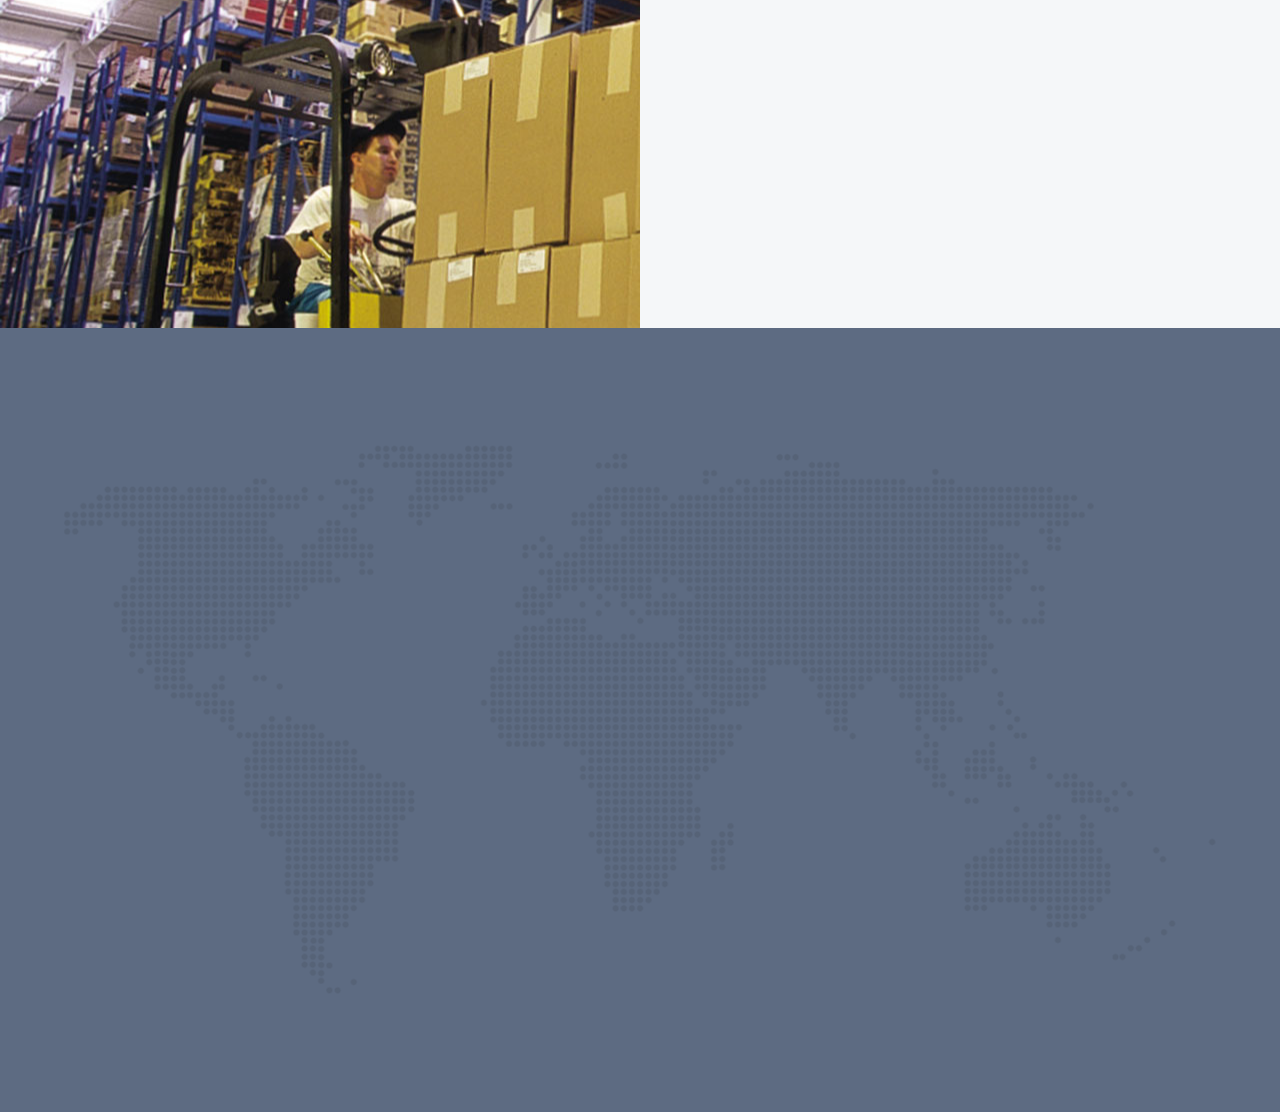
<file: service.html>
<!doctype html>
<!--[if lt IE 7]>      <html class="no-js lt-ie9 lt-ie8 lt-ie7" lang=""> <![endif]-->
<!--[if IE 7]>         <html class="no-js lt-ie9 lt-ie8" lang=""> <![endif]-->
<!--[if IE 8]>         <html class="no-js lt-ie9" lang=""> <![endif]-->
<!--[if gt IE 8]><!-->
<html class="no-js" lang="en">
<!--<![endif]-->

<head>
    <!--====== USEFULL META ======-->
    <meta charset="UTF-8">
    <meta http-equiv="X-UA-Compatible" content="IE=edge">
    <meta name="viewport" content="width=device-width, initial-scale=1">
    <meta name="description" content="Transportation & Agency Template is a simple Smooth transportation and Agency Based Template" />
    <meta name="keywords" content="Portfolio, Agency, Onepage, Html, Business, Blog, Parallax" />

    <!--====== TITLE TAG ======-->
    <title>Service</title>

    <!--====== FAVICON ICON =======-->
    <link rel="shortcut icon" type="image/ico" href="logo.png" />

    <!--====== STYLESHEETS ======-->
    <link rel="stylesheet" href="css/normalize.css">
    <link rel="stylesheet" href="css/animate.css">
    <link rel="stylesheet" href="css/stellarnav.min.css">
    <link rel="stylesheet" href="css/owl.carousel.css">
    <link href="css/bootstrap.min.css" rel="stylesheet">
    <link href="css/font-awesome.min.css" rel="stylesheet">

    <!--====== MAIN STYLESHEETS ======-->
    <link href="style.css" rel="stylesheet">
    <link href="css/responsive.css" rel="stylesheet">

    <script src="js/vendor/modernizr-2.8.3.min.js"></script>
    <!--[if lt IE 9]>
        <script src="//oss.maxcdn.com/html5shiv/3.7.2/html5shiv.min.js"></script>
        <script src="//oss.maxcdn.com/respond/1.4.2/respond.min.js"></script>
        <![endif]-->
</head>

<body class="single-page">

    <!--[if lt IE 8]>
        <p class="browserupgrade">You are using an <strong>outdated</strong> browser. Please <a href="http://browsehappy.com/">upgrade your browser</a> to improve your experience.</p>
    <![endif]-->

    <!--- PRELOADER -->
    <div class="preeloader">
        <div class="preloader-spinner"></div>
    </div>

    <!--SCROLL TO TOP-->
    <a href="#home" class="scrolltotop"><i class="fa fa-long-arrow-up"></i></a>

    <!--START TOP AREA-->
    <header class="top-area single-page" id="home">
        <div class="top-area-bg" data-stellar-background-ratio="0.6"></div>
        <div class="header-top-area">
            <!--MAINMENU AREA-->
            <div class="mainmenu-area" id="mainmenu-area">
                <div class="mainmenu-area-bg"></div>
                <nav class="navbar">
                    <div class="container">
                        <div class="navbar-header">
                            <a href="#home" class="navbar-brand"><img style="width:90px; height:90px;margin-top: -15px;" src="home_page_logo.png"></a>
                        </div>
                        <div class="search-and-language-bar pull-right">
                            <ul>
                                <li><a href="#"><i class="fa fa-user"></i></a></li>
                                <li class="search-box"><i class="fa fa-search"></i></li>
                                <li><a href="#"><i class="fa fa-shopping-bag"></i></a></li>
                                <li class="select-language">
                                    <select name="#" id="#">
                                    <option selected value="End">ENG</option>
                                    <option value="ARA">ARA</option>
                                    <option value="CHI">CHI</option>
                                </select>
                                </li>
                            </ul>
                            <form action="#" class="search-form">
                                <input type="search" name="search" id="search">
                                <button type="submit"><i class="fa fa-search"></i></button>
                            </form>
                        </div>
                        <div id="main-nav" class="stellarnav">
                            <ul id="nav" class="nav navbar-nav">
                                <li><a href="index-4.html">home</a>

                                </li>
                                <li><a href="about.html">about</a>
                                  <ul>
                                      <li><a href="about.html">About the Product</a></li>
                                      <liL><a href="about-team.html">About Team</a></li>
                                  </ul>
                                </li>
                                <li><a href="service.html">Service</a>
                                </li>
                                <li><a href="contact.html">Contact</a>
                                </li>
                            </ul>
                        </div>
                    </div>
                </nav>
            </div>
            <!--END MAINMENU AREA END-->
        </div>
        <div class="welcome-area">
            <div class="area-bg"></div>
            <div class="container">
                <div class="row flex-v-center">
                    <div class="col-md-12 col-lg-12 col-sm-12 col-xs-12">
                        <div class="welcome-text text-center">
                            <h2>Service</h2>
                            <ul class="page-location">
                                <li><a href="index-4.html">Home</a></li>
                            </ul>
                        </div>
                    </div>
                </div>
            </div>
        </div>
    </;er>
    <!--END TOP AREA-->

    <!--SERVICE AREA-->
    <section class="service-area">
        <div class="service-top-area padding-top">
            <div class="container">
                <div class="row">
                    <div class="col-md-6 col-lg-6 col-md-offset-3 col-lg-offset-3 col-sm-12 col-xs-12">
                        <div class="area-title text-center wow fadeIn">
                            <h2>Our Service</h2>

                        </div>
                    </div>
                </div>
                <div class="row">
                    <div class="col-md-4 col-lg-4 col-sm-12 col-xs-12">
                        <div class="service-content wow fadeIn">
                            <h2>The Airrow</h2>
                            <p>The Airrow is a physical device that is provided at participating airports and helps passengers navigate through airports, check-in for their flight, and board the airplane with an experience of ease.</p>

                        </div>
                    </div>
                    <div class="col-md-8 col-lg-8 col-sm-12 col-xs-12">
                        <div class="service-catalouge-content-area wow fadeIn">
                            <div class="service-catalouge-bg"></div>
                            <div class="row">
                                <div class="col-md-7 col-lg-7 col-md-offset-5 col-lg-offset-5 col-sm-12 col-xs-12">
                                    <div class="catalouge-content">
                                        <h3>Why Choose Airrow ?</h3>
                                        <p>Some airports are really challenging to traverse through, and Airrow provides passengers a better experience at the airport increasing the popularity of the airport.</p>
                                        <ul>
                                            <li><i class="fa fa-check"></i> Efficient travel.</li>
                                            <li><i class="fa fa-check"></i> Faster.</li>
                                            <li><i class="fa fa-check"></i>Easier</li>
                                            <li><i class="fa fa-check"></i>Profitable</li>
                                        </ul>

                                    </div>
                                </div>
                            </div>
                        </div>
                    </div>
                </div>
            </div>
        </div>
        <div class="service-bottom-area section-padding">
            <div class="service-bottom-area-bg"></div>
            <div class="container">
                <div class="row">
                    <div class="col-md-6 col-lg-6 col-md-offset-6 col-lg-offset-6 col-sm-12 col-xs-12">
                        <div class="service-list wow fadeIn">
                            <div class="single-service">
                                <div class="service-icon-hexagon">
                                    <div class="hex">
                                        <div class="service-icon">
                                            <i class="fa fa-plane"></i>

                                        </div>
                                    </div>
                                </div>
                                <div class="service-details">
                                    <h4>Unique</h4>
                                    <p>Make your airport stand out by offering your passengers the Airrow program which will benefit both the airport and the passengers</p>
                                </div>
                            </div>
                            <div class="single-service">
                                <div class="service-icon-hexagon">
                                    <div class="hex">
                                        <div class="service-icon"><i class="fa fa-arrow-up"></i></div>
                                    </div>
                                </div>
                                <div class="service-details">
                                    <h4>Security</h4>
                                    <p>The Airrow has our newest T2 chip which guarentees 100% security for passengers' privacy and most important of all airport privacy.</p>

                                </div>
                            </div>
                            <div class="single-service">
                                <div class="service-icon-hexagon">
                                    <div class="hex">
                                        <div class="service-icon"><i class="fa fa-map-marker"></i></div>
                                    </div>
                                </div>
                                <div class="service-details">
                                    <h4>Best Airrow Device we have ever built</h4>
                                    <p>The Airrow is our most effecient, best looking device we have ever built. This will give airports a sense of luxery as passengers navigate through the airport.</p>

                                </div>
                            </div>
                            <div class="single-service">
                                <div class="service-icon-hexagon">
                                    <div class="hex">
                                        <div class="service-icon"><i class="fa fa-map"></i></i></div>
                                    </div>
                                </div>
                                <div class="service-details">
                                    <h4>Sustainability</h4>
                                    <p>The Airrow can be obtained through a physical hardware device, which we will provide passengers at the airport, and also in softare application version. Passengers who wish to download the app on their phones have the capability of navigating the airport with their phones.</p>

                                </div>
                            </div>
                        </div>
                    </div>
                </div>
            </div>
        </div>
    </section>
    <!--SERVICE AREA END-->

    <!--PROMO AREA-->
    <!--PROMO AREA END-->

    <!--CLIENTS AREA-->
    <!--CLIENTS AREA END-->

    <!--FOOER AREA-->
    <div class="footer-area dark-bg">
        <div class="footer-area-bg"></div>
        <div class="footer-top-area wow fadeIn">
            <div class="container">
                <div class="row">
                    <div class="col-md-6 col-lg-6 col-sm-12 col-xs-12">
                        <div class="subscribe-content">
                            <h2>Weekly Newsletter</h2>
                            <p>Subscribe to our Weekly Newsletter to recieve the most recent updates on the Airrow device.</p>
                        </div>
                    </div>
                    <div class="col-md-6 col-lg-6 col-sm-12 col-xs-12">
                        <div class="subscriber-form-area">
                            <form action="#" class="subsriber-form">
                                <label for="subscriber-mail"><i class="fa fa-envelope-o"></i></label>
                                <input type="email" name="subscriber-mail" id="subscriber-mail" placeholder="Enter Your Mail">
                                <button type="submit">subscribe</button>
                            </form>
                        </div>
                    </div>
                </div>
                <div class="row">
                    <div class="col-md-12">
                        <div class="footer-border"> </div>
                    </div>
                </div>
            </div>
        </div>
        <div class="footer-bottom-area wow fadeIn">
            <div class="container">
                <div class="row">
                    <div class="col-md-3 col-lg-3 col-sm-6 col-xs-12">
                        <div class="single-footer-widget footer-about">
                            <h3>About Us</h3>
                            <p>For more information about Airrow, visit our Service page.</p>
                            <ul>
                                <li><i class="fa fa-phone"></i> <a href="callto:+8801911854378">+1 416 420-6969</a></li>
                                <li><i class="fa fa-map-marker"></i> <a href="mailto:backpiper.com@gmail.com">teamairrow@airrow.com</a></li>
                                <li><i class="fa fa-phone"></i>75 Laurier Ave E, Ottawa, ON K1N 6N5</li>
                            </ul>
                        </div>
                    </div>
                    <div class="col-md-3 col-lg-3 col-sm-6 col-xs-12">
                        <div class="single-footer-widget twitter-widget">
                            <h3>Latest Tweets</h3>
                            <ul>
                                <li>
                                    <div class="twitter-icon"><i class="fa fa-phone"></i></div>
                                    <div class="tweet-detail">
                                        <p>A device that helps you navigate your local airport. Where can I get my hands on one?</p>
                                        <a href="#" class="tweet-meta">5 Minutes Ago</a>
                                    </div>
                                </li>
                                <li>
                                    <div class="twitter-icon"><i class="fa fa-phone"></i></div>
                                    <div class="tweet-detail">
                                        <p>Ppsshshhs... who needs the iPhone 11XS-Max-Plus when you can get an AIRROW!!!</p>
                                        <a href="#" class="tweet-meta">7 Minutes Ago</a>
                                    </div>
                                </li>
                            </ul>
                        </div>
                    </div>
                    <div class="col-md-3 col-lg-3 col-sm-6 col-xs-12">
                        <div class="single-footer-widget list-widget">
                            <h3>Customer Service</h3>
                            <ul>
                                <li><a href="#">Support Forums</a></li>
                                <li><a href="#">Communication</a></li>
                                <li><a href="#">FAQS</a></li>
                                <li><a href="#">Privacy Policy</a></li>
                                <li><a href="#">Rules & Condition</a></li>
                                <li><a href="#">Contact Us</a></li>
                            </ul>
                        </div>
                    </div>
                    <div class="col-md-3 col-lg-3 col-sm-6 col-xs-12">
                        <div class="single-footer-widget instafeed-widget">
                            <h3>Customer Service</h3>
                            <ul>
                                <li><a href="#"><img src="img/instafeed/1.jpg" alt=""></a></li>
                                <li><a href="#"><img src="img/instafeed/2.jpg" alt=""></a></li>
                                <li><a href="#"><img src="img/instafeed/3.jpg" alt=""></a></li>
                                <li><a href="#"><img src="img/instafeed/4.jpg" alt=""></a></li>
                                <li><a href="#"><img src="img/instafeed/5.jpg" alt=""></a></li>
                                <li><a href="#"><img src="img/instafeed/6.jpg" alt=""></a></li>
                            </ul>
                        </div>
                    </div>
                </div>
                <div class="row">
                    <div class="col-md-12">
                        <div class="footer-border"> </div>
                    </div>
                </div>
            </div>
        </div>
        <div class="footer-copyright-area">
            <div class="container">
                <div class="row">
                    <div class="col-md-6 col-lg-6 col-sm-12 col-xs-12">
                        <div class="footer-copyright wow fadeIn">
                            
                        </div>
                    </div>
                    <div class="col-md-6 col-lg-6 col-sm-12 col-xs-12">
                        <div class="footer-social-bookmark text-right wow fadeIn">
                            <ul class="social-bookmark">
                                <li><a href="#"><i class="fa fa-facebook"></i></a></li>
                                <li><a href="#"><i class="fa fa-vimeo"></i></a></li>
                                <li><a href="#"><i class="fa fa-twitter"></i></a></li>
                                <li><a href="#"><i class="fa fa-behance"></i></a></li>
                                <li><a href="#"><i class="fa fa-dribbble"></i></a></li>
                            </ul>
                        </div>
                    </div>
                </div>
            </div>
        </div>
    </div>
    <!--FOOER AREA END-->


    <!--====== SCRIPTS JS ======-->
    <script src="js/vendor/jquery-1.12.4.min.js"></script>
    <script src="js/vendor/bootstrap.min.js"></script>

    <!--====== PLUGINS JS ======-->
    <script src="js/vendor/jquery.easing.1.3.js"></script>
    <script src="js/vendor/jquery-migrate-1.2.1.min.js"></script>
    <script src="js/vendor/jquery.appear.js"></script>
    <script src="js/owl.carousel.min.js"></script>
    <script src="js/stellar.js"></script>
    <script src="js/wow.min.js"></script>
    <script src="js/stellarnav.min.js"></script>
    <script src="js/contact-form.js"></script>
    <script src="js/jquery.sticky.js"></script>

    <!--===== ACTIVE JS=====-->
    <script src="js/main.js"></script>
</body>

</html>
</file>
<file: style.css>
/*--------------------------------------------------------------------------------------
Theme Name: Carries
Theme URI: http://devitfamily.com
Author URI: http://devitfamily.com
Description: 100% Responsive, Highly Customizable, SEO Friendly transportation and Agency Based Template using Twitter Bootstrap Latest, Search Engine Friendly.
Author: OCREATES
Version: 1.0
----------------------------------------------------------------------------------------
   1. BASE CSS
    2. TOP AREA
        2.1. SEARCH AND LANGUAGE
        2.2 MAINMENU AREA
        2.3 WELCOME TEXT AREA
        2.4 WELCOME SLIDER AREA
    3. BLOG AREA
    4. ABOUT AREA
    5. SERVICE AREA
    6. SERVIE BOTTOM AREA
    7. PROMO AREA
    8. PROMO BOTTOM AREA
    9. TESTMONIAL AREA
    10. FOOTER AREA
    11. FAQS AREA
    12. ABOUT DETAILS CONTENT AREA
    13. REPORT AREA
    14. TEAM AERA
    15. SERVICE TWO
    16. SERVICE THREE
    17. CONTACT AREA
    18. FOOTER AREA
    19. SCROLL TO TOP
    20. WELCOME SLIDER AREA
    21. BLOG PAGE
    22. SERVICE PAGE
    23. 404 ERROR PAGE
----------------------------------------------------------------------------------------*/

/*--------------------
   1. BASE CSS
----------------------*/

@import url('https://fonts.googleapis.com/css?family=Roboto:400,500,500i,700');
.alignleft {
    float: left;
    margin-right: 15px;
}

.alignright {
    float: right;
    margin-left: 15px;
}

.aligncenter {
    display: block;
    margin: 0 auto 15px;
}

a {
    -webkit-transition: 0.3s;
    transition: 0.3s;
}

a:focus,
a:hover {
    outline: 0 solid;
    text-decoration: none;
}

ul,
ol {
    margin: 0;
    padding: 0;
    list-style: none;
}

button:focus {
    outline: 0;
}

img {
    max-width: 100%;
    height: auto;
}

h1,
h2,
h3,
h4,
h5,
h6 {
    color: #3c4a62;
    margin: 0 0 15px;
    font-weight: 700;
    line-height: 1.4em;
    text-transform: uppercase;
    position: relative;
}

h2 {
    font-size: 36px;
}

html,
body {
    height: 100%
}

body {
    font-family: 'Roboto', sans-serif;
    font-size: 14px;
    line-height: 1.7em;
    font-weight: 400;
    color: #687284;
}

a:hover,
a:focus {
    text-decoration: none;
    outline: 0;
}

a {
    color: #5d6b82;
}

.fix {
    overflow: hidden;
}

.relative {
    position: relative;
    overflow: hidden;
}

.absulute {
    position: absolute;
}

.v-center {
    position: absolute;
    left: 0;
    top: 50%;
    -webkit-transform: translateY(-50%);
    transform: translateY(-50%);
}

.content-center {
    -webkit-box-align: center;
    -ms-flex-align: center;
    align-items: center;
    display: -webkit-box;
    display: -ms-flexbox;
    display: flex;
    -webkit-box-orient: vertical;
    -webkit-box-direction: normal;
    -ms-flex-direction: column;
    flex-direction: column;
    height: 100%;
    -webkit-box-pack: center;
    -ms-flex-pack: center;
    justify-content: center;
    left: 0;
    position: absolute;
    top: 0;
    width: 100%;
}

.flex-v-center {
    display: -webkit-box;
    display: -ms-flexbox;
    display: flex;
    -webkit-box-align: center;
    -ms-flex-align: center;
    align-items: center;
}

.social-bookmark li {
    display: inline;
}

.social-bookmark li a {
    background: #d7d7d7 none repeat scroll 0 0;
    border-radius: 50%;
    color: #fff;
    display: inline-block;
    font-size: 16px;
    height: 40px;
    margin: 0 2px;
    padding-top: 9px;
    text-align: center;
    width: 40px;
}

.social-bookmark li a:hover {
    background: #f39c12 none repeat scroll 0 0;
    color: #fff;
}

.inline li {
    display: inline;
}

.inline-block li {
    display: inline-block;
    padding: 5px 15px;
}

.navbar-toggle {
    border: 2px solid #f39c12;
    border-radius: 0;
}

.navbar-toggle .icon-bar {
    background: #f39c12 none repeat scroll 0 0;
}

.no-margin {
    margin: 0;
}

.no-padding {
    padding: 0;
}

.border {
    border: 1px solid #ddd;
}

.border-left {
    border-left: 1px solid #ddd;
}

.border-right {
    border-right: 1px solid #ddd;
}

.border-top {
    border-top: 1px solid #ddd;
}

.border-bottom {
    border-bottom: 1px solid #ddd;
}


/* Remove Chrome Input Field's Unwanted Yellow Background Color */

input:-webkit-autofill,
input:-webkit-autofill:hover,
input:-webkit-autofill:focus {
    -webkit-box-shadow: 0 0 0px 1000px white inset !important;
}

.area-title {
    margin-bottom: 50px;
    position: relative;
}

.area-title h2 {
    display: inline-block;
    font-size: 40px;
    letter-spacing: 2px;
    line-height: 1;
    margin-bottom: 30px;
    padding-bottom: 20px;
    position: relative;
    text-transform: uppercase;
}

.area-title h2::before,
.area-title h2::after {
    background: rgba(0, 0, 0, 0) url("img/title-border.png") repeat scroll 0 0;
    bottom: 0;
    content: "";
    height: 2px;
    left: 50%;
    position: absolute;
    -webkit-transform: translateX(-50%);
    transform: translateX(-50%);
    width: 100px;
}

.area-title h2::after {
    background: #f39c12 none repeat scroll 0 0;
    height: 4px;
    width: 20px;
}

.section-padding {
    padding: 100px 0;
}

.padding-top {
    padding-top: 100px;
}

.padding-bottom {
    padding-bottom: 100px;
}

.padding-100-70 {
    padding-top: 100px;
    padding-bottom: 70px;
}

.padding-100-50 {
    padding-top: 100px;
    padding-bottom: 50px;
}

.gray-bg {
    background: #f7f9fc;
}

.deep-gray-bg {
    background: #eff1ff;
}

.dark-bg {
    background: #5d6b82;
    color: #ffffff;
}

.red-bg {
    background: #f39c12;
    color: #ffffff;
}

.blue-bg {
    background: #0083ff;
    color: #ffffff;
}

.soft-blue-bg {
    background: #7db9e8;
    color: #ffffff;
}

.dark-bg .area-title h2 {
    color: #ffffff;
}

/*--------------------------
    2. TOP AREA
---------------------------*/

.top-area {
    height: 100%;
    position: relative;
    width: 100%;
}

.top-area-bg {
    background: rgba(0, 0, 0, 0) url("img/slider/slide_1.jpg") no-repeat scroll center center / cover;
    height: 100%;
    left: 0;
    position: absolute;
    top: 0;
    width: 100%;
}

.top-area-bg::after {
    background: #3c4147;
    content: "";
    height: 100%;
    left: 0;
    opacity: 0.9;
    position: absolute;
    top: 0;
    width: 100%;
}


/*---------------------------------
    2.1. SEARCH AND LANGUAGE
----------------------------------*/

.search-and-language-bar {
    margin-left: 20px;
    margin-top: 30px;
    position: relative;
    -webkit-transition: all 0.3s ease 0s;
    transition: all 0.3s ease 0s;

}

.is-sticky .search-and-language-bar {
    margin-top: 10px;
}

.search-and-language-bar ul li {
    color: #fff;
    cursor: pointer;
    display: inline-block;
    line-height: 1;
    padding: 10px;
}

.search-and-language-bar ul li a {
    color: #fff;
    display: block;
}

.search-box {
    position: relative;
}

.search-form {
    background: #fff none repeat scroll 0 0;
    border-radius: 5px;
    top: 72px;
    height: 60px;
    position: absolute;
    right: 0;
    width: 280px;
    display: none;
}

.is-sticky .search-form {
    top: 50px;
}

.search-form input {
    background: rgba(0, 0, 0, 0) none repeat scroll 0 center;
    border: 1px solid #f39c12;
    color: #333;
    height: 40px;
    left: 11px;
    padding: 10px;
    position: absolute;
    top: 10px;
    width: 77%;
}

.search-form button {
    background: transparent none repeat scroll 0 0;
    border: 1px solid #f39c12;
    color: #f39c12;
    font-size: 20px;
    height: 40px;
    padding: 7px 12px;
    position: absolute;
    right: 10px;
    top: 10px;
    -webkit-transition: all 0.3s ease 0s;
    transition: all 0.3s ease 0s;
}

.search-form button:hover {
    background: #f39c12 none repeat scroll 0 0;
    color: #fff;
}

.select-language select {
    background: #fff;
    border: 0 none;
    color: #333;
    -webkit-appearance: none;
    -moz-appearance: none;
    appearance: none;
    position: relative;
}

/*---------------------------------
    2.2 MAINMENU AREA
-----------------------------------*/

.header-top-area {
    left: 0;
    position: absolute;
    top: 0;
    width: 100%;
    z-index: 999;
}

.mainmenu-area {
    border-bottom: 1px solid rgba(243, 156, 18, .4);
    position: relative;
    -webkit-transition: all 0.3s ease 0s;
    transition: all 0.3s ease 0s;
    z-index: 9999;
}

.navbar-header {
    margin-top: 14px;
    -webkit-transition: all 0.3s ease 0s;
    transition: all 0.3s ease 0s;
}

.navbar {
    border-bottom: 0 none;
    border-top: 0 none;
    margin-bottom: 0;
}

.navbar-brand > img {
    -webkit-transition: all 0.3s ease 0s;
    transition: all 0.3s ease 0s;
}

.is-sticky .navbar-brand > img {
    max-width: 70%;
    max-height: 300%;
}

ul#nav {
    float: right;
    -webkit-transition: 0.3s;
    transition: 0.3s;
}

ul#nav li a {
    background: rgba(0, 0, 0, 0) none repeat scroll 0 0;
    color: #ffffff;
    letter-spacing: 1px;
    padding: 40px 15px;
    text-transform: uppercase;
    -webkit-transition: all 0.3s ease 0s;
    transition: all 0.3s ease 0s;
}

ul#nav li a:hover,
ul#nav li.active a {
    color: #f39c12;
}

.is-sticky ul#nav li a {
    padding: 20px 15px;
    color: #ffffff;
}

.is-sticky ul#nav li a:hover,
.is-sticky ul#nav li.active a {
    color: #f39c12;
}

.is-sticky .navbar-header {
    margin-top: -2px;
}

.is-sticky .mainmenu-area {
    background: #212121;
    -webkit-box-shadow: 0 0 4px rgba(0, 0, 0, 0.14), 0 4px 8px rgba(0, 0, 0, 0.28);
    box-shadow: 0 0 4px rgba(0, 0, 0, 0.14), 0 4px 8px rgba(0, 0, 0, 0.28);
    z-index: 99999;
}

.menu-toggle.full {
    border: 1px solid;
    height: 40px;
    letter-spacing: 2px;
    padding-top: 8px;
    position: absolute;
    right: 15px;
    text-align: center;
    top: 20px;
    width: 110px;
    color: #f39c12 !important;
}

.is-sticky .menu-toggle.full {
    top: 8px;
}

ul#nav li ul a,
.is-sticky ul#nav li ul a {
    border-bottom: 1px solid #1a1a1a;
    padding: 10px;
    padding-left: 15px;
}

/*-----------------------------------
    2.3 WELCOME TEXT AREA
-------------------------------------*/

.welcome-area {
    color: #ffffff;
    -webkit-box-align: end;
    -ms-flex-align: end;
    align-items: flex-end;
    display: -webkit-box;
    display: -ms-flexbox;
    display: flex;
    -webkit-box-orient: vertical;
    -webkit-box-direction: normal;
    -ms-flex-direction: column;
    flex-direction: column;
    height: 100%;
    -webkit-box-pack: center;
    -ms-flex-pack: center;
    justify-content: center;
    padding-top: 100px;
    width: 100%;
}

.welcome-text h1 {
    color: #ffffff;
    font-size: 60px;
    letter-spacing: 5px;
    line-height: 1.3;
    margin-bottom: 30px;
    text-transform: uppercase;
}

.welcome-text h4 {
    font-size: 20px;
    letter-spacing: 8px;
    text-transform: uppercase;
}

.home-button {
    margin-top: 60px;
    height: auto !important;
}

.home-button a {
    border: 2px solid;
    border-radius: 3px;
    color: #fff;
    letter-spacing: 2px;
    padding: 12px 30px;
    text-transform: uppercase;
}

.home-button a:last-child {
    margin-left: 20px;
}

.home-button a:hover {
    background: #f39c12 none repeat scroll 0 0;
    border-color: #f39c12;
    color: #ffffff;
}

.home-mockup > img {
    max-width: 50%;
}

/*------------------------------
    2.4 WELCOME SLIDER AREA
--------------------------------*/

.welcome-slider-area {
    height: 100%;
    position: relative;
    z-index: 9;
}

.welcome-slider-area.owl-carousel div:not(.owl-controls) {
    height: 100%;
}

.welcome-single-slide {
    z-index: 9;
    position: relative;
}

.welcome-single-slide:before {
    background: #3c4147;
    content: "";
    height: 100%;
    left: 0;
    opacity: 0.7;
    position: absolute;
    top: 0;
    width: 100%;
    z-index: -1;
}

.welcome-slider-area .welcome-text {
    color: #FFFFFF;
    -webkit-box-align: center;
    -ms-flex-align: center;
    align-items: center;
    display: -webkit-box;
    display: -ms-flexbox;
    display: flex;
    -webkit-box-orient: vertical;
    -webkit-box-direction: normal;
    -ms-flex-direction: column;
    flex-direction: column;
    -webkit-box-pack: center;
    -ms-flex-pack: center;
    justify-content: center;
    padding-top: 100px;
}

.welcome-text h4 {
    margin-bottom: 30px;
}

.welcome-text h2 {
    color: #fff;
    line-height: 1;
    margin-bottom: 30px;
}

.welcome-slider-area.home-button {
    height: auto !important;
}

.owl-item.active .welcome-single-slide .welcome-text h1 {
    -webkit-animation: 1s ease 0.5s normal both 1 running fadeInUp;
    animation: 1s ease 0.5s normal both 1 running fadeInUp;
}

.owl-item.active .welcome-single-slide .welcome-text p {
    -webkit-animation: 1s ease 0.8s normal both 1 running fadeInUp;
    animation: 1s ease 0.8s normal both 1 running fadeInUp;
}

.owl-item.active .welcome-single-slide .home-button {
    -webkit-animation: 1s ease 1s normal both 1 running fadeInUp;
    animation: 1s ease 1s normal both 1 running fadeInUp;
}

.slider-bg-one {
    background: url(img/slider/slide_1.jpg) no-repeat scroll center center / cover;
}

.slider-bg-two {
    background: url(img/slider/slide_2.jpg) no-repeat scroll center center / cover;
}

.slider-bg-three {
    background: url(img/slider/slide_3.jpg) no-repeat scroll center center / cover;
}

.welcome-slider-area.owl-carousel .owl-nav > div {
    background: #fff none repeat scroll 0 0;
    display: inline-block;
    font-size: 30px;
    height: 40px;
    margin: 0 5px;
    padding-top: 5px;
    text-align: center;
    -webkit-transition: all 0.3s ease 0s;
    transition: all 0.3s ease 0s;
    width: 40px;
}

.welcome-slider-area.owl-carousel .owl-controls {
    bottom: 7%;
    position: absolute;
    right: 8.4%;
}

.welcome-slider-area.owl-carousel .owl-nav > div:hover {
    background: #f39c12 none repeat scroll 0 0;
    color: #fff;
}

/* ----------------------------
    3. BLOG AREA
------------------------------ */

.single-blog {
    border-radius: 5px;
    -webkit-box-shadow: 0 3px 7px #ddd;
    box-shadow: 0 3px 7px #ddd;
    overflow: hidden;
}

.blog-details {
    background: #fff none repeat scroll 0 0;
    padding: 30px 20px;
    position: relative;
}

.blog-meta {
    background: #f39c12 none repeat scroll 0 0;
    border-radius: 0 50px 50px 0;
    font-size: 24px;
    height: 50px;
    left: 0;
    position: absolute;
    text-align: center;
    top: -25px;
    width: 70px;
}

.blog-meta a {
    color: #fff;
    display: block;
    height: 100%;
    padding-top: 13px;
    width: 100%;
}

.blog-details h3 {
    font-size: 18px;
    margin-bottom: 20px;
    text-transform: uppercase;
}

.read-more {
    background: #5d6b82 none repeat scroll 0 0;
    border-radius: 5px;
    color: #fff;
    display: inline-block;
    height: 40px;
    margin-top: 15px;
    padding: 7px 25px;
    text-align: center;
    width: 140px;
}

.read-more:hover,
.read-more:focus {
    background: #f39c12;
    color: #fff;
}

.blog-details h3 a {
    color: #3c4a62;
}

.blog-details h3 a:hover,
.blog-details h3 a:focus {
    color: #f39c12;
}

/* ----------------------------
    4. ABOUT AREA
------------------------------ */

.quote-form-area {
    background: #eef1f5 none repeat scroll 0 0;
    padding: 30px 20px;
}

.quote-form input {
    margin-bottom: 10px;
}

.quote-form .width-full input {
    border: 0 none;
    padding: 10px;
    width: 100%;
}

.quote-form .width-half input {
    border: 0 none;
    padding: 10px;
    width: 47%;
}

.quote-form textarea {
    border: 0 none;
    height: 120px;
    margin-bottom: 10px;
    padding: 10px;
    width: 100%;
}


.quote-form button {
    background: #5d6b82 none repeat scroll 0 0;
    border: 0 none;
    border-radius: 5px;
    color: #fff;
    letter-spacing: 2px;
    padding: 10px 20px;
    text-transform: uppercase;
    -webkit-transition: all 0.3s ease 0s;
    transition: all 0.3s ease 0s;
}

.quote-form button:hover {
    background: #f39c12;
    color: #fff;
}

.about-content h2 {
    margin-bottom: 30px;
}

.about-content a {
    display: inline-block;
    margin-top: 20px;
}

.about-content a:hover {
    color: #f39c12;
}

.about-content a i {
    -webkit-transition: 0.3s;
    transition: 0.3s;
}

.about-content a:hover i {
    padding-left: 10px;
}

.about-count {
    margin-top: 80px;
}

.single-about-count {
    background: #fff none repeat scroll 0 0;
    float: left;
    padding: 30px 20px 20px;
    text-align: center;
    text-transform: capitalize;
    width: 33.33%;
}

.single-about-count h4 {
    color: #f39c12;
    font-size: 24px;
    font-weight: 800;
}

/* -----------------------------
    5. SERVICE AREA
------------------------------- */

.service-content h2 {
    font-size: 32px;
    margin-bottom: 30px;
    padding-bottom: 15px;
    position: relative;
}

.service-content h2::after {
    border-bottom: 1px dashed rgb(243, 156, 18);
    bottom: 0;
    content: "";
    height: 1px;
    left: 0;
    position: absolute;
    width: 50px;
}

.service-catalouge-content-area {
    background: rgba(0, 0, 0, 0) url("img/service/service-cargo-bg.png") no-repeat scroll center center / contain;
    position: relative;
}

.catalouge-content {
    background: rgba(243, 156, 18, 0.9) none repeat scroll 0 0;
    color: #fff;
    padding: 30px;
}

.catalouge-content h3 {
    color: #fff;
    margin-bottom: 30px;
    padding-bottom: 15px;
    position: relative;
}

.catalouge-content h3::after {
    border-bottom: 1px dashed;
    bottom: 0;
    content: "";
    height: 2px;
    left: 0;
    position: absolute;
    width: 50px;
}

.catalouge-content .read-more:hover,
.catalouge-content .read-more:focus {
    background: #fff none repeat scroll 0 0;
    color: #f39c12;
}

.catalouge-content ul {
    margin-top: 40px;
}

.catalouge-content ul li {
    margin-bottom: 15px;
}

.catalouge-content ul li i {
    margin-right: 15px;
}

/* ---------------------------
    6. SERVIE BOTTOM AREA
----------------------------- */

.service-bottom-area {
    position: relative;
}

.service-bottom-area-bg {
    background: rgba(0, 0, 0, 0) url("img/service/service-area-bg.jpg") repeat scroll 0 0;
    height: 100%;
    left: 0;
    position: absolute;
    top: 0;
    width: 100%;
}

.service-bottom-area-bg::after {
    background: #f5f7f9 none repeat scroll 0 0;
    content: "";
    height: 100%;
    position: absolute;
    right: 0;
    top: 0;
    width: 50%;
}

.single-service {
    margin-bottom: 50px;
    padding-left: 80px;
    position: relative;
}

.service-list .single-service:last-child {
    margin-bottom: 0;
}

.service-icon-hexagon {
    left: -43px;
    position: absolute;
    top: -25px;
}

.hex {
    background: #f5f7f9 none repeat scroll 0 0;
    border-radius: 1em / 3.5em;
    display: inline-block;
    height: 5.2em;
    margin: 1em 4.61538em 1em auto;
    position: relative;
    -webkit-transform: rotate(-90deg);
    transform: rotate(-90deg);
    -webkit-transition: all 150ms ease-in-out 0s;
    transition: all 150ms ease-in-out 0s;
    width: 4em;
}

.hex:before,
.hex:after {
    position: absolute;
    width: inherit;
    height: inherit;
    border-radius: inherit;
    background: inherit;
    content: '';
}

.hex:before {
    -webkit-transform: rotate(60deg);
    transform: rotate(60deg);
}

.hex:after {
    -webkit-transform: rotate(-60deg);
    transform: rotate(-60deg);
}

.service-icon {
    background: #5d6b82 none repeat scroll 0 0;
    bottom: 7px;
    color: #fff;
    font-size: 24px;
    height: 60px;
    padding-top: 18px;
    position: absolute;
    right: 11px;
    text-align: center;
    -webkit-transform: rotate(60deg);
    transform: rotate(60deg);
    -webkit-transition: all 0.3s ease 0s;
    transition: all 0.3s ease 0s;
    width: 34px;
    z-index: 1;
}

.service-icon::before,
.service-icon::after {
    background: #5d6b82 none repeat scroll 0 0;
    content: "";
    height: 100%;
    position: absolute;
    -webkit-transition: all 0.3s ease 0s;
    transition: all 0.3s ease 0s;
    width: 100%;
    z-index: -1;
}

.service-icon::before {
    bottom: 0;
    right: 0;
    -webkit-transform: rotate(60deg);
    transform: rotate(60deg);
}

.service-icon::after {
    bottom: 0;
    right: 0;
    -webkit-transform: rotate(-60deg);
    transform: rotate(-60deg);
}

.service-icon i {
    -webkit-transform: rotate(30deg);
    transform: rotate(30deg);
}

.service-details h4 {
    -webkit-transition: all 0.3s ease 0s;
    transition: all 0.3s ease 0s;
}

.single-service:hover .service-details h4 {
    color: #f39c12;
}

.single-service:hover .service-icon,
.single-service:hover .service-icon::before,
.single-service:hover .service-icon::after {
    background: #f39c12 none repeat scroll 0 0;
}

/* ----------------------------
    7. PROMO AREA
----------------------------- */

.promo-top-area {
    background: rgba(0, 0, 0, 0) url("img/promo/promo_top_bg.png") no-repeat scroll right 5% bottom 50% / 40% auto;
}

.single-promo {
    margin-bottom: 50px;
    padding: 20px 20px 20px 80px;
    position: relative;
}

.promo-area .row > div.col-lg-4 .single-promo:last-child {
    margin-bottom: 0;
}

.promo-icon {
    background: #f4f7f9 none repeat scroll 0 0;
    border-radius: 50%;
    color: #f39c12;
    font-size: 24px;
    height: 65px;
    left: 0;
    padding-top: 21px;
    position: absolute;
    text-align: center;
    top: 0;
    width: 65px;
}

/* -----------------------------
    8. PROMO BOTTOM AREA
----------------------------- */

.promo-bottom-area {
    position: relative;
}

.promo-botton-area-bg {
    background: rgba(0, 0, 0, 0) url("img/promo/promo_bottom_bg.jpg") no-repeat scroll center center / cover;
    height: 100%;
    left: 0;
    position: absolute;
    top: 0;
    width: 100%;
}

.promo-botton-area-bg::after {
    background: #3c4a62 none repeat scroll 0 0;
    content: "";
    height: 100%;
    left: 0;
    opacity: 0.9;
    position: absolute;
    top: 0;
    width: 100%;
}

.promo-bottom-area h2 {
    color: #fff;
    font-size: 26px;
}

.promo-bottom-content .read-more {
    background: #f39c12 none repeat scroll 0 0;
    font-weight: bold;
    height: auto;
    letter-spacing: 1px;
    padding: 14px;
    text-transform: uppercase;
    width: 180px;
}

.promo-bottom-area .read-more:hover,
.promo-bottom-area .read-more:focus {
    background: #fff none repeat scroll 0 0;
    color: #f39c12;
}

/*-----------------------------
    9. TESTMONIAL AREA
-------------------------------*/

.client-photo-list .item {
    border-radius: 50%;
    overflow: hidden;
    margin: 10px 0;
}

.client-photo-list .owl-carousel .owl-item.active.center .item {
    -webkit-box-shadow: 0 0 0 5px #f39c12;
    box-shadow: 0 0 0 5px #f39c12;
    position: relative;
    z-index: 999;
    -webkit-transition: 0.3s;
    transition: 0.3s;
}

.client-photo-list {
    margin-bottom: 40px;
}

.client-details-content .item {
    padding-top: 70px;
    position: relative;
}

.client-details-content .item::after {
    color: #5d6b82;
    content: "\f10d";
    font-family: fontawesome;
    font-size: 60px;
    height: 60px;
    left: 50%;
    line-height: 1;
    opacity: 0.5;
    position: absolute;
    top: 0;
    -webkit-transform: translateX(-50%);
    transform: translateX(-50%);
    width: 60px;
}

.client-details-content .item q {
    display: block;
    font-size: 16px;
    font-style: italic;
    font-weight: 500;
    line-height: 1.5em;
    margin-bottom: 37px;
}

.client-details-content .item h3 {
    margin-bottom: 10px;
}

.client_nav span {
    background: #5d6b82 none repeat scroll 0 0;
    border-radius: 5px;
    color: #fff;
    display: inline-block;
    font-size: 30px;
    height: 40px;
    left: 50px;
    opacity: 0;
    padding-top: 3px;
    position: absolute;
    text-align: center;
    -webkit-transition: all 0.3s ease 0s;
    transition: all 0.3s ease 0s;
    width: 50px;
    cursor: pointer;
}

.client_nav span:hover {
    background: #f39c12;
}

.client_nav span.fa.testi_next {
    left: auto;
    right: 50px;
}

.testmonial-area:hover .client_nav span {
    left: 0;
    opacity: 1;
}

.testmonial-area:hover .client_nav span.testi_next {
    left: auto;
    right: 0;
}

/* -----------------------------
    10. FOOTER AREA
------------------------------- */

.footer-top-area {
    padding: 70px 0;
}

.footer-area h2,
.footer-area h3 {
    color: #fff;
    font-weight: 500;
    text-transform: capitalize;
}

.subscribe-content h2 {
    line-height: 1;
    margin-bottom: 20px;
}

.subsriber-form {
    height: 60px;
    position: relative;
}

.subsriber-form input {
    background: #fff none repeat scroll 0 0;
    border: 0 none;
    border-radius: 5px;
    color: #363;
    height: 100%;
    left: 0;
    padding: 10px;
    position: absolute;
    top: 0;
    width: 70%;
}

.subsriber-form button {
    background: #f39c12 none repeat scroll 0 0;
    border: 0 none;
    border-radius: 5px;
    color: #fff;
    font-weight: 500;
    height: 100%;
    letter-spacing: 1px;
    position: absolute;
    right: 0;
    text-transform: uppercase;
    top: 0;
    -webkit-transition: all 0.3s ease 0s;
    transition: all 0.3s ease 0s;
    width: 27%;
}

.subsriber-form button:hover {
    background: #fff none repeat scroll 0 0;
    color: #f39c12;
}

/* ----------------------------
    11. FAQS AREA
------------------------------- */

.faqs-list h3 {
    margin-bottom: 30px;
}

.faqs-list h3 span {
    color: #f39c12;
}

.faqs-list #accordion .panel-title {
    padding-left: 50px;
    position: relative;
    text-transform: capitalize;
}

.faqs-list #accordion .panel-title i {
    background: #f39c12 none repeat scroll 0 0;
    color: #fff;
    height: 30px;
    left: 0;
    padding-top: 8px;
    position: absolute;
    text-align: center;
    -webkit-transition: all 0.3s ease 0s;
    transition: all 0.3s ease 0s;
    width: 30px;
}

.faqs-list #accordion .panel-title i::after {
    background: #fff none repeat scroll 0 0;
    content: "";
    height: 12px;
    left: 50%;
    margin-left: -1.5px;
    margin-top: -6px;
    opacity: 0;
    position: absolute;
    top: 50%;
    -webkit-transition: all 0.3s ease 0s;
    transition: all 0.3s ease 0s;
    width: 3px;
}

.faqs-list #accordion .active .panel-title i::after {
    opacity: 1;
    ;
}

.faqs-list #accordion .panel,
.faqs-list #accordion .panel.active {
    border-bottom: 0 none;
    -webkit-box-shadow: 0 0 0 #fff;
    box-shadow: 0 0 0 #fff;
}

.panel-body {
    border: 0 none !important;
}

.panel-heading,
.panel-body {
    padding-left: 0;
}

/* -----------------------------
    12. ABOUT DETAILS CONTENT AREA
-------------------------------- */

.about-details-menu {
    margin-bottom: 50px;
    text-align: center;
}

.about-details-menu li {
    display: inline-block;
    margin: 0 5px;
}

.about-details-menu li a {
    border: 1px solid #efefef;
    display: block;
    font-size: 18px;
    padding: 12px 20px;
    text-transform: uppercase;
}

.about-details-menu li.active a {
    background: #f39c12 none repeat scroll 0 0;
    border-color: #f39c12;
    color: #fff;
}

.about-history-content {
    margin-bottom: 50px;
}

.about-history-content h3 {
    margin-bottom: 30px;
    padding-bottom: 15px;
}

.about-history-content h3::after {
    border-bottom: 1px dashed #f39c12;
    bottom: 0;
    content: "";
    height: 1px;
    left: 0;
    position: absolute;
    width: 50px;
}

.about-history-content ul {
    margin-top: 20px;
}

.about-history-content ul li {
    margin-bottom: 5px;
}

.about-history-content.history-list {
    position: relative;
}

.about-history-content.history-list::after {
    background: #e4e4e4;
    content: "";
    height: 100%;
    left: 80px;
    position: absolute;
    top: 0;
    width: 5px;
}

.single-history {
    margin-bottom: 50px;
    padding-left: 125px;
    position: relative;
}

.single-history .history-year {
    font-size: 18px;
    font-weight: 700;
    left: 0;
    position: absolute;
    top: 0;
    width: 85px;
}

.single-history .history-year::before,
.single-history .history-year::after {
    background: #fff none repeat scroll 0 0;
    border-radius: 50%;
    content: "";
    height: 30px;
    position: absolute;
    right: -12px;
    top: 0;
    width: 30px;
    z-index: 9;
}

.single-history .history-year::after {
    background: #f39c12;
    height: 10px;
    right: -2px;
    top: 9px;
    width: 10px;
}

/* ------------------------------
    13. REPORT AREA
------------------------------ */

.annual-reports > div {
    margin-bottom: 50px;
}

.annual-reports > div:last-child {
    margin-bottom: 0px;
}

.annual-reports-content h4 {
    margin-bottom: 30px;
}

.annual-reports-content ul {
    margin-top: 30px;
}

.annual-reports-content ul li {
    margin-bottom: 10px;
}

.annual-reports-content ul li i {
    color: #f39c12;
    margin-right: 10px;
}

/* ----------------------------
    14. TEAM AERA
-------------------------------- */

.single-team {
    text-align: center;
    margin-bottom: 30px;
    padding: 1px;
}

.team-list div > .col-lg-4:last-child .single-team {
    margin-bottom: 0;
}

.single-team .member-image img {
    width: 100%;
}

.member-details {
    -webkit-box-shadow: 0 0 1px;
    box-shadow: 0 0 1px;
    -webkit-box-sizing: border-box;
    box-sizing: border-box;
    padding: 30px 20px;
}

.member-social-bookmark {
    background: #5d6b82 none repeat scroll 0 0;
    border-radius: 5px;
    margin-top: 25px;
    padding: 15px 0;
}

.member-social-bookmark .social-bookmark li a {
    background: rgba(255, 255, 255, 0.2) none repeat scroll 0 0;
    padding-top: 8px;
}

.member-social-bookmark .social-bookmark li a:hover {
    background: #f39c12 none repeat scroll 0 0;
}

/* -----------------------------
    15. SERVICE TWO
------------------------------ */

.single-service-two {
    padding: 30px 20px 30px 100px;
    position: relative;
    -webkit-transition: all 0.3s ease 0s;
    transition: all 0.3s ease 0s;
}

.service-icon-two {
    border-right: 1px solid #ddd;
    color: #f39c12;
    font-size: 30px;
    left: 0;
    position: absolute;
    text-align: center;
    width: 80px;
}

.single-service-two:hover {
    background: #f39c12 none repeat scroll 0 0;
    color: #fff;
}

.single-service-two:hover .service-icon-two,
.single-service-two:hover h4 {
    color: inherit;
}

/* ----------------------------
    16. SERVICE THREE
------------------------------ */

.single-service-three {
    border: 1px solid #eef2f4;
    -webkit-box-shadow: 0 0 10px #eef2f4;
    box-shadow: 0 0 10px #eef2f4;
    margin-bottom: 30px;
    padding: 30px 20px 30px 80px;
    position: relative;
}

.single-service-three h4 {
    color: #f39c12;
}

.service-icon-three {
    border-right: 1px solid #ddd;
    color: #f39c12;
    font-size: 30px;
    left: 0;
    position: absolute;
    text-align: center;
    width: 60px;
}

/*------------------------------
    17. CONTACT AREA
-------------------------------*/

.contact-address {
    margin-bottom: 50px;
}

.contact-address a {
    color: #585858;
}

.contact-address a:hover {
    color: #f39c12;
}

.contact-area .form-control {
    border-radius: 0;
    margin-bottom: 30px;
    min-height: 40px;
}

.contact-area button {
    background: #5d6b82 none repeat scroll 0 0;
    border: 0 none;
    border-radius: 3px;
    color: #fff;
    font-weight: 600;
    letter-spacing: 2px;
    padding: 10px 40px;
    text-transform: uppercase;
    -webkit-transition: all 0.3s ease 0s;
    transition: all 0.3s ease 0s;
}

.contact-area button:hover {
    background: #f39c12 none repeat scroll 0 0;
    color: #fff;
}

/*------------------------------
    18. FOOTER AREA
-------------------------------*/

.footer-area {
    color: #ffffff;
    position: relative;
    z-index: 9;
}

.footer-area::after {
    background: rgba(0, 0, 0, 0) url("img/footer-map-bg.png") no-repeat scroll center center / 90% auto;
    content: "";
    height: 100%;
    left: 0;
    opacity: 0.1;
    position: absolute;
    top: 0;
    width: 100%;
    z-index: -1;
}

.footer-border {
    background: rgba(0, 0, 0, 0) url("img/footer-border.png") repeat-x scroll center center;
    height: 1px;
    margin-top: 50px;
}

.single-footer-widget {
    margin-bottom: 50px;
    overflow: hidden;
}

.single-footer-widget,
.single-footer-widget a {
    color: #a1a7b2;
}

.single-footer-widget a:hover {
    color: #f39c12;
}

.single-footer-widget h3 {
    font-size: 20px;
    letter-spacing: 1px;
    margin-bottom: 40px;
    padding-bottom: 20px;
    position: relative;
}

.single-footer-widget h3::after {
    border-bottom: 1px dashed #f39c12;
    bottom: 0;
    content: "";
    height: 1px;
    left: 0;
    position: absolute;
    width: 50px;
}

.single-footer-widget.footer-about ul {
    margin-top: 30px;
}

.single-footer-widget.footer-about ul li {
    margin-bottom: 10px;
}

.single-footer-widget.footer-about ul li i {
    border-right: 1px solid;
    margin-right: 10px;
    width: 20px;
}

.single-footer-widget.twitter-widget ul li {
    margin-bottom: 20px;
    padding-left: 30px;
    position: relative;
}

.single-footer-widget.twitter-widget ul li .twitter-icon {
    color: #f39c12;
    left: 0;
    position: absolute;
}

.single-footer-widget.list-widget ul li {
    letter-spacing: 1px;
    margin-bottom: 10px;
    position: relative;
}

.single-footer-widget.list-widget ul li::before {
    content: "\f0a4";
    display: inline-block;
    font-family: fontawesome;
    margin-right: 15px;
}

.single-footer-widget.instafeed-widget li {
    float: left;
    margin-bottom: 2%;
    margin-right: 2%;
    width: 31.33%;
}

.footer-bottom-area .footer-border {
    margin: 0;
}

.footer-copyright-area {
    padding: 30px 0;
}

.footer-copyright p {
    margin-bottom: 0;
    margin-top: 10px;
}

.footer-copyright a.footer-logo {
    border-bottom: 2px solid;
    display: block;
    margin-bottom: 5px;
    margin-right: 10px;
    max-width: 300px;
    padding-bottom: 10px;
}

.footer-copyright a {
    color: #ffffff;
}

.footer-social-bookmark .social-bookmark li a {
    background: rgba(255, 255, 255, 0.1) none repeat scroll 0 0;
    border-radius: 50%;
    color: #fff;
    display: inline-block;
    font-size: 14px;
    height: 30px;
    margin: 0 2px;
    padding-top: 3px;
    text-align: center;
    width: 30px;
}

.footer-social-bookmark .social-bookmark li a:hover {
    background: #f39c12;
    color: #fff;
}

/*------------------------------
    19. SCROLL TO TOP
-------------------------------*/

a.scrolltotop {
    background: #f39c12 none repeat scroll 0 0;
    bottom: 20px;
    -webkit-box-shadow: 0 0 0 7px transparent;
    box-shadow: 0 0 0 7px transparent;
    color: #ffffff;
    display: none;
    font-size: 20px;
    height: 40px;
    padding-top: 5px;
    position: fixed;
    right: 20px;
    text-align: center;
    width: 40px;
    z-index: 99;
}

a.scrolltotop:hover {
    -webkit-box-shadow: 0 0 0 0 #272727;
    box-shadow: 0 0 0 0 #272727;
    background: #272727;
}

/*-----------------------------------
    20. WELCOME SLIDER AREA
-------------------------------------*/

.home-two .single-blog {
    margin-top: -244px;
}

.home-two .welcome-area {
    padding-bottom: 200px;
}

.home-two .blog-area.blog-bottom .single-blog {
    margin-top: 0;
}

.home-four .about-area.section-padding {
    padding-bottom: 50px;
}

.home-four .promo-top-area.section-padding {
    background: inherit;
    padding-bottom: 50px;
}

.home-four .service-bottom-area-bg {
    background: rgba(0, 0, 0, 0) url("img/service/service-area-bg-2.jpg") repeat scroll 0 0;
}

.top-area.single-page {
    height: 500px;
}

.single-page .top-area-bg::after {
    opacity: 0.7;
}

.single-page .welcome-text h2 {
    margin-bottom: 10px;
}

.page-location li {
    display: inline-block;
}

.page-location li a {
    color: #fff;
    display: block;
    padding: 0 10px;
}

/* ----------------------------------
    21. BLOG PAGE
------------------------------------- */

.blog-page .single-blog {
    border-radius: 0;
    margin-bottom: 50px;
}

.blog-page .single-blog .post-date {
    margin-bottom: 20px;
    margin-top: -10px;
}

.blog-page .single-blog .post-date a i {
    margin-right: 10px;
}

.blog-page .single-blog .post-date a:hover {
    color: #f39c12;
}

.blog-page .blog-image img {
    width: 100%;
}

.pagination li a {
    border-radius: 0;
    color: #666;
    padding: 10px 20px;
}

.pagination li a:hover,
.pagination li.active a,
.pagination li a:focus {
    background: #f39c12 none repeat scroll 0 0;
    color: #fff;
    border-color: #f39c12;
}

.single-sidebar-widget {
    -webkit-box-shadow: 0 3px 7px #ddd;
    box-shadow: 0 3px 7px #ddd;
    margin-bottom: 50px;
    padding: 20px;
}

.single-sidebar-widget h4::after {
    border-bottom: 1px dashed #f39c12;
    bottom: 0;
    content: "";
    height: 1px;
    left: 0;
    position: absolute;
    width: 50px;
}

.single-sidebar-widget h4 {
    margin-bottom: 30px;
    padding-bottom: 10px;
}

.widget_search form {
    border: 1px solid #ddd;
    height: 40px;
    position: relative;
    width: 100%;
}

.widget_search form input {
    border: 0 none;
    height: 100%;
    left: 0;
    padding: 8px 40px 8px 8px;
    position: absolute;
    top: 0;
    width: 100%;
}

.widget_search form button {
    background: #5d6b82 none repeat scroll 0 0;
    border: 0 none;
    color: #fff;
    height: 100%;
    position: absolute;
    right: 0;
    top: 0;
    -webkit-transition: all 0.3s ease 0s;
    transition: all 0.3s ease 0s;
    width: 50px;
}

.widget_search form button:hover,
.tagcloud a:hover {
    background: #f39c12 none repeat scroll 0 0;
    color: #fff;
    border-color: #f39c12;
}

.widget_categories li {
    margin: 5px 0;
    position: relative;
}

.widget_categories li::before {
    content: "\f105";
    display: inline-block;
    font-family: fontawesome;
    margin-right: 10px;
}

.single-sidebar-widget li a:hover {
    color: #f39c12;
}

.single-sidebar-widget {
    -webkit-box-shadow: 0 3px 7px #ddd;
    box-shadow: 0 3px 7px #ddd;
    margin-bottom: 50px;
    padding: 20px;
}

.widget_recent_entries li {
    margin-bottom: 15px;
    overflow: hidden;
}

.tagcloud a {
    border: 1px solid #ddd;
    display: inline-block;
    margin-bottom: 9px;
    margin-right: 5px;
    padding: 5px 10px;
    text-transform: capitalize;
}

blockquote {
    background: #f1f1f1 none repeat scroll 0 0;
    border: 0 none;
    font-size: 16px;
    font-style: italic;
    line-height: 1.7em;
    position: relative;
    padding: 20px 30px;
    text-transform: capitalize;
    z-index: 1;
}

blockquote::after,
blockquote::before {
    content: "\f10d";
    font-family: fontawesome;
    font-size: 50px;
    height: 50px;
    left: 0;
    line-height: 1;
    opacity: 0.3;
    position: absolute;
    top: 0;
    width: 50px;
    z-index: -1;
}

blockquote::before {
    bottom: 0;
    content: "\f10e";
    left: auto;
    right: 8px;
    top: auto;
}

.share-button,
.comments-area,
.comments-form-area {
    -webkit-box-shadow: 0 3px 7px #ddd;
    box-shadow: 0 3px 7px #ddd;
    margin-bottom: 50px;
    padding: 20px;
}

.comments-area h4,
.comments-form-area h4 {
    margin-bottom: 30px;
}

.comments-area ul li {
    border-bottom: 1px solid #ddd;
    margin-bottom: 20px;
    padding-bottom: 20px;
    padding-left: 90px;
    position: relative;
}

.comments-area ul li:nth-child(2n) {
    margin-left: 80px;
}

.comments-area ul li .comments-author-thumb {
    height: 80px;
    left: 0;
    position: absolute;
    top: 0;
    width: 80px;
}

.half-width input {
    border: 1px solid #ddd;
    margin-bottom: 14px;
    padding: 10px;
    width: calc(50% - 10px);
}

.comment-form textarea {
    border: 1px solid #ddd;
    margin-bottom: 15px;
    padding: 10px;
    width: 100%;
}

.comment-form button {
    background: #5d6b82 none repeat scroll 0 0;
    border: 0 none;
    color: #fff;
    padding: 10px 20px;
    -webkit-transition: all 0.3s ease 0s;
    transition: all 0.3s ease 0s;
}

.comment-form button:hover {
    background: #f39c12 none repeat scroll 0 0;
}

/*-------------------------------
    22. SERVICE PAGE
-------------------------------*/

.service-image {
    margin-bottom: 40px;
}

.service-image img {
    width: 100%;
}

.service-details-text {
    margin-bottom: 50px;
}

.service-menu h4 {
    background: #f39c12 none repeat scroll 0 0;
    color: #fff;
    margin-bottom: 0;
    padding: 10px;
    text-align: center;
}

.service-menu ul {
    border: 1px solid #ddd;
}

.service-menu > ul li {
    border-top: 1px dashed #ddd;
    display: block;
    margin-top: -1px;
}

.service-menu ul li a {
    display: block;
    padding: 10px 20px;
}

.service-menu ul li a i {
    float: right;
}

.service-menu ul li a:hover {
    color: #f39c12;
}

/*------------------------------
    23. 404 ERROR PAGE
-------------------------------*/

.error-content img {
    margin-bottom: 40px;
}

.error-content h3 {}

.error-content h2,
.error-content h3 {
    letter-spacing: 1px;
    text-transform: capitalize;
}

.error-area .read-more {
    width: auto;
}
</file>
<file: css/responsive.css>
/*------------------------------
    PRELOADER
-------------------------------*/

.preeloader {
    background: rgba(255, 255, 255, 1) none repeat scroll 0 0;
    height: 100%;
    position: fixed;
    width: 100%;
    z-index: 999999;
}

.preloader-spinner {
    -webkit-animation: 1s ease-out 0s normal none infinite running pulsate;
    animation: 1s ease-out 0s normal none infinite running pulsate;
    border: 5px solid #f39c12;
    border-radius: 40px;
    display: block;
    height: 40px;
    left: 50%;
    margin: -20px 0 0 -20px;
    opacity: 0;
    position: fixed;
    top: 50%;
    width: 40px;
    z-index: 10;
}

@-webkit-keyframes pulsate {
    0% {
        opacity: 0;
        -webkit-transform: scale(0.1);
        transform: scale(0.1);
    }
    50% {
        opacity: 1;
    }
    100% {
        opacity: 0;
        -webkit-transform: scale(1.2);
        transform: scale(1.2);
    }
}

@keyframes pulsate {
    0% {
        opacity: 0;
        -webkit-transform: scale(0.1);
        transform: scale(0.1);
    }
    50% {
        opacity: 1;
    }
    100% {
        opacity: 0;
        -webkit-transform: scale(1.2);
        transform: scale(1.2);
    }
}


/*----------------------------------
    LARGE LAYOUT: 1920px
-----------------------------------*/

@media only screen and (min-width: 1920px) {

    .welcome-text h1 {
        font-size: 60px;
    }

}



/*----------------------------------
    MEDIUM LAYOUT: 1280px
-----------------------------------*/

@media only screen and (min-width: 992px) and (max-width: 1200px) {
    .navbar-header {
        margin-top: 2px;
    }
    ul#nav li a {
        padding: 30px 10px;
    }
    .is-sticky ul#nav li a {
        padding: 22px 10px;
    }
    .welcome-text h1 {
        font-size: 45px;
    }
    .search-and-language-bar {
        margin-top: 20px;
    }
    .service-content h2 {
        font-size: 28px;
    }
    .area-title h2 {
        font-size: 36px;
    }
    .about-details-menu li a {
        font-size: 16px;
        padding: 10px 20px;
    }
    .single-service-two {
        padding: 20px 20px 20px 100px;
    }

}


/*----------------------------------
    TABLET LAYOUT: 768px
------------------------------------*/

@media (min-width: 768px) and (max-width: 991px) {
    .section-padding {
        padding: 80px 0;
    }
    .padding-top {
        padding-top: 80px;
    }
    .navbar-collapse.collapse {
        display: none !important;
    }
    .navbar-collapse.collapse.in {
        display: block !important;
    }
    .navbar-header .collapse,
    .navbar-toggle {
        border: 2px solid #f39c12;
        border-radius: 0;
        display: block !important;
    }
    .navbar-toggle .icon-bar {
        background: #f39c12 none repeat scroll 0 0;
    }
    .navbar-header {
        float: none;
    }
    .navbar-header {
        border-bottom: 1px solid #f39c12;
        margin: 0;
        padding: 15px 0;
    }
    ul#nav {
        width: 100%;
        max-height: 200px;
        overflow: scroll;
        overflow-x: hidden;
    }
    ul#nav li {
        float: none;
    }
    .is-sticky .navbar-header {
        margin: 0;
        padding: 5px 0;
    }
    .navbar-brand {
        margin-top: -2px;
        padding: 3px;
    }
    .is-sticky .navbar-brand {
        margin-top: -2px;
    }
    .mainmenu-area {
        background: #272727 none repeat scroll 0 0;
    }
    ul#nav li a,
    .is-sticky ul#nav li a {
        color: #fff;
        padding: 10px 15px;
    }
    ul#nav li a::after {
        display: none;
    }
    /*-----------------*/
    .welcome-text {
        text-align: center;
    }
    .welcome-text h1 {
        font-size: 42px;
        letter-spacing: 2px;
    }
    .search-and-language-bar {
        display: none;
    }
    .single-blog {
        margin-bottom: 30px;
    }
    .blog-area .row > div:last-child .single-blog {
        margin-bottom: 0;
    }
    .home-two .blog-area .row > div:last-child .single-blog {
        margin-top: 0;
    }
    .blog-image img {
        width: 100%;
    }
    .quote-form-area {
        margin-bottom: 50px;
    }
    .service-content {
        margin-bottom: 50px;
    }
    .service-catalouge-content-area {
        margin-bottom: 50px;
    }
    .service-bottom-area-bg::after {
        width: 100%;
    }
    .service-icon-hexagon {
        left: 0;
    }
    .promo-top-area {
        background: inherit;
    }
    .about-left-content-area {
        margin-bottom: 50px;
    }
    .faqs-left-img {
        margin-bottom: 50px;
    }
    .faqs-left-img img {
        width: 100%;
    }
    .about-details-menu li a {
        font-size: 14px;
        padding: 10px;
    }
    .promo-img img {
        width: 100%;
    }
    .about-history-content img {
        width: 100%;
    }
    .annual-reports-image {
        margin-bottom: 30px;
    }
    .annual-reports-image img {
        width: 100%;
    }
    .service-area-three.section-padding {
        padding-bottom: 50px;
    }
    .about-history-content.history-list {
        margin-bottom: 0;
    }
    .footer-copyright-area {
        padding: 15px 0;
    }
    .footer-copyright-area,
    .footer-social-bookmark {
        text-align: center;
    }
    .footer-social-bookmark {
        margin-top: 19px;
    }
    .quote-form .width-half input {
        width: 48.5%;
    }

    .contact-form {
        margin-bottom: 50px;
    }
    .contact-image {
        text-align: center;
    }
    .service-menu {
        margin-top: 50px;
    }

}


/*----------------------------------
    MOBILE LAYOUT: 320px
-----------------------------------*/

@media only screen and (max-width: 767px) {
    .section-padding {
        padding: 50px 0;
    }
    .area-title {
        margin-bottom: 50px;
    }
    .area-title h2 {
        font-size: 26px;
    }
    .padding-top {
        padding-top: 50px;
    }
    .navbar-header {
        border-bottom: 1px solid #f39c12;
        margin: 0;
        padding: 15px 0;
    }
    ul#nav {
        width: 100%;
        max-height: 200px;
        overflow: scroll;
        overflow-x: hidden;
    }
    ul#nav li {
        float: none;
    }
    .navbar-brand {
        margin-top: -3px;
        padding: 8px;
    }
    .is-sticky .navbar-brand {
        margin-top: -3px;
    }
    .mainmenu-area {
        background: #272727 none repeat scroll 0 0;
    }
    ul#nav li a,
    .is-sticky ul#nav li a {
        color: #fff;
        padding: 10px 15px;
    }
    ul#nav li a::after {
        display: none;
    }
    .is-sticky .navbar-brand > img {
        max-width: 100%;
    }
    .is-sticky .menu-toggle.full {
        top: 18px;
    }
    /*-----------------*/
    .flex-v-center {
        -webkit-box-align: inherit;
        -ms-flex-align: inherit;
        align-items: inherit;
        display: inherit;
    }
    .welcome-text {
        text-align: center;
    }
    .welcome-text h1 {
        font-size: 20px;
        letter-spacing: 1px;
    }
    .home-button {
        display: none;
    }
    .search-and-language-bar {
        display: none;
    }


    .single-blog {
        margin-bottom: 30px;
    }
    .blog-area .row > div:last-child .single-blog {
        margin-bottom: 0;
    }
    .blog-image img {
        width: 100%;
    }
    .about-count {
        margin-top: 40px;
    }
    .quote-form-area {
        margin-bottom: 50px;
    }
    .service-content {
        margin-bottom: 50px;
    }
    .service-catalouge-content-area {
        margin-bottom: 50px;
    }
    .service-bottom-area-bg::after {
        width: 100%;
    }
    .service-icon-hexagon {
        left: 0;
    }
    .promo-top-area {
        background: inherit;
    }
    .about-left-content-area {
        margin-bottom: 50px;
    }
    .faqs-left-img {
        margin-bottom: 50px;
    }
    .faqs-left-img img {
        width: 100%;
    }
    .about-details-menu li a {
        font-size: 14px;
        margin-bottom: 10px;
        padding: 8px;
    }
    .promo-img img {
        width: 100%;
    }
    .about-history-content img {
        width: 100%;
    }
    .annual-reports-image {
        margin-bottom: 30px;
    }
    .annual-reports-image img {
        width: 100%;
    }
    .service-area-three.section-padding {
        padding-bottom: 50px;
    }
    .about-history-content.history-list {
        margin-bottom: 0;
    }
    .footer-copyright-area {
        padding: 15px 0;
    }
    .footer-copyright-area,
    .footer-social-bookmark {
        text-align: center;
    }
    .footer-social-bookmark {
        margin-top: 19px;
    }
    .quote-form .width-half input {
        width: 48.5%;
    }

    .about-content h2 {
        font-size: 26px;
    }
    .service-content h2 {
        font-size: 26px;
    }
    .single-promo {
        margin-bottom: 15px;
    }
    .single-promo h3 {
        font-size: 18px;
    }
    .promo-area .row > div:last-child .single-promo {
        margin-bottom: 0;
    }
    .promo-bottom-content h2 {
        font-size: 20px;
    }
    .single-service-two {
        border: 1px solid #ddd;
        margin-bottom: -1px;
    }
    .subscribe-content h2 {
        font-size: 26px;
    }
    .subsriber-form {
        height: 40px;
    }
    .subsriber-form input {
        width: 60%;
    }
    .subsriber-form button {
        width: auto;
    }
    .home-two .welcome-area {
        padding-bottom: 0;
    }
    .home-two .blog-area .single-blog {
        margin-top: 0;
    }
    .home-two .blog-area .row > div:first-child .single-blog {
        margin-top: 50px;
    }

    .contact-form {
        margin-bottom: 50px;
    }
    .contact-image {
        text-align: center;
    }
    .comments-area ul li:nth-child(2n) {
        margin-left: 30px;
    }
    .service-menu {
        margin-top: 50px;
    }

}


/*----------------------------------
    WIDE MOBILE LAYOUT: 480px
-----------------------------------*/

@media only screen and (min-width: 480px) and (max-width: 767px) {
    .section-padding {
        padding: 50px 0;
    }
    .area-title h2 {
        font-size: 40px;
    }
    ul#nav {
        width: 100%;
        max-height: 200px;
        overflow: scroll;
        overflow-x: hidden;
    }
    ul#nav li {
        float: none;
    }
}
</file>
<file: css/stellarnav.min.css>
.stellarnav,.stellarnav li{position:relative;line-height:normal}.stellarnav{width:100%;z-index:9900}.stellarnav ul{margin:0;padding:0;text-align:center}.stellarnav li{list-style:none;display:block;margin:0;padding:0;vertical-align:middle}.stellarnav li a{padding:15px;display:block;text-decoration:none;color:#777;font-size:inherit;font-family:inherit;box-sizing:border-box;-webkit-transition:all .3s ease-out;-moz-transition:all .3s ease-out;transition:all .3s ease-out}.stellarnav>ul>li{display:inline-block}.stellarnav>ul>li>a{padding:20px 40px}.stellarnav ul ul{top:auto;width:220px;position:absolute;z-index:9900;text-align:left;display:none;background:#ddd}.stellarnav li li{display:block}.stellarnav ul ul ul{top:0;left:220px}.stellarnav>ul>li:hover>ul>li:hover>ul{opacity:1;visibility:visible;top:0}.stellarnav>ul>li.drop-left>ul{right:0}.stellarnav li.drop-left ul ul{left:auto;right:220px}.stellarnav.light,.stellarnav.light ul ul{background:rgba(255,255,255,1)}.stellarnav.light li a{color:#000}.stellarnav.light .call-btn-mobile,.stellarnav.light .close-menu,.stellarnav.light .location-btn-mobile,.stellarnav.light .menu-toggle{color:rgba(0,0,0,1)}.stellarnav.dark,.stellarnav.dark ul ul{background:rgba(0,0,0,1)}.stellarnav.dark li a{color:#FFF}.stellarnav.dark .call-btn-mobile,.stellarnav.dark .close-menu,.stellarnav.dark .location-btn-mobile,.stellarnav.dark .menu-toggle{color:rgba(255,255,255,1)}.stellarnav.fixed{position:fixed;width:100%;top:0;left:0;z-index:9999}body.stellarnav-noscroll-x{overflow-x:hidden}.stellarnav li.has-sub>a:after{content:'\f0d7';font-family:FontAwesome;margin-left:10px}.stellarnav li li.has-sub>a:after{content:'\f0da';font-family:FontAwesome;margin-left:10px}.stellarnav li.drop-left li.has-sub>a:after{float:left;content:'\f0d9';font-family:FontAwesome;margin-right:10px}.stellarnav.hide-arrows li li.has-sub>a:after,.stellarnav.hide-arrows li.drop-left li.has-sub>a:after,.stellarnav.hide-arrows li.has-sub>a:after{display:none}.stellarnav .dd-toggle{display:none;position:absolute;top:0;right:0;padding:0;width:48px;height:48px;text-align:center;z-index:9999;border:0}.stellarnav .dd-toggle i{position:absolute;margin:auto;top:33%;left:0;right:0;-webkit-transition:transform .3s ease-out;-moz-transition:transform .3s ease-out;transition:transform .3s ease-out}.stellarnav.mobile>ul>li>a.dd-toggle{padding:0}.stellarnav li.call-btn-mobile,.stellarnav li.location-btn-mobile{display:none}.stellarnav li.open>a.dd-toggle i{-webkit-transform:rotate(135deg);-ms-transform:rotate(135deg);-o-transform:rotate(135deg);transform:rotate(135deg)}.stellarnav .call-btn-mobile,.stellarnav .close-menu,.stellarnav .location-btn-mobile,.stellarnav .menu-toggle{display:none;text-transform:uppercase;text-decoration:none;color:#777;padding:15px;box-sizing:border-box}.stellarnav .full{width:100%}.stellarnav .half{width:50%}.stellarnav .third{width:33%;text-align:center}.stellarnav .location-btn-mobile.third{text-align:center}.stellarnav .location-btn-mobile.half{text-align:right}.stellarnav.light .half,.stellarnav.light .third{border-left:1px solid rgba(0,0,0,.15)}.stellarnav.light.left .half,.stellarnav.light.left .third,.stellarnav.light.right .half,.stellarnav.light.right .third{border-bottom:1px solid rgba(0,0,0,.15)}.stellarnav.light .half:first-child,.stellarnav.light .third:first-child{border-left:0}.stellarnav.dark .half,.stellarnav.dark .third{border-left:1px solid rgba(255,255,255,.15)}.stellarnav.dark.left .half,.stellarnav.dark.left .third,.stellarnav.dark.right .half,.stellarnav.dark.right .third{border-bottom:1px solid rgba(255,255,255,.15)}.stellarnav.dark.left .menu-toggle,.stellarnav.dark.right .menu-toggle,.stellarnav.light.left .menu-toggle,.stellarnav.light.right .menu-toggle{border-bottom:0}.stellarnav.dark .half:first-child,.stellarnav.dark .third:first-child{border-left:0}.stellarnav.mobile,.stellarnav.mobile.fixed{position:static}.stellarnav.mobile ul{position:relative;display:none;text-align:left;background:rgba(221,221,221,1)}.stellarnav.mobile.active>ul,.stellarnav.mobile>ul>li{display:block}.stellarnav.mobile.active{padding-bottom:0}.stellarnav.mobile>ul>li>a{padding:15px}.stellarnav.mobile ul ul{position:relative;opacity:1;visibility:visible;width:auto;display:none;-moz-transition:none;-webkit-transition:none;-o-transition:color 0 ease-in;transition:none}.stellarnav.mobile ul ul ul{left:auto;top:auto}.stellarnav.mobile li.drop-left ul ul{right:auto}.stellarnav.mobile li a{border-bottom:1px solid rgba(255,255,255,.15)}.stellarnav.mobile li.has-sub a{padding-right:50px}.stellarnav.mobile>ul{border-top:1px solid rgba(255,255,255,.15)}.stellarnav.mobile.light li a{border-bottom:1px solid rgba(0,0,0,.15)}.stellarnav.mobile.light>ul{border-top:1px solid rgba(0,0,0,.15)}.stellarnav.mobile li a.dd-toggle,.stellarnav.mobile.light li a.dd-toggle{border:0}.stellarnav.mobile .call-btn-mobile,.stellarnav.mobile .close-menu,.stellarnav.mobile .dd-toggle,.stellarnav.mobile .location-btn-mobile,.stellarnav.mobile .menu-toggle{display:inline-block}.stellarnav.mobile li.call-btn-mobile{border-right:1px solid rgba(255,255,255,.1);box-sizing:border-box}.stellarnav.mobile li.call-btn-mobile,.stellarnav.mobile li.location-btn-mobile{display:inline-block;width:50%;text-transform:uppercase;text-align:center}.stellarnav.mobile li.call-btn-mobile.full,.stellarnav.mobile li.location-btn-mobile.full{display:block;width:100%;text-transform:uppercase;border-right:0;text-align:left}.stellarnav.mobile li.call-btn-mobile i,.stellarnav.mobile li.location-btn-mobile i{margin-right:5px}.stellarnav.mobile.light ul{background:rgba(255,255,255,1)}.stellarnav.mobile.dark ul{background:rgba(0,0,0,1)}.stellarnav.mobile.dark ul ul{background:rgba(255,255,255,.08)}.stellarnav.mobile.light li.call-btn-mobile{border-right:1px solid rgba(0,0,0,.1)}.stellarnav.mobile.top{position:absolute;width:100%;top:0;left:0;z-index:9999}.stellarnav.mobile li li.has-sub>a:after,.stellarnav.mobile li.drop-left li.has-sub>a:after,.stellarnav.mobile li.has-sub>a:after{display:none}.stellarnav.mobile.left>ul,.stellarnav.mobile.right>ul{position:absolute;top:0;bottom:0;width:100%;max-width:280px;overflow-x:hidden;overflow-y:auto;-webkit-overflow-scrolling:touch}.stellarnav.mobile.right>ul{right:0}.stellarnav.mobile.left .close-menu,.stellarnav.mobile.right .close-menu{display:inline-block;text-align:right}.stellarnav.mobile.left>ul{left:0}.stellarnav.mobile.left .call-btn-mobile.half,.stellarnav.mobile.left .call-btn-mobile.third,.stellarnav.mobile.left .close-menu.half,.stellarnav.mobile.left .close-menu.third,.stellarnav.mobile.left .location-btn-mobile.half,.stellarnav.mobile.left .location-btn-mobile.third,.stellarnav.mobile.right .call-btn-mobile.half,.stellarnav.mobile.right .call-btn-mobile.third,.stellarnav.mobile.right .close-menu.half,.stellarnav.mobile.right .close-menu.third,.stellarnav.mobile.right .location-btn-mobile.half,.stellarnav.mobile.right .location-btn-mobile.third{text-align:center}.stellarnav.mobile.left .menu-toggle.half,.stellarnav.mobile.left .menu-toggle.third,.stellarnav.mobile.right .menu-toggle.half,.stellarnav.mobile.right .menu-toggle.third{text-align:left}.stellarnav.mobile.left .close-menu.third span,.stellarnav.mobile.right .close-menu.third span{display:none}@media only screen and (max-width :768px){.stellarnav{overflow:hidden;display:block}.stellarnav ul{position:relative;display:none}}@media only screen and (max-width :420px){.stellarnav.mobile .call-btn-mobile.third span,.stellarnav.mobile .location-btn-mobile.third span{display:none}}
</file>
